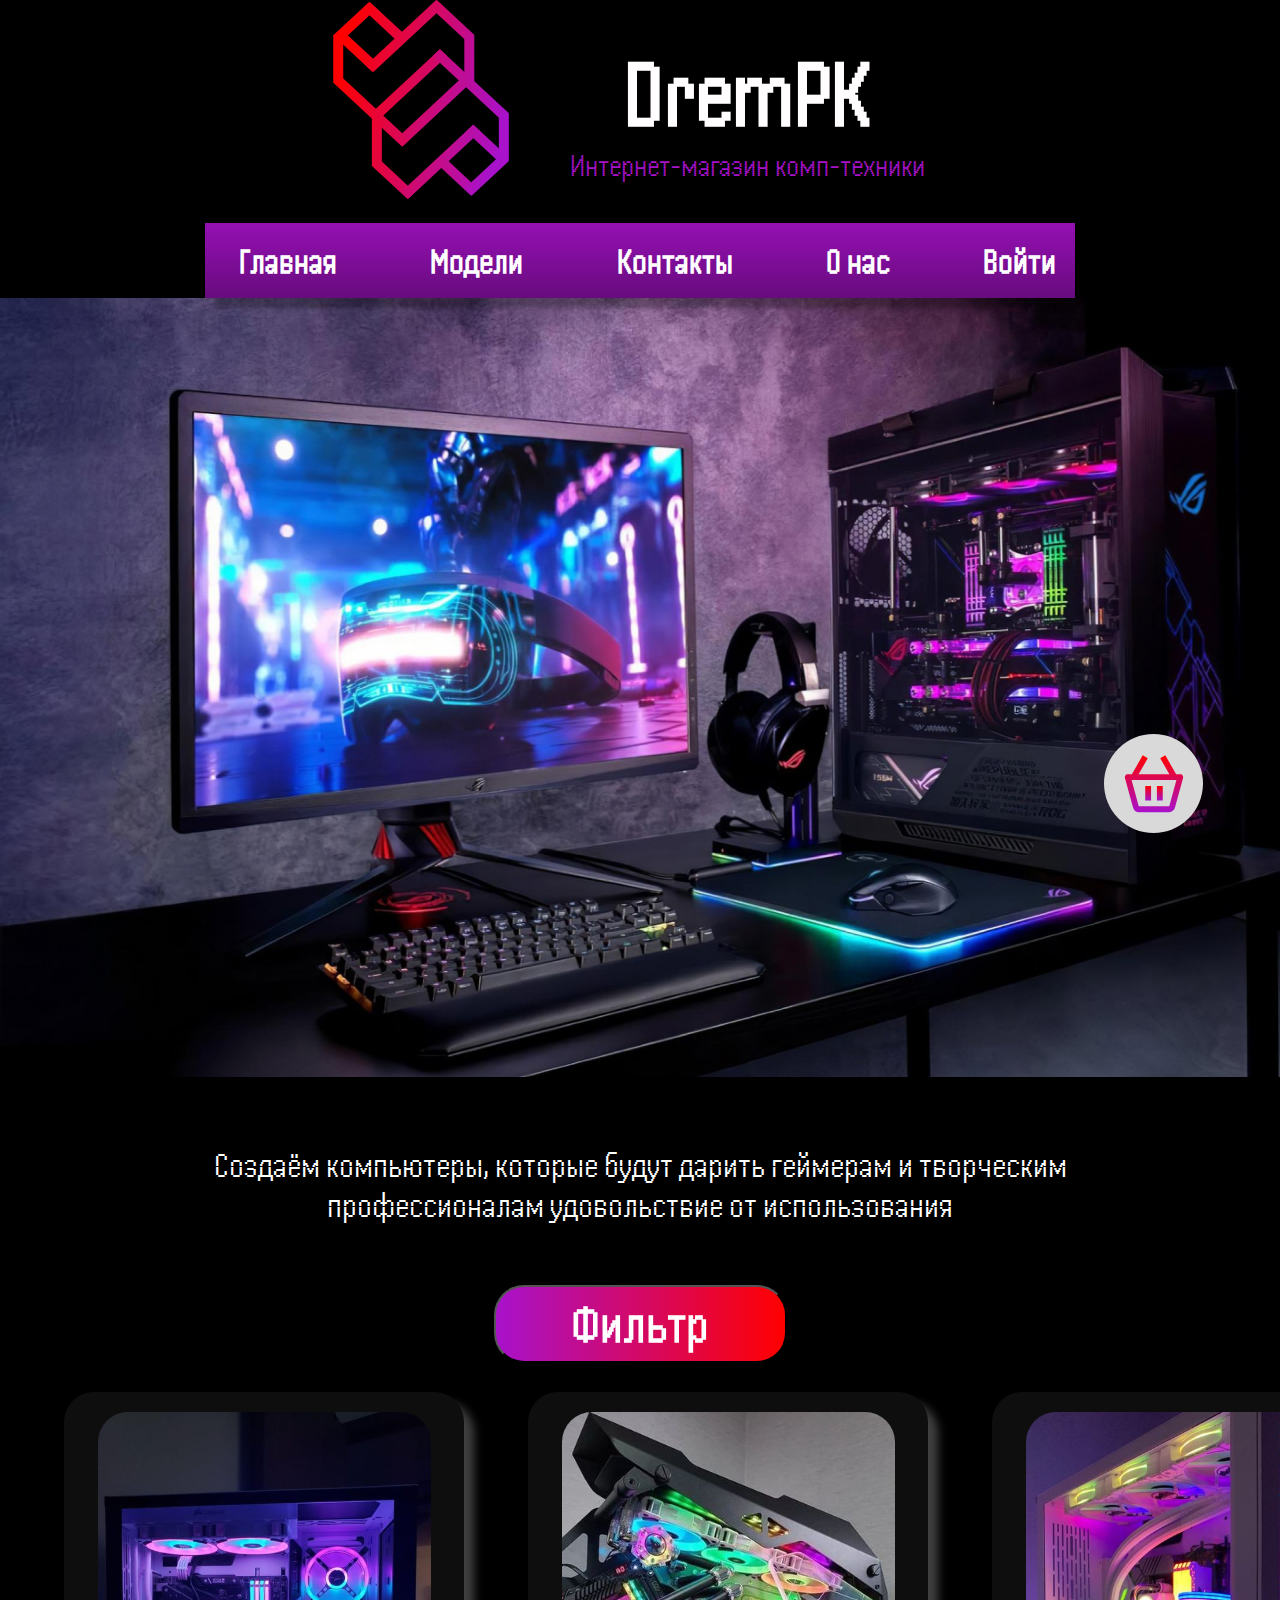
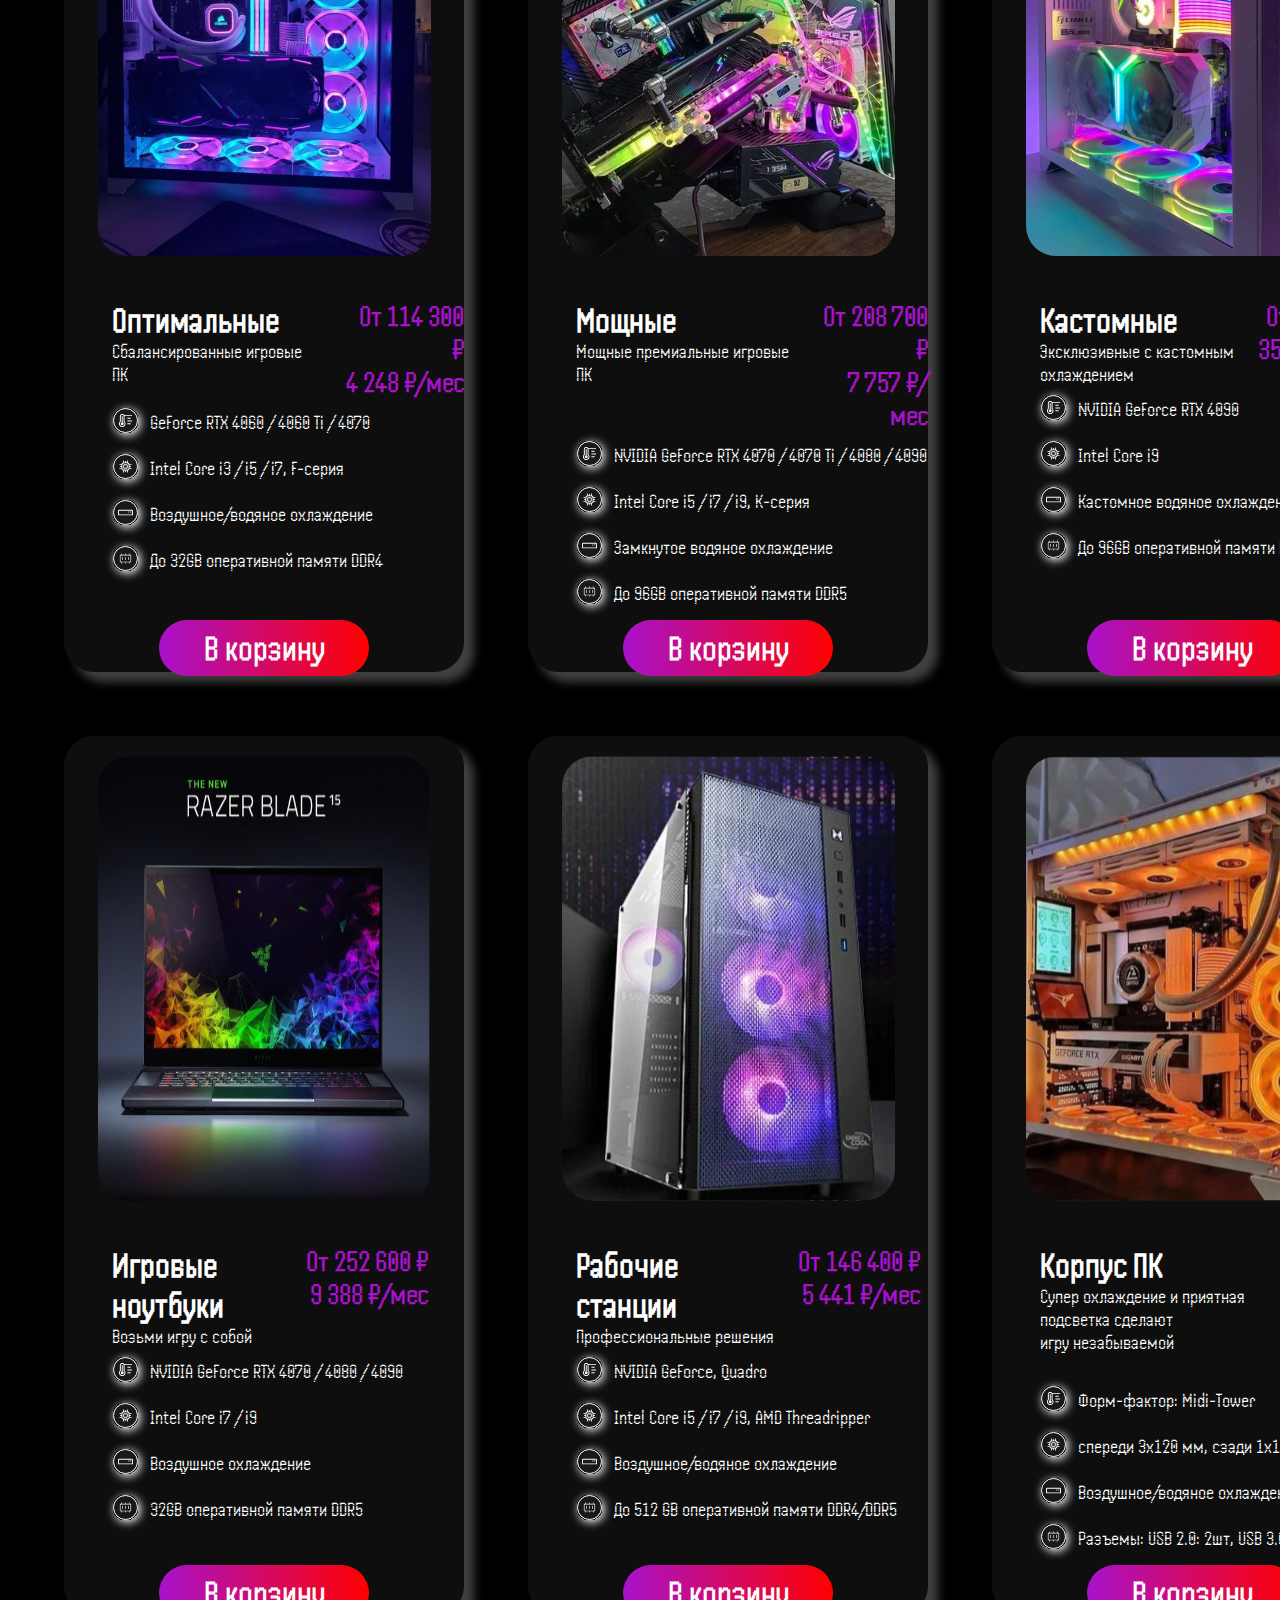
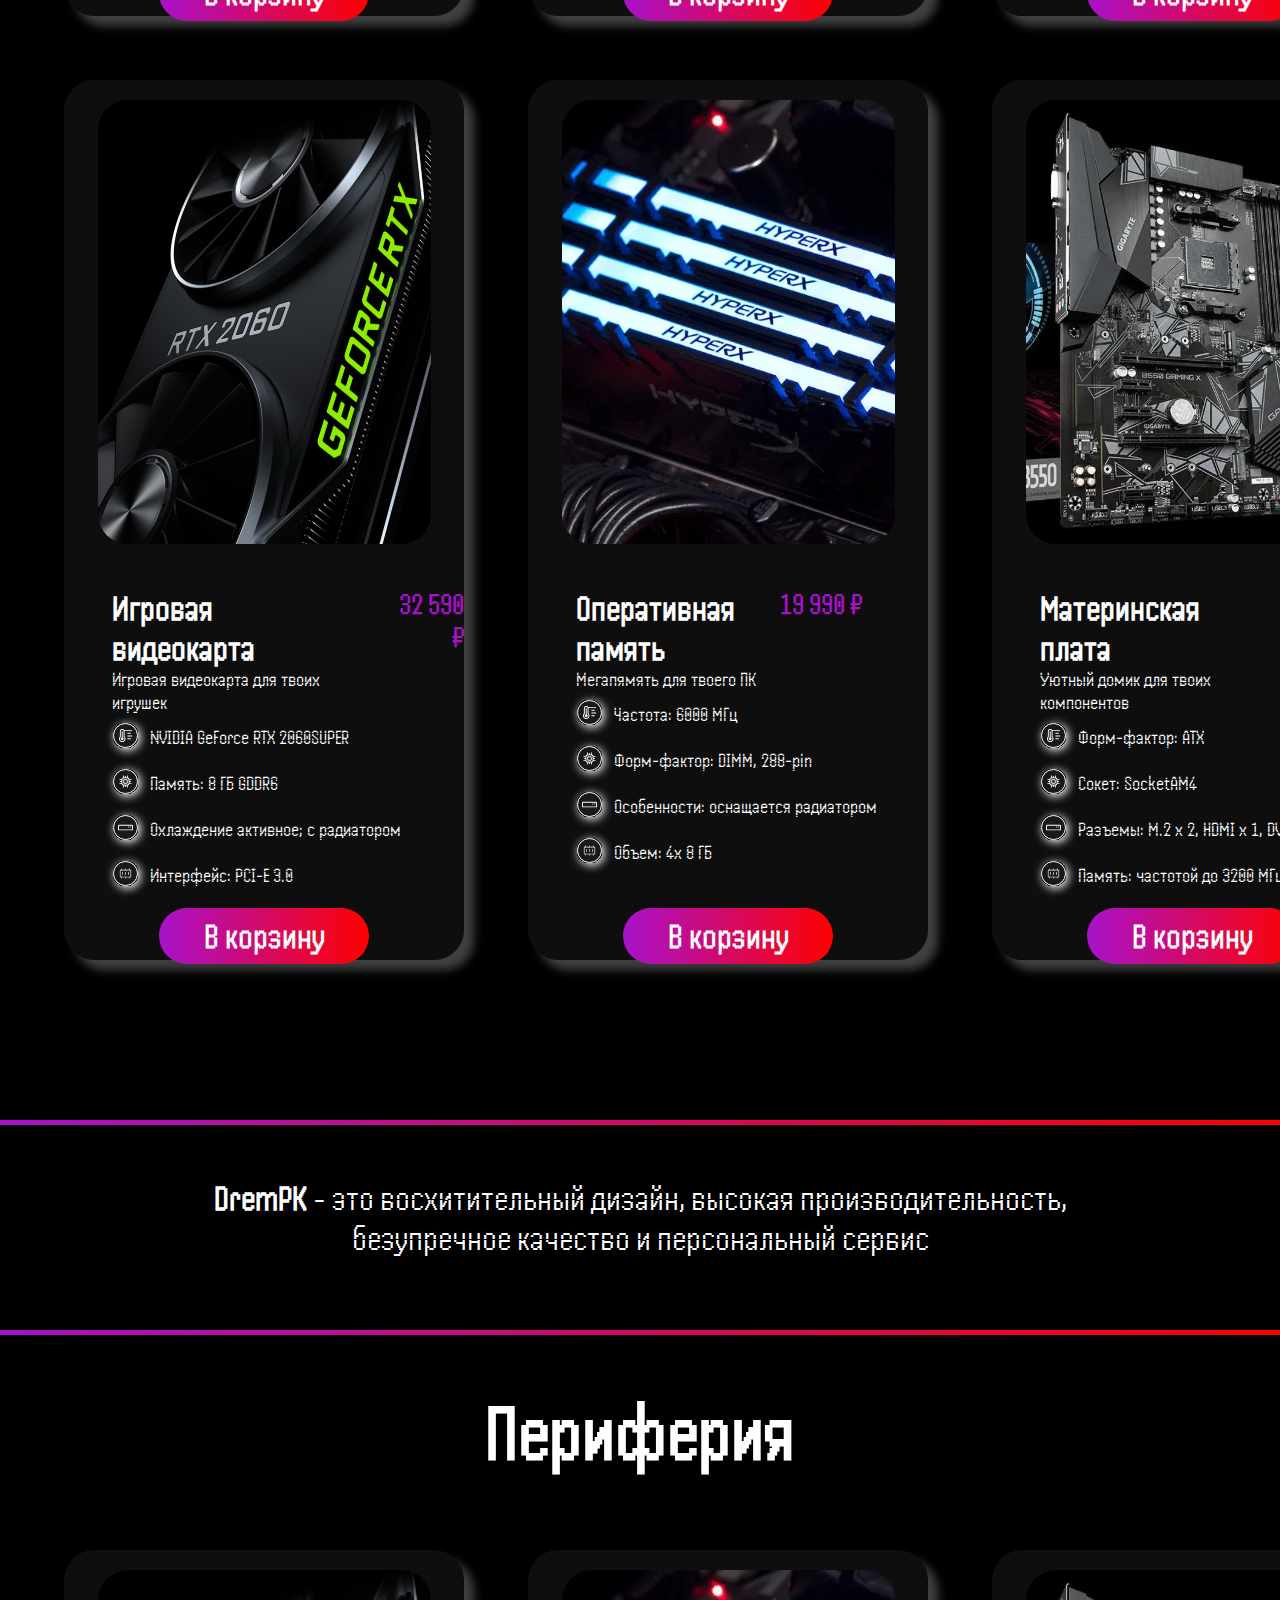
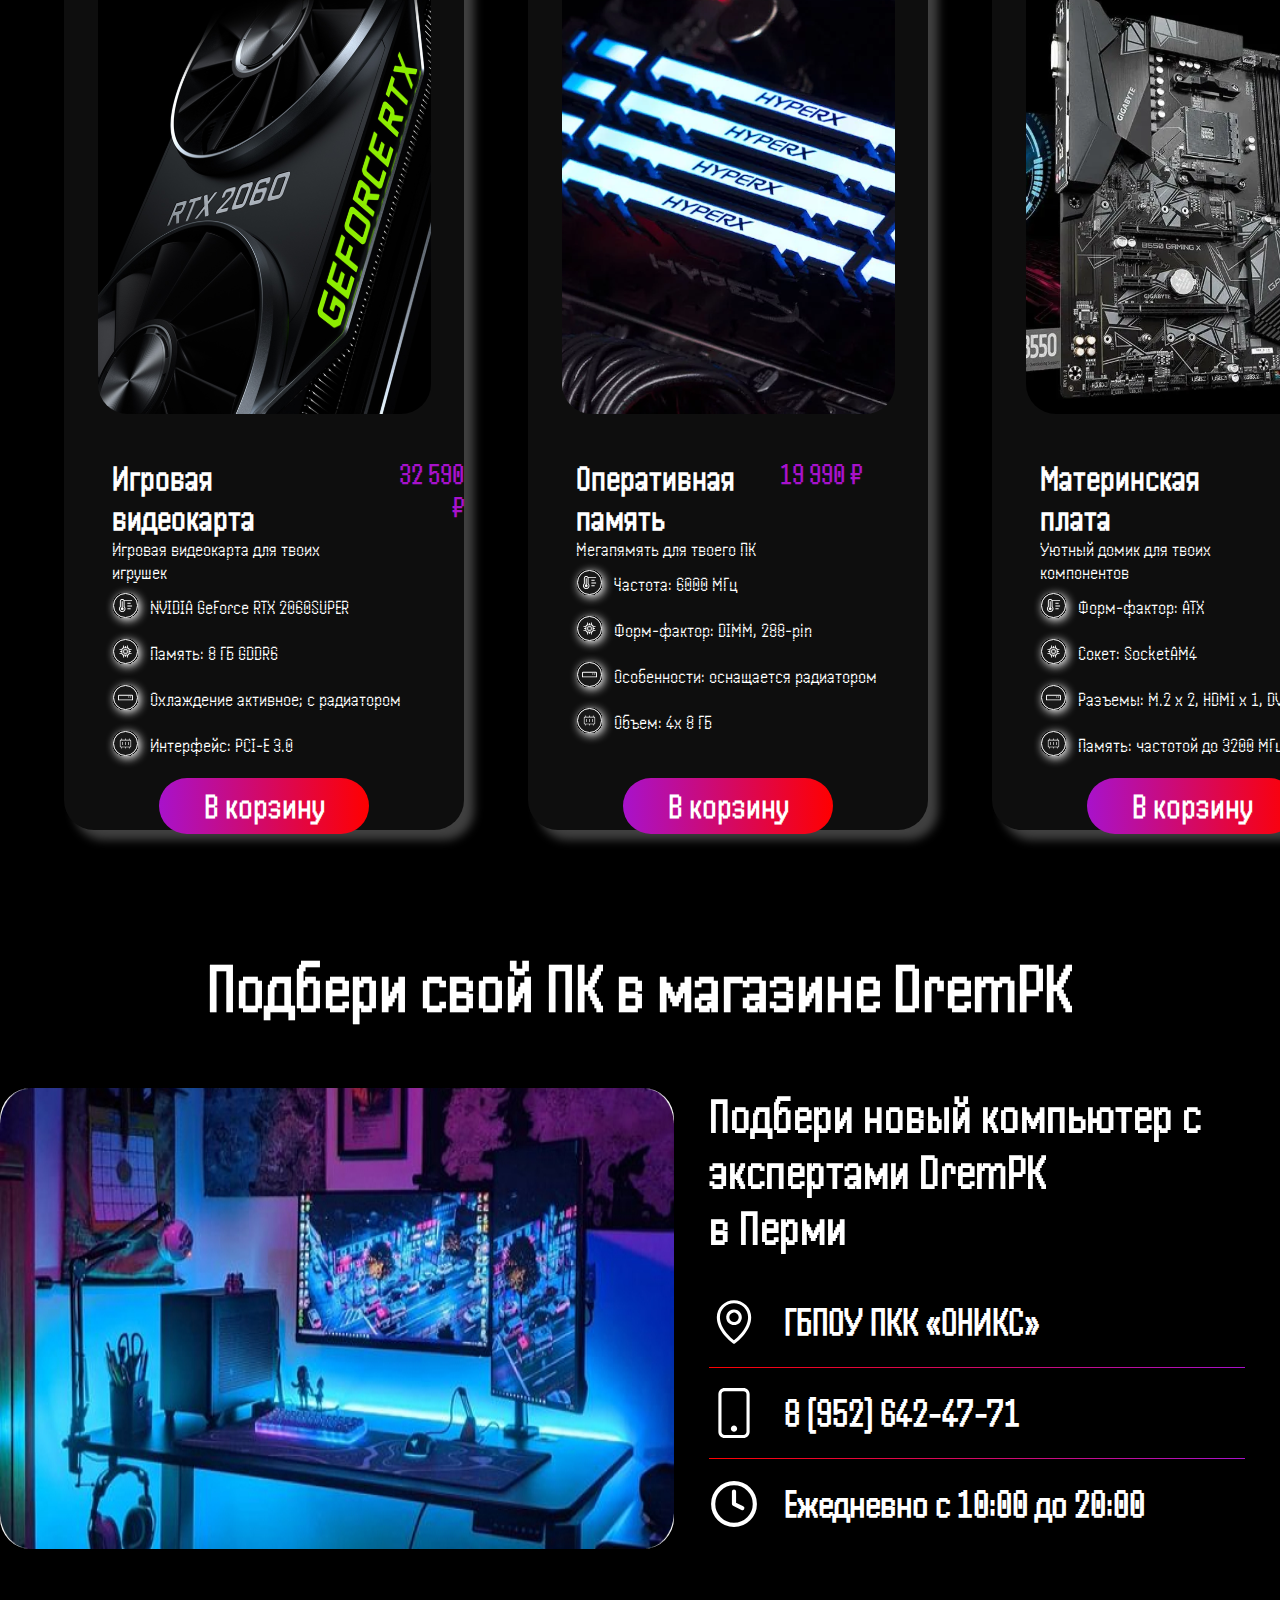
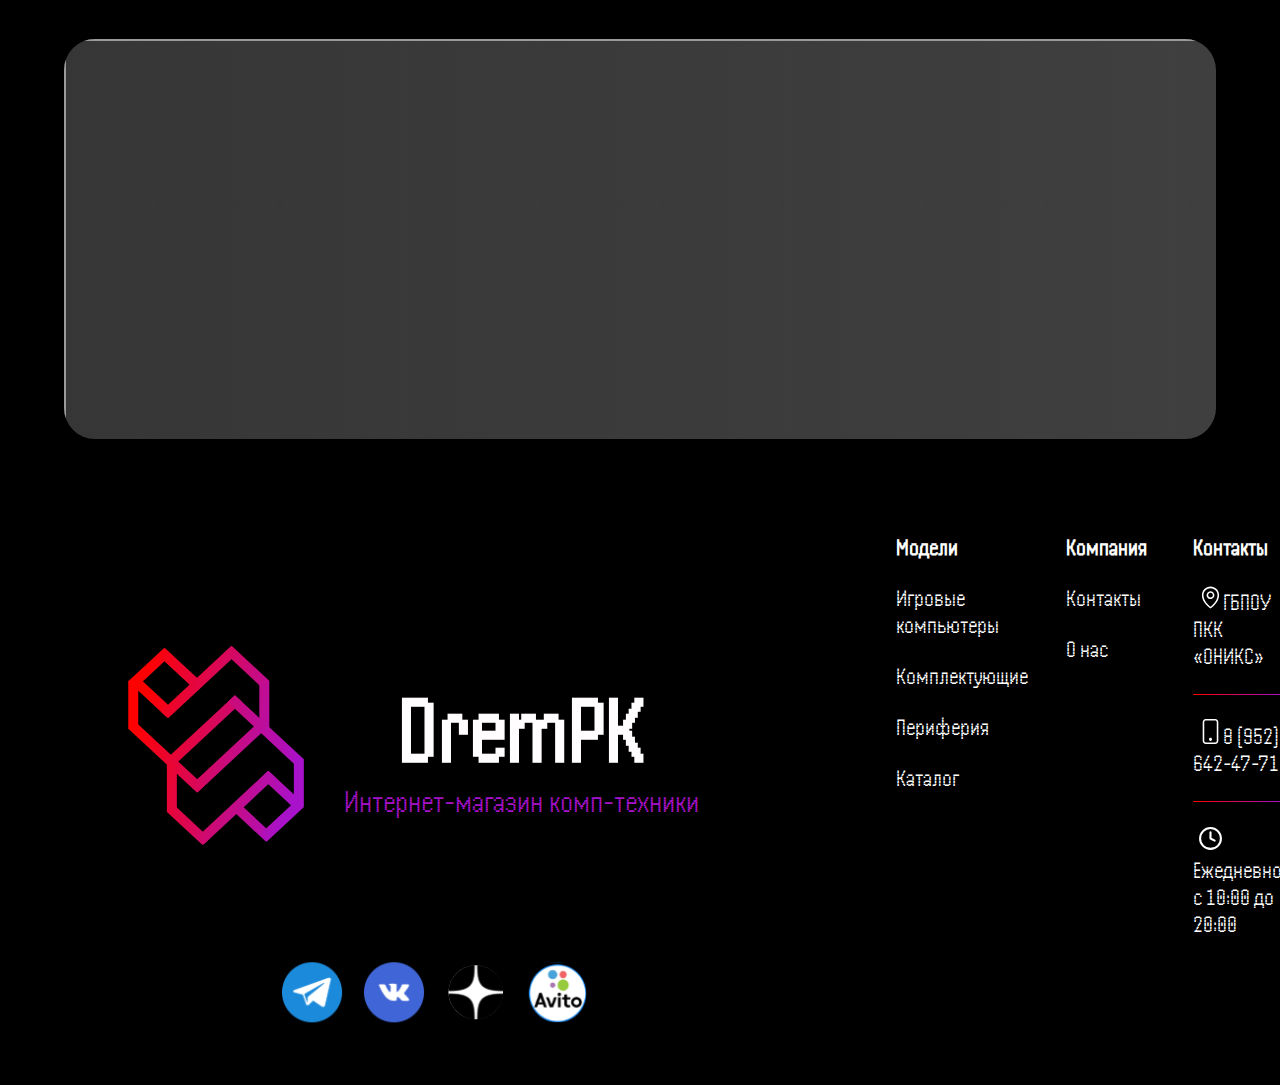
<file: index.html>
<!DOCTYPE html>
<html lang="ru">
  <head>
    <meta charset="UTF-8" />
    <meta http-equiv="X-UA-Compatible" content="IE=edge" />
    <meta name="viewport" content="width=device-width, initial-scale=1.0" />
    <link rel="stylesheet" href="Style.css" />
    <title>DremPK</title>
    <link rel="preconnect" href="https://fonts.googleapis.com" />
    <link rel="preconnect" href="https://fonts.gstatic.com" crossorigin />
    <link
      href="https://fonts.googleapis.com/css2?family=Handjet:wght@400&display=swap"
      rel="stylesheet"
    />
  </head>
  <body style="background-color: #000">
    <header>
        <a href="/">
          <img src="Logo.svg" />
        </a>
      <div class="title">
        <div class="drem">DremPK</div>
        <div class="pink">Интернет-магазин комп-техники</div>
      </div>
    </header>
    <div class="Basket">
      <a href="Basket.html"><img src="basket.svg"></a>
    </div>
    <menu>
      <ul>
        <li><a href="index.html">Главная</a></li>
        <li><a href="index.html#model">Модели</a></li>
        <li><a href="index.html#contacts">Контакты</a></li>
        <li><a href="О нас.html">О нас</a></li>
        <li><a id='demoModalStart' class='demoModalStart'>Войти</a></li>
      </ul>
    </menu>

    <div class="slider">
      <img src="Меню1.jpg" alt="Изображение 1" class="slide" />
      <img src="Меню2.jpg" alt="Изображение 2" class="slide" />
      <img src="Меню3.jpg" alt="Изображение 3" class="slide" />
    </div>

    <main>
      <div class="slov">
        <p class="nadpp">
          Создаём компьютеры, которые будут дарить геймерам и творческим <br />
          профессионалам удовольствие от использования
        </p>
      </div>

      <button class="filt" type="button">Фильтр</button>
      <a name="model"></a>
      <section id="product-con">
        <div class="product">
          <div class="product_image">
            <img src="Pk1.svg" />
          </div>

          <div class="menushka">
            <div class="title_menu">
              <div class="op">
                <p class="zag">Оптимальные</p>
                <p class="podpis">Сбалансированные игровые ПК</p>
              </div>
              <p class="pink1">
                От 114 300 ₽<br />
                4 248 ₽/мес
              </p>
            </div>
            <div class="parent">
              <img src="Ptov (1).svg" />
              <p class="kart1">GeForce RTX 4060 / 4060 Ti / 4070</p>
            </div>
            <div class="parent">
              <img src="Ptov (2).svg" />
              <p class="kart_1">Intel Core i3 / i5 / i7, F-серия</p>
            </div>
            <div class="parent">
              <img src="Ptov (3).svg" />
              <p class="kart_1">Воздушное/водяное охлаждение</p>
            </div>
            <div class="parent">
              <img src="Ptov (4).svg" />
              <p class="kart_1">До 32GB оперативной памяти DDR4</p>
            </div>
          </div>

          <div class="knopki">

            <div>
              <button onclick="basketss()" class="korz" type="button">В корзину</button>
            </div>
          </div>
        </div>

        <div class="product">
          <div class="product_image">
            <img src="Pk2.svg" />
          </div>
          <div class="menushka">
            <div class="title_menu">
              <div class="op">
                <p class="zag">Мощные</p>
                <p class="podpis_1">Мощные премиальные игровые ПК</p>
              </div>
              <p class="pink1">От 208 700 ₽<br />7 757 ₽/мес</p>
            </div>
            <div class="parent">
              <img src="Ptov (1).svg" />
              <p class="kart1">
                NVIDIA GeForce RTX 4070 / 4070 Ti / 4080 / 4090
              </p>
            </div>
            <div class="parent">
              <img src="Ptov (2).svg" />
              <p class="kart_1">Intel Core i5 / i7 / i9, K-серия</p>
            </div>
            <div class="parent">
              <img src="Ptov (3).svg" />
              <p class="kart_1">Замкнутое водяное охлаждение</p>
            </div>
            <div class="parent">
              <img src="Ptov (4).svg" />
              <p class="kart_1">До 96GB оперативной памяти DDR5</p>
            </div>
          </div>
          <div class="knopki">

            <div>
              <button onclick="basketss()" class="korz" type="button">В корзину</button>
            </div>
          </div>
        </div>
      
        <div class="product">
          <div class="product_image">
            <img src="Pk3.svg" />
          </div>
          <div class="menushka">
            <div class="title_menu">
              <div class="op">
                <p class="zag">Кастомные</p>
                <p class="podpis">Эксклюзивные с кастомным<br />охлаждением</p>
              </div>
              <p class="pink1">От 953 500 ₽<br />35 436 ₽/мес</p>
            </div>
            <div class="parent">
              <img src="Ptov (1).svg" />
              <p class="kart1">NVIDIA GeForce RTX 4090</p>
            </div>
            <div class="parent">
              <img src="Ptov (2).svg" />
              <p class="kart_1">Intel Core i9</p>
            </div>
            <div class="parent">
              <img src="Ptov (3).svg" />
              <p class="kart_1">Кастомное водяное охлаждение</p>
            </div>
            <div class="parent">
              <img src="Ptov (4).svg" />
              <p class="kart_1">До 96GB оперативной памяти DDR5</p>
            </div>
          </div>
          <div class="knopki">

            <div>
              <button onclick="basketss()" class="korz" type="button">В корзину</button>
            </div>
          </div>
        </div>

        <div class="product">
          <div class="product_image">
            <img src="Ноутбуки.svg" />
          </div>
          <div class="menushka">
            <div class="title_menu">
              <div class="op">
                <p class="zag">Игровые ноутбуки</p>
                <p class="podpis">Возьми игру с собой</p>
              </div>
              <p class="pink1">
                От 252 600 ₽<br />
                9 388 ₽/мес
              </p>
            </div>
            <div class="parent">
              <img src="Ptov (1).svg" />
              <p class="kart1">NVIDIA GeForce RTX 4070 / 4080 / 4090</p>
            </div>
            <div class="parent">
              <img src="Ptov (2).svg" />
              <p class="kart_1">Intel Core i7 / i9</p>
            </div>
            <div class="parent">
              <img src="Ptov (3).svg" />
              <p class="kart_1">Воздушное охлаждение</p>
            </div>
            <div class="parent">
              <img src="Ptov (4).svg" />
              <p class="kart_1">32GB оперативной памяти DDR5</p>
            </div>
          </div>
          <div class="knopki">

            <div>
              <button onclick="basketss()" class="korz" type="button">В корзину</button>
            </div>
          </div>
        </div>

        <div class="product">
          <div class="product_image">
            <img src="Рабочие станции.svg" />
          </div>
          <div class="menushka">
            <div class="title_menu">
              <div class="op">
                <p class="zag">Рабочие станции</p>
                <p class="podpis">Профессиональные решения</p>
              </div>
              <p class="pink1">
                От 146 400 ₽<br />
                5 441 ₽/мес
              </p>
            </div>
            <div class="parent">
              <img src="Ptov (1).svg" />
              <p class="kart1">NVIDIA GeForce, Quadro</p>
            </div>
            <div class="parent">
              <img src="Ptov (2).svg" />
              <p class="kart_1">Intel Core i5 / i7 / i9, AMD Threadripper</p>
            </div>
            <div class="parent">
              <img src="Ptov (3).svg" />
              <p class="kart_1">Воздушное/водяное охлаждение</p>
            </div>
            <div class="parent">
              <img src="Ptov (4).svg" />
              <p class="kart_1">До 512 GB оперативной памяти DDR4/DDR5</p>
            </div>
          </div>
          <div class="knopki">

            <div>
              <button onclick="basketss()" class="korz" type="button">В корзину</button>
            </div>
          </div>
        </div>

        <div class="product">
          <div class="product_image">
            <img src="Конфигуратор ПК.svg" />
          </div>
          <div class="menushka">
            <div class="title_menu">
              <div class="op">
                <p class="zag">Корпус ПК</p>
                <p class="podpis">
                  Супер охлаждение и приятная подсветка сделают<br />игру
                  незабываемой
                </p>
              </div>
              <p class="pink1">
                От 114 300 ₽<br />
                4 248 ₽/мес
              </p>
            </div>
            <div class="parent">
              <img src="Ptov (1).svg" />
              <p class="kart1">Форм-фактор: Midi-Tower</p>
            </div>
            <div class="parent">
              <img src="Ptov (2).svg" />
              <p class="kart_1">спереди 3x120 мм, сзади 1х120 мм</p>
            </div>
            <div class="parent">
              <img src="Ptov (3).svg" />
              <p class="kart_1">Воздушное/водяное охлаждение</p>
            </div>
            <div class="parent">
              <img src="Ptov (4).svg" />
              <p class="kart_1">Разъемы: USB 2.0: 2шт, USB 3.0: 1шт</p>
            </div>
          </div>
          <div class="knopki">

            <div>
              <button onclick="basketss()" class="korz" type="button">В корзину</button>
            </div>
          </div>
        </div>

        <div class="product">
          <a name="komplect"></a>
          <div class="product_image">
            <img src="Видюха.svg" />
          </div>
          <div class="menushka">
            <div class="title_menu">
              <div class="op">
                <p class="zag">Игровая видеокарта</p>
                <p class="podpis">Игровая видеокарта для твоих игрушек</p>
              </div>
              <p class="pink1">32 590 ₽</p>
            </div>
            <div class="parent">
              <img src="Ptov (1).svg" />
              <p class="kart1">NVIDIA GeForce RTX 2060SUPER</p>
            </div>
            <div class="parent">
              <img src="Ptov (2).svg" />
              <p class="kart_1">Память: 8 ГБ GDDR6</p>
            </div>
            <div class="parent">
              <img src="Ptov (3).svg" />
              <p class="kart_1">Охлаждение активное; с радиатором</p>
            </div>
            <div class="parent">
              <img src="Ptov (4).svg" />
              <p class="kart_1">Интерфейс: PCI-E 3.0</p>
            </div>
          </div>
          <div class="knopki">

            <div>
              <button onclick="basketss()" class="korz" type="button">В корзину</button>
            </div>
          </div>
        </div>

        <div class="product">
          <div class="product_image">
            <img src="Оперативка.svg" />
          </div>
          <div class="menushka">
            <div class="title_menu">
              <div class="op">
                <p class="zag">Оперативная память</p>
                <p class="podpis">Мегапямять для твоего ПК</p>
              </div>
              <p class="pink1">19 990 ₽</p>
            </div>
            <div class="parent">
              <img src="Ptov (1).svg" />
              <p class="kart1">Частота: 6000 МГц</p>
            </div>
            <div class="parent">
              <img src="Ptov (2).svg" />
              <p class="kart_1">Форм-фактор: DIMM, 288-pin</p>
            </div>
            <div class="parent">
              <img src="Ptov (3).svg" />
              <p class="kart_1">Особенности: оснащается радиатором</p>
            </div>
            <div class="parent">
              <img src="Ptov (4).svg" />
              <p class="kart_1">Объем: 4х 8 ГБ</p>
            </div>
          </div>
          <div class="knopki">
            <button onclick="basketss()" class="korz" type="button">В корзину</button>
          </div>
        </div>

        <div class="product">
          <div class="product_image">
            <img src="Материнка.svg" />
          </div>
          <div class="menushka">
            <div class="title_menu">
              <div class="op">
                <p class="zag">Материнская плата</p>
                <p class="podpis">Уютный домик для твоих компонентов</p>
              </div>
              <p class="pink1">12 430 ₽</p>
            </div>
            <div class="parent">
              <img src="Ptov (1).svg" />
              <p class="kart1">Форм-фактор: ATX</p>
            </div>
            <div class="parent">
              <img src="Ptov (2).svg" />
              <p class="kart_1">Сокет: SocketAM4</p>
            </div>
            <div class="parent">
              <img src="Ptov (3).svg" />
              <p class="kart_1">Разъемы: M.2 х 2, HDMI х 1, DVI х 1</p>
            </div>
            <div class="parent">
              <img src="Ptov (4).svg" />
              <p class="kart_1">Память: частотой до 3200 МГц</p>
            </div>
          </div>
          <div class="knopki">

            <div>
              <button onclick="basketss()" class="korz" type="button">В корзину</button>
            </div>
          </div>
        </div>
      </section>

      <div class="line_1"></div>
      <p class="nadpis">
        <b class="osnadpis">DremPK</b> - это восхитительный дизайн, высокая
        производительность,<br />
        безупречное качество и персональный сервис
      </p>
      <div class="line"></div>
      <a name="perif"></a>
      <p class="perf">Периферия</p>

      <section id="product-con">
      <div class="product">
        <div class="product_image">
          <img src="Видюха.svg" />
        </div>
        <div class="menushka">
          <div class="title_menu">
            <div class="op">
              <p class="zag">Игровая видеокарта</p>
              <p class="podpis">Игровая видеокарта для твоих игрушек</p>
            </div>
            <p class="pink1">32 590 ₽</p>
          </div>
          <div class="parent">
            <img src="Ptov (1).svg" />
            <p class="kart1">NVIDIA GeForce RTX 2060SUPER</p>
          </div>
          <div class="parent">
            <img src="Ptov (2).svg" />
            <p class="kart_1">Память: 8 ГБ GDDR6</p>
          </div>
          <div class="parent">
            <img src="Ptov (3).svg" />
            <p class="kart_1">Охлаждение активное; с радиатором</p>
          </div>
          <div class="parent">
            <img src="Ptov (4).svg" />
            <p class="kart_1">Интерфейс: PCI-E 3.0</p>
          </div>
        </div>
        <div class="knopki">
          <div>
            <button onclick="basketss()" class="korz" type="button">В корзину</button>
          </div>
        </div>
      </div>

      <div class="product">
        <div class="product_image">
          <img src="Оперативка.svg" />
        </div>
        <div class="menushka">
          <div class="title_menu">
            <div class="op">
              <p class="zag">Оперативная память</p>
              <p class="podpis">Мегапямять для твоего ПК</p>
            </div>
            <p class="pink1">19 990 ₽</p>
          </div>
          <div class="parent">
            <img src="Ptov (1).svg" />
            <p class="kart1">Частота: 6000 МГц</p>
          </div>
          <div class="parent">
            <img src="Ptov (2).svg" />
            <p class="kart_1">Форм-фактор: DIMM, 288-pin</p>
          </div>
          <div class="parent">
            <img src="Ptov (3).svg" />
            <p class="kart_1">Особенности: оснащается радиатором</p>
          </div>
          <div class="parent">
            <img src="Ptov (4).svg" />
            <p class="kart_1">Объем: 4х 8 ГБ</p>
          </div>
        </div>
        <div class="knopki">
          <button onclick="basketss()" class="korz" type="button">В корзину</button>
        </div>
      </div>

      <div class="product">
        <div class="product_image">
          <img src="Материнка.svg" />
        </div>
        <div class="menushka">
          <div class="title_menu">
            <div class="op">
              <p class="zag">Материнская плата</p>
              <p class="podpis">Уютный домик для твоих компонентов</p>
            </div>
            <p class="pink1">12 430 ₽</p>
          </div>
          <div class="parent">
            <img src="Ptov (1).svg" />
            <p class="kart1">Форм-фактор: ATX</p>
          </div>
          <div class="parent">
            <img src="Ptov (2).svg" />
            <p class="kart_1">Сокет: SocketAM4</p>
          </div>
          <div class="parent">
            <img src="Ptov (3).svg" />
            <p class="kart_1">Разъемы: M.2 х 2, HDMI х 1, DVI х 1</p>
          </div>
          <div class="parent">
            <img src="Ptov (4).svg" />
            <p class="kart_1">Память: частотой до 3200 МГц</p>
          </div>
        </div>
        <div class="knopki">
          <div>
            <button onclick="basketss()" class="korz" type="button">В корзину</button>
          </div>
        </div>
      </div>
</section>
<a name="contacts"></a>
      <p class="perf_1">Подбери свой ПК в магазине DremPK</p>
    <div class="contact" >
        <img class="mini_pic" src="Мини картинка.jpg">
        <div class="podps_sprava">
            <p class="osn_text">Подбери новый компьютер с экспертами DremPK<br>в Перми<p>     
        <div class="cont">
            <img class="cartink" src="1.svg" />
            <p>ГБПОУ ПКК «ОНИКС»<p>     
        </div>
        <div class="line_sprv"></div>
        <div class="cont">
            <img class="cartink" src="2.svg" />
            <p>8 (952) 642-47-71<p>     
        </div>
        <div class="line_sprv"></div>
        <div class="cont">
            <img class="cartink" src="3.svg" />
            <p>Ежедневно с 10:00 до 20:00<p>     
        </div>
    </div>
    </div>
      <div class="karta"><iframe src="https://yandex.ru/map-widget/v1/?ll=56.221157%2C58.002925&mode=search&oid=1064300558&ol=biz&source=serp_navig&z=17.68" width="100%" height="100%" frameborder="1" allowfullscreen="true" style="position:relative;"></iframe></div>
    </main>
  <footer>
    <div class="logo_foot">
      <a href="/">
        <img src="Logo.svg" />
      </a>
      <div>
        <div class="drem">DremPK</div>
        <div class="pink">Интернет-магазин комп-техники</div>
      </div></div>

    <div class="opis_foot">
      <ul class="left_opis">
        <li class="zagl"><a class="zagl" href="index.html#model">Модели</a></li>
        <li><a href="index.html#model">Игровые компьютеры</a></li>
        <li><a href="index.html#komplect">Комплектующие</a></li>
        <li><a href="index.html#perif">Периферия</a></li>
        <li><a href="index.html#model">Каталог</a></li>
      </ul>
      <ul class="centre_opis">
        <li class="zagl"><a href="О нас.html">Компания</a></li>
        <li><a href="index.html#contacts">Контакты</a></li>
        <li><a href="О нас.html">О нас</a></li>
      </ul>
      <ul class="cont_foot">
        <li class="zagl">Контакты</li>
        <li><img class="cart_foot" src="1.svg" />ГБПОУ ПКК «ОНИКС»</li>
        <li><div class="line_sprv"></div></li>
        <li><img class="cart_foot" src="2.svg" />8 (952) 642-47-71</li>
        <li><div class="line_sprv"></div></li>
        <li><img class="cart_foot" src="3.svg" />Ежедневно с 10:00 до 20:00</li>
      </ul>
    </div>
  </footer>
        <div class="socseti">
          <a href="https://web.telegram.org/"><img src="tg.svg" /></a>
          <a href="https://vk.com/"><img src="vk.svg" /></a> 
          <a href="https://dzen.ru/?experiment=931375"><img src="dzen.svg" /></a>
          <a href="https://www.avito.ru/"><img src="avito.svg" /></a>
      </div>
  </body>

<!--Окно Регистрации -->
<div id="demoModalShadow" class="demoModalShadow">
  <form id="demoModal" class="demoModal">
    <div class="up_form">
      <h2 class="regstr">Регистрация</h2>
        <svg id="demoModalClose" class="demoModal__button close" xmlns="http://www.w3.org/2000/svg" width="50" height="50" viewBox="0 0 50 50" fill="none">
            <path d="M7.45506 1.22718L25 18.7714L42.454 1.31809C42.8396 0.907741 43.304 0.579479 43.8195 0.352985C44.335 0.12649 44.8909 0.00642838 45.4539 0C46.6594 0 47.8156 0.47886 48.668 1.33124C49.5204 2.18361 49.9993 3.33968 49.9993 4.54513C50.0099 5.10237 49.9065 5.6559 49.6954 6.17175C49.4844 6.68759 49.1702 7.15487 48.772 7.54491L31.0907 24.9982L48.772 42.6788C49.5212 43.4116 49.9604 44.404 49.9993 45.4513C49.9993 46.6567 49.5204 47.8128 48.668 48.6652C47.8156 49.5175 46.6594 49.9964 45.4539 49.9964C44.8747 50.0204 44.2967 49.9238 43.7568 49.7125C43.2169 49.5012 42.7268 49.18 42.3177 48.7692L25 31.225L7.50052 48.7238C7.11646 49.1204 6.65765 49.4371 6.15057 49.6555C5.64348 49.874 5.09815 49.9898 4.54606 49.9964C3.34057 49.9964 2.18445 49.5175 1.33203 48.6652C0.47962 47.8128 0.000739554 46.6567 0.000739554 45.4513C-0.00985784 44.894 0.0935342 44.3405 0.304571 43.8247C0.515608 43.3088 0.829838 42.8415 1.22798 42.4515L18.9093 24.9982L1.22798 7.31766C0.478839 6.58479 0.0395548 5.59238 0.000739554 4.54513C0.000739554 3.33968 0.47962 2.18361 1.33203 1.33124C2.18445 0.47886 3.34057 0 4.54606 0C5.63694 0.0136354 6.68236 0.454513 7.45506 1.22718Z" fill="black"/>
        </svg></div>
      <div id="demoModalInfo" class="demoModal__info">
          <input type ="text" id="login" placeholder="Логин" required>
          <input type ="text" id="email" placeholder="Эл. почта" required>
          <input type ="text" id="password" placeholder="Пароль" required>
      </div>
      <div class="uslovie">
          <input type="checkbox" checked="checked">
          <p>Я принимаю условия <u>обработки</u> моих данны<a href="admin.html">х</a></p>
      </div>
      <div class="demoModal__actions">
          <button type="submit" id="demoModalStart_2" class="demoModal__button_active">Зарегистрироваться</button>
      </div>
  </form>
  </div>
  
  <!--Окно Входа -->
<div id="demoModalShadow_2" class="demoModalShadow_2">
  <form id="demoModal_2" class="demoModal">
    <div class="up_form">
      <h2 class="regstr">Авторизация</h2>
        <svg id="demoModalClose_2" class="demoModal__button close" xmlns="http://www.w3.org/2000/svg" width="50" height="50" viewBox="0 0 50 50" fill="none">
            <path d="M7.45506 1.22718L25 18.7714L42.454 1.31809C42.8396 0.907741 43.304 0.579479 43.8195 0.352985C44.335 0.12649 44.8909 0.00642838 45.4539 0C46.6594 0 47.8156 0.47886 48.668 1.33124C49.5204 2.18361 49.9993 3.33968 49.9993 4.54513C50.0099 5.10237 49.9065 5.6559 49.6954 6.17175C49.4844 6.68759 49.1702 7.15487 48.772 7.54491L31.0907 24.9982L48.772 42.6788C49.5212 43.4116 49.9604 44.404 49.9993 45.4513C49.9993 46.6567 49.5204 47.8128 48.668 48.6652C47.8156 49.5175 46.6594 49.9964 45.4539 49.9964C44.8747 50.0204 44.2967 49.9238 43.7568 49.7125C43.2169 49.5012 42.7268 49.18 42.3177 48.7692L25 31.225L7.50052 48.7238C7.11646 49.1204 6.65765 49.4371 6.15057 49.6555C5.64348 49.874 5.09815 49.9898 4.54606 49.9964C3.34057 49.9964 2.18445 49.5175 1.33203 48.6652C0.47962 47.8128 0.000739554 46.6567 0.000739554 45.4513C-0.00985784 44.894 0.0935342 44.3405 0.304571 43.8247C0.515608 43.3088 0.829838 42.8415 1.22798 42.4515L18.9093 24.9982L1.22798 7.31766C0.478839 6.58479 0.0395548 5.59238 0.000739554 4.54513C0.000739554 3.33968 0.47962 2.18361 1.33203 1.33124C2.18445 0.47886 3.34057 0 4.54606 0C5.63694 0.0136354 6.68236 0.454513 7.45506 1.22718Z" fill="black"/>
        </svg></div>
      <div id="demoModalInfo" class="demoModal__info">
          <input type ="text" id="login" placeholder="Логин" required>
          <input type ="text" id="password" placeholder="Пароль" required>
      </div>
      <div class="demoModal__actions">
          <button id="demoModalVhod" class="demoModal__button_active" onclick="window.location.href='Личный кабинет.html';" >Войти</button>
      </div>
  </form>
  </div>

  <script>
      // Открытие Регистрационного окна
  document.querySelector('#demoModalStart').addEventListener('click', function () {
      document.querySelector('#demoModalShadow').style.display = 'flex';
  });
  // Закрытие модального окна
  document.querySelector('#demoModalClose').addEventListener('click', function () {
      document.querySelector('#demoModalShadow').style.display = 'none';
  });
        // Открытие окна входа
        document.querySelector('#demoModalStart_2').addEventListener('click', function () {
          document.querySelector('#demoModalShadow').style.display = 'none';
      document.querySelector('#demoModalShadow_2').style.display = 'flex';
  });
    // Закрытие окна входа
    document.querySelector('#demoModalClose_2').addEventListener('click', function () {
      document.querySelector('#demoModalShadow_2').style.display = 'none';
  });
  function basketss(){
    alert("Товар добавлен в корзину (ну или почти ;)")
}
  </script>

<script>
  let currentIndex = 0;
  const slides = document.querySelectorAll(".slide");
  const slideInterval = 4000;

  function changeSlide() {
    slides[currentIndex].style.opacity = 0;
    currentIndex = (currentIndex + 1) % slides.length;
    slides[currentIndex].style.opacity = 1;
  }
  setInterval(changeSlide, slideInterval);
</script>
  


</html>
</file>
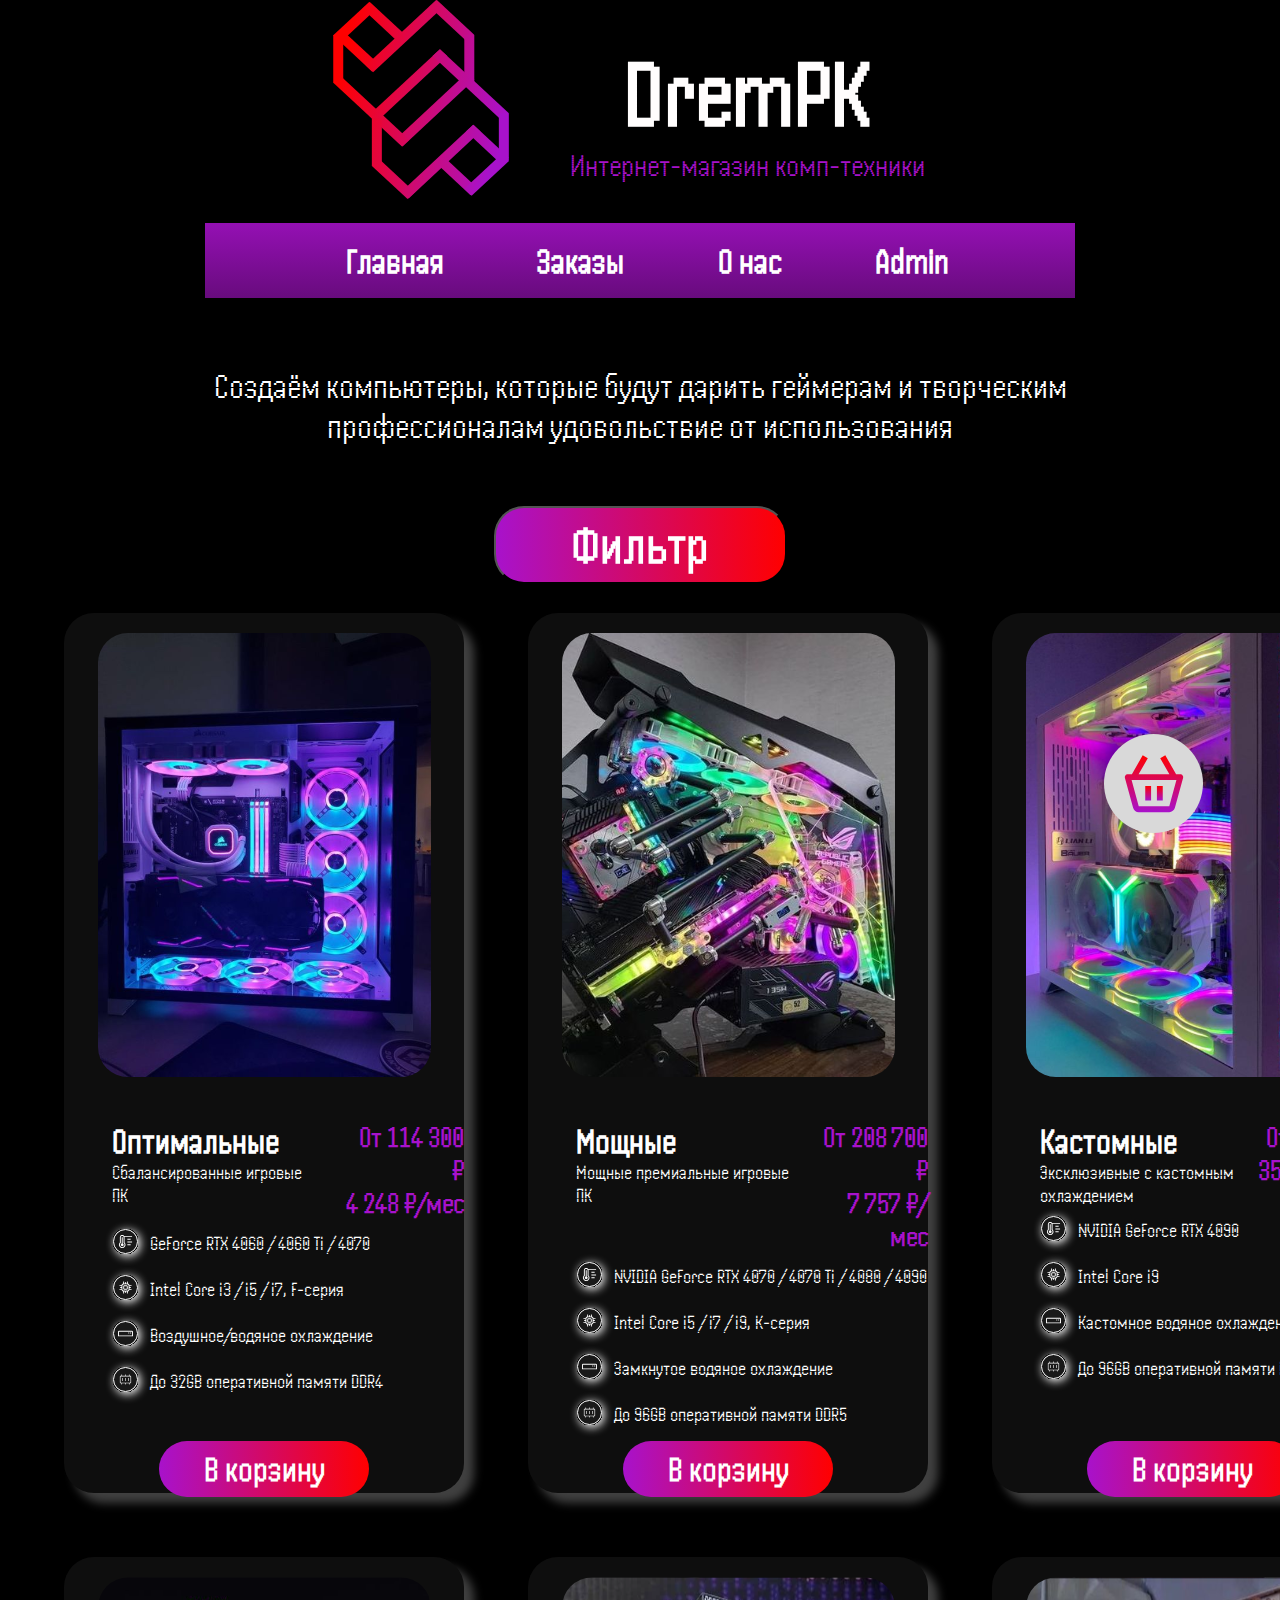
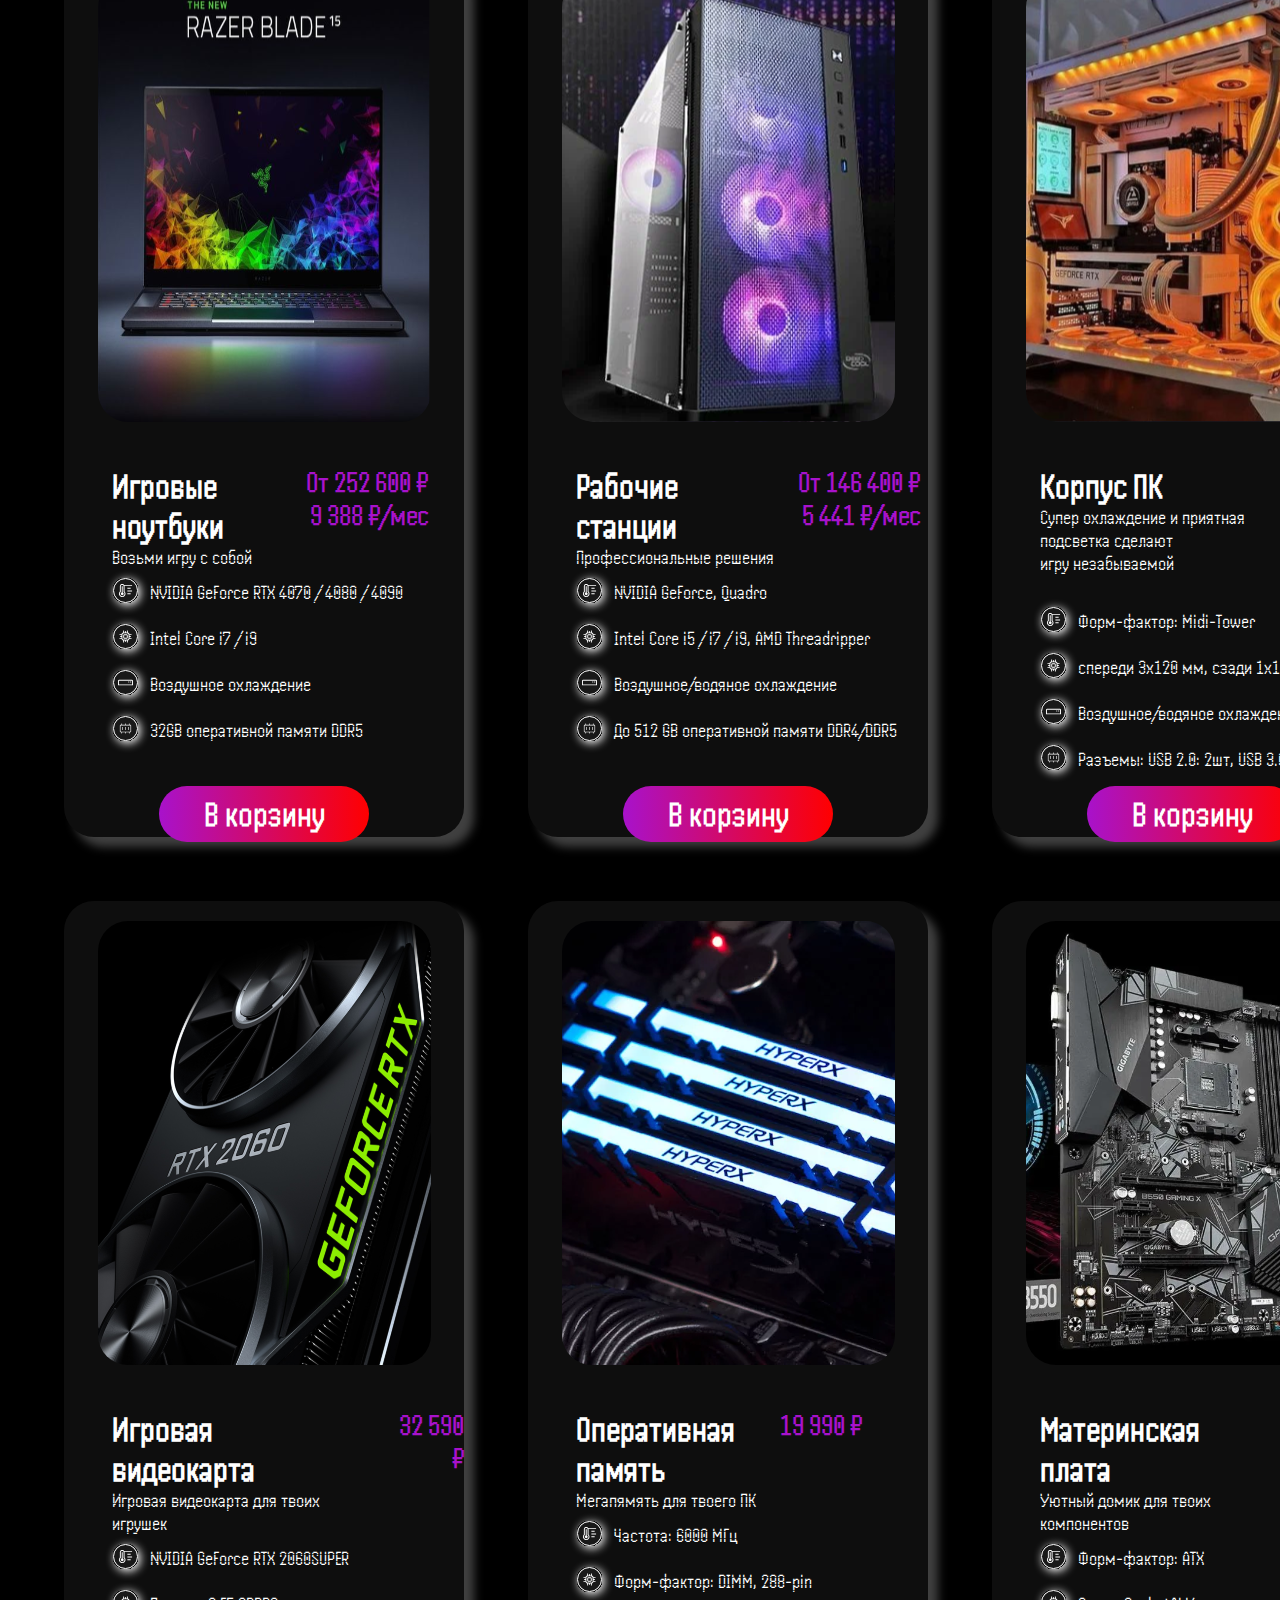
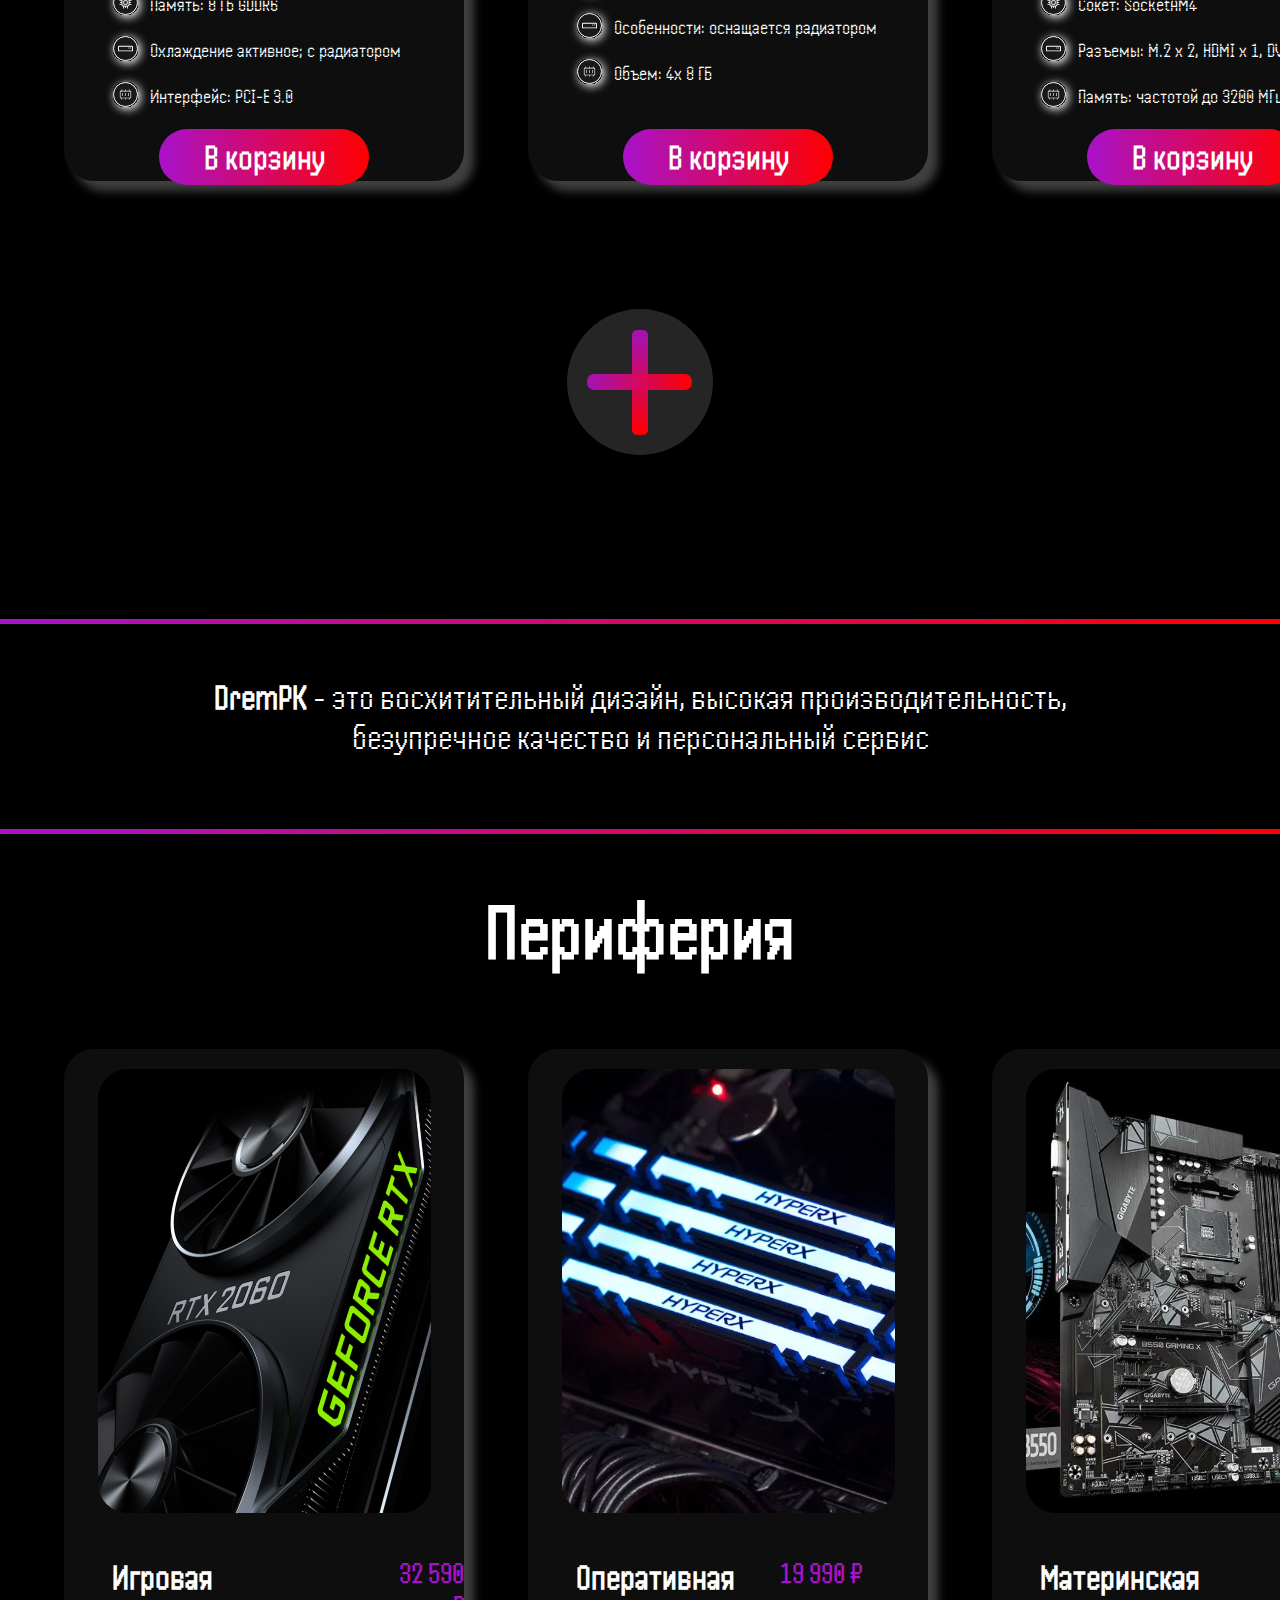
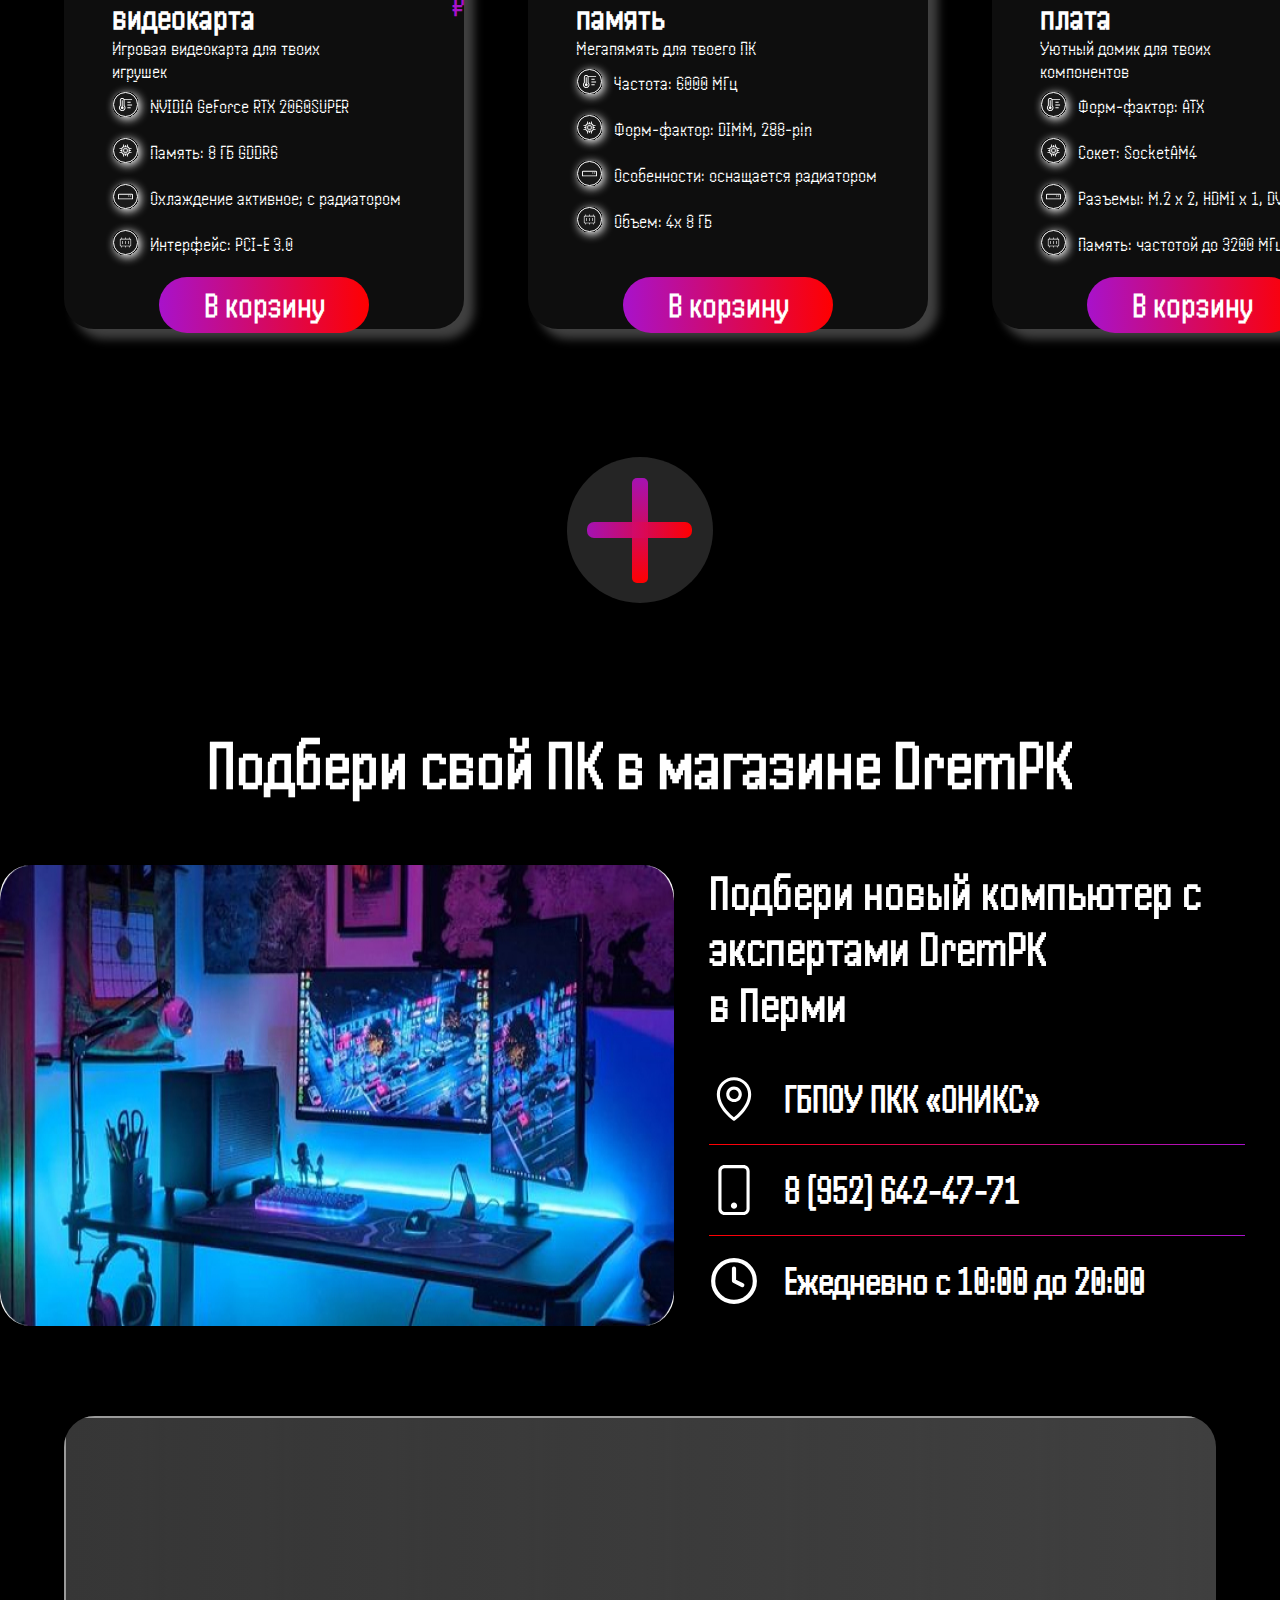
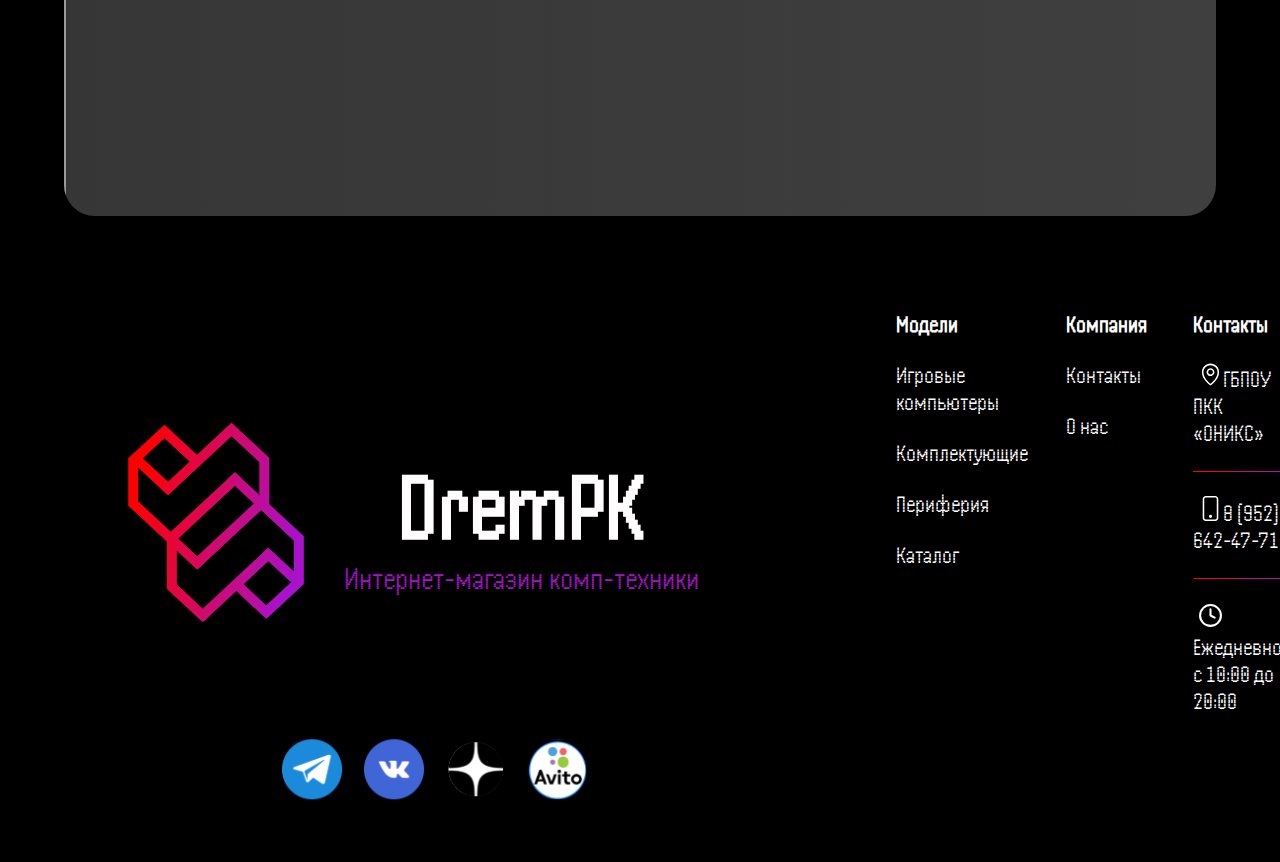
<file: admin.html>
<!DOCTYPE html>
<html lang="ru">
  <head>
    <meta charset="UTF-8" />
    <meta http-equiv="X-UA-Compatible" content="IE=edge" />
    <meta name="viewport" content="width=device-width, initial-scale=1.0" />
    <link rel="stylesheet" href="Style.css" />
    <title>DremPK</title>
    <link rel="preconnect" href="https://fonts.googleapis.com" />
    <link rel="preconnect" href="https://fonts.gstatic.com" crossorigin />
    <link
      href="https://fonts.googleapis.com/css2?family=Handjet:wght@400&display=swap"
      rel="stylesheet"
    />
  </head>
  <body style="background-color: #000">
    <header>
        <a href="/">
          <img src="Logo.svg" />
        </a>
      <div class="title">
        <div class="drem">DremPK</div>
        <div class="pink">Интернет-магазин комп-техники</div>
      </div>
    </header>
    <div class="Basket">
      <a href="Basket.html"><img src="basket.svg"></a>
    </div>
    <menu>
      <ul>
        <li><a href="index.html">Главная</a></li>
        <li><a href="zakazi.html">Заказы</a></li>
        <li><a href="О нас.html">О нас</a></li>
        <li><a href="admin.html">Admin</a></li>
      </ul>
    </menu>
    <main>
      <div class="slov">
        <p class="nadpp">
          Создаём компьютеры, которые будут дарить геймерам и творческим <br />
          профессионалам удовольствие от использования
        </p>
      </div>

      <button class="filt" type="button">Фильтр</button>
      <a name="model"></a>
      <section id="product-con">
        <div class="product">
          <div class="product_image">
            <img src="Pk1.svg" />
          </div>

          <div class="menushka">
            <div class="title_menu">
              <div class="op">
                <p class="zag">Оптимальные</p>
                <p class="podpis">Сбалансированные игровые ПК</p>
              </div>
              <p class="pink1">
                От 114 300 ₽<br />
                4 248 ₽/мес
              </p>
            </div>
            <div class="parent">
              <img src="Ptov (1).svg" />
              <p class="kart1">GeForce RTX 4060 / 4060 Ti / 4070</p>
            </div>
            <div class="parent">
              <img src="Ptov (2).svg" />
              <p class="kart_1">Intel Core i3 / i5 / i7, F-серия</p>
            </div>
            <div class="parent">
              <img src="Ptov (3).svg" />
              <p class="kart_1">Воздушное/водяное охлаждение</p>
            </div>
            <div class="parent">
              <img src="Ptov (4).svg" />
              <p class="kart_1">До 32GB оперативной памяти DDR4</p>
            </div>
          </div>

          <div class="knopki">

            <div>
              <button onclick="basketss()" class="korz" type="button">В корзину</button>
            </div>
          </div>
        </div>

        <div class="product">
          <div class="product_image">
            <img src="Pk2.svg" />
          </div>
          <div class="menushka">
            <div class="title_menu">
              <div class="op">
                <p class="zag">Мощные</p>
                <p class="podpis_1">Мощные премиальные игровые ПК</p>
              </div>
              <p class="pink1">От 208 700 ₽<br />7 757 ₽/мес</p>
            </div>
            <div class="parent">
              <img src="Ptov (1).svg" />
              <p class="kart1">
                NVIDIA GeForce RTX 4070 / 4070 Ti / 4080 / 4090
              </p>
            </div>
            <div class="parent">
              <img src="Ptov (2).svg" />
              <p class="kart_1">Intel Core i5 / i7 / i9, K-серия</p>
            </div>
            <div class="parent">
              <img src="Ptov (3).svg" />
              <p class="kart_1">Замкнутое водяное охлаждение</p>
            </div>
            <div class="parent">
              <img src="Ptov (4).svg" />
              <p class="kart_1">До 96GB оперативной памяти DDR5</p>
            </div>
          </div>
          <div class="knopki">

            <div>
              <button onclick="basketss()" class="korz" type="button">В корзину</button>
            </div>
          </div>
        </div>
      
        <div class="product">
          <div class="product_image">
            <img src="Pk3.svg" />
          </div>
          <div class="menushka">
            <div class="title_menu">
              <div class="op">
                <p class="zag">Кастомные</p>
                <p class="podpis">Эксклюзивные с кастомным<br />охлаждением</p>
              </div>
              <p class="pink1">От 953 500 ₽<br />35 436 ₽/мес</p>
            </div>
            <div class="parent">
              <img src="Ptov (1).svg" />
              <p class="kart1">NVIDIA GeForce RTX 4090</p>
            </div>
            <div class="parent">
              <img src="Ptov (2).svg" />
              <p class="kart_1">Intel Core i9</p>
            </div>
            <div class="parent">
              <img src="Ptov (3).svg" />
              <p class="kart_1">Кастомное водяное охлаждение</p>
            </div>
            <div class="parent">
              <img src="Ptov (4).svg" />
              <p class="kart_1">До 96GB оперативной памяти DDR5</p>
            </div>
          </div>
          <div class="knopki">

            <div>
              <button onclick="basketss()" class="korz" type="button">В корзину</button>
            </div>
          </div>
        </div>

        <div class="product">
          <div class="product_image">
            <img src="Ноутбуки.svg" />
          </div>
          <div class="menushka">
            <div class="title_menu">
              <div class="op">
                <p class="zag">Игровые ноутбуки</p>
                <p class="podpis">Возьми игру с собой</p>
              </div>
              <p class="pink1">
                От 252 600 ₽<br />
                9 388 ₽/мес
              </p>
            </div>
            <div class="parent">
              <img src="Ptov (1).svg" />
              <p class="kart1">NVIDIA GeForce RTX 4070 / 4080 / 4090</p>
            </div>
            <div class="parent">
              <img src="Ptov (2).svg" />
              <p class="kart_1">Intel Core i7 / i9</p>
            </div>
            <div class="parent">
              <img src="Ptov (3).svg" />
              <p class="kart_1">Воздушное охлаждение</p>
            </div>
            <div class="parent">
              <img src="Ptov (4).svg" />
              <p class="kart_1">32GB оперативной памяти DDR5</p>
            </div>
          </div>
          <div class="knopki">

            <div>
              <button onclick="basketss()" class="korz" type="button">В корзину</button>
            </div>
          </div>
        </div>

        <div class="product">
          <div class="product_image">
            <img src="Рабочие станции.svg" />
          </div>
          <div class="menushka">
            <div class="title_menu">
              <div class="op">
                <p class="zag">Рабочие станции</p>
                <p class="podpis">Профессиональные решения</p>
              </div>
              <p class="pink1">
                От 146 400 ₽<br />
                5 441 ₽/мес
              </p>
            </div>
            <div class="parent">
              <img src="Ptov (1).svg" />
              <p class="kart1">NVIDIA GeForce, Quadro</p>
            </div>
            <div class="parent">
              <img src="Ptov (2).svg" />
              <p class="kart_1">Intel Core i5 / i7 / i9, AMD Threadripper</p>
            </div>
            <div class="parent">
              <img src="Ptov (3).svg" />
              <p class="kart_1">Воздушное/водяное охлаждение</p>
            </div>
            <div class="parent">
              <img src="Ptov (4).svg" />
              <p class="kart_1">До 512 GB оперативной памяти DDR4/DDR5</p>
            </div>
          </div>
          <div class="knopki">

            <div>
              <button onclick="basketss()" class="korz" type="button">В корзину</button>
            </div>
          </div>
        </div>

        <div class="product">
          <div class="product_image">
            <img src="Конфигуратор ПК.svg" />
          </div>
          <div class="menushka">
            <div class="title_menu">
              <div class="op">
                <p class="zag">Корпус ПК</p>
                <p class="podpis">
                  Супер охлаждение и приятная подсветка сделают<br />игру
                  незабываемой
                </p>
              </div>
              <p class="pink1">
                От 114 300 ₽<br />
                4 248 ₽/мес
              </p>
            </div>
            <div class="parent">
              <img src="Ptov (1).svg" />
              <p class="kart1">Форм-фактор: Midi-Tower</p>
            </div>
            <div class="parent">
              <img src="Ptov (2).svg" />
              <p class="kart_1">спереди 3x120 мм, сзади 1х120 мм</p>
            </div>
            <div class="parent">
              <img src="Ptov (3).svg" />
              <p class="kart_1">Воздушное/водяное охлаждение</p>
            </div>
            <div class="parent">
              <img src="Ptov (4).svg" />
              <p class="kart_1">Разъемы: USB 2.0: 2шт, USB 3.0: 1шт</p>
            </div>
          </div>
          <div class="knopki">

            <div>
              <button onclick="basketss()" class="korz" type="button">В корзину</button>
            </div>
          </div>
        </div>

        <div class="product">
          <a name="komplect"></a>
          <div class="product_image">
            <img src="Видюха.svg" />
          </div>
          <div class="menushka">
            <div class="title_menu">
              <div class="op">
                <p class="zag">Игровая видеокарта</p>
                <p class="podpis">Игровая видеокарта для твоих игрушек</p>
              </div>
              <p class="pink1">32 590 ₽</p>
            </div>
            <div class="parent">
              <img src="Ptov (1).svg" />
              <p class="kart1">NVIDIA GeForce RTX 2060SUPER</p>
            </div>
            <div class="parent">
              <img src="Ptov (2).svg" />
              <p class="kart_1">Память: 8 ГБ GDDR6</p>
            </div>
            <div class="parent">
              <img src="Ptov (3).svg" />
              <p class="kart_1">Охлаждение активное; с радиатором</p>
            </div>
            <div class="parent">
              <img src="Ptov (4).svg" />
              <p class="kart_1">Интерфейс: PCI-E 3.0</p>
            </div>
          </div>
          <div class="knopki">

            <div>
              <button onclick="basketss()" class="korz" type="button">В корзину</button>
            </div>
          </div>
        </div>

        <div class="product">
          <div class="product_image">
            <img src="Оперативка.svg" />
          </div>
          <div class="menushka">
            <div class="title_menu">
              <div class="op">
                <p class="zag">Оперативная память</p>
                <p class="podpis">Мегапямять для твоего ПК</p>
              </div>
              <p class="pink1">19 990 ₽</p>
            </div>
            <div class="parent">
              <img src="Ptov (1).svg" />
              <p class="kart1">Частота: 6000 МГц</p>
            </div>
            <div class="parent">
              <img src="Ptov (2).svg" />
              <p class="kart_1">Форм-фактор: DIMM, 288-pin</p>
            </div>
            <div class="parent">
              <img src="Ptov (3).svg" />
              <p class="kart_1">Особенности: оснащается радиатором</p>
            </div>
            <div class="parent">
              <img src="Ptov (4).svg" />
              <p class="kart_1">Объем: 4х 8 ГБ</p>
            </div>
          </div>
          <div class="knopki">
            <button onclick="basketss()" class="korz" type="button">В корзину</button>
          </div>
        </div>

        <div class="product">
          <div class="product_image">
            <img src="Материнка.svg" />
          </div>
          <div class="menushka">
            <div class="title_menu">
              <div class="op">
                <p class="zag">Материнская плата</p>
                <p class="podpis">Уютный домик для твоих компонентов</p>
              </div>
              <p class="pink1">12 430 ₽</p>
            </div>
            <div class="parent">
              <img src="Ptov (1).svg" />
              <p class="kart1">Форм-фактор: ATX</p>
            </div>
            <div class="parent">
              <img src="Ptov (2).svg" />
              <p class="kart_1">Сокет: SocketAM4</p>
            </div>
            <div class="parent">
              <img src="Ptov (3).svg" />
              <p class="kart_1">Разъемы: M.2 х 2, HDMI х 1, DVI х 1</p>
            </div>
            <div class="parent">
              <img src="Ptov (4).svg" />
              <p class="kart_1">Память: частотой до 3200 МГц</p>
            </div>
          </div>
          <div class="knopki">

            <div>
              <button onclick="basketss()" class="korz" type="button">В корзину</button>
            </div>
          </div>
        </div>
      </section>

      <div class="plusik">
      <img class="plusik" src="plus.svg"></div>

      <div class="line_1"></div>
      <p class="nadpis">
        <b class="osnadpis">DremPK</b> - это восхитительный дизайн, высокая
        производительность,<br />
        безупречное качество и персональный сервис
      </p>
      <div class="line"></div>
      <a name="perif"></a>
      <p class="perf">Периферия</p>

      <section id="product-con">
      <div class="product">
        <div class="product_image">
          <img src="Видюха.svg" />
        </div>
        <div class="menushka">
          <div class="title_menu">
            <div class="op">
              <p class="zag">Игровая видеокарта</p>
              <p class="podpis">Игровая видеокарта для твоих игрушек</p>
            </div>
            <p class="pink1">32 590 ₽</p>
          </div>
          <div class="parent">
            <img src="Ptov (1).svg" />
            <p class="kart1">NVIDIA GeForce RTX 2060SUPER</p>
          </div>
          <div class="parent">
            <img src="Ptov (2).svg" />
            <p class="kart_1">Память: 8 ГБ GDDR6</p>
          </div>
          <div class="parent">
            <img src="Ptov (3).svg" />
            <p class="kart_1">Охлаждение активное; с радиатором</p>
          </div>
          <div class="parent">
            <img src="Ptov (4).svg" />
            <p class="kart_1">Интерфейс: PCI-E 3.0</p>
          </div>
        </div>
        <div class="knopki">
          <div>
            <button onclick="basketss()" class="korz" type="button">В корзину</button>
          </div>
        </div>
      </div>

      <div class="product">
        <div class="product_image">
          <img src="Оперативка.svg" />
        </div>
        <div class="menushka">
          <div class="title_menu">
            <div class="op">
              <p class="zag">Оперативная память</p>
              <p class="podpis">Мегапямять для твоего ПК</p>
            </div>
            <p class="pink1">19 990 ₽</p>
          </div>
          <div class="parent">
            <img src="Ptov (1).svg" />
            <p class="kart1">Частота: 6000 МГц</p>
          </div>
          <div class="parent">
            <img src="Ptov (2).svg" />
            <p class="kart_1">Форм-фактор: DIMM, 288-pin</p>
          </div>
          <div class="parent">
            <img src="Ptov (3).svg" />
            <p class="kart_1">Особенности: оснащается радиатором</p>
          </div>
          <div class="parent">
            <img src="Ptov (4).svg" />
            <p class="kart_1">Объем: 4х 8 ГБ</p>
          </div>
        </div>
        <div class="knopki">
          <button onclick="basketss()" class="korz" type="button">В корзину</button>
        </div>
      </div>

      <div class="product">
        <div class="product_image">
          <img src="Материнка.svg" />
        </div>
        <div class="menushka">
          <div class="title_menu">
            <div class="op">
              <p class="zag">Материнская плата</p>
              <p class="podpis">Уютный домик для твоих компонентов</p>
            </div>
            <p class="pink1">12 430 ₽</p>
          </div>
          <div class="parent">
            <img src="Ptov (1).svg" />
            <p class="kart1">Форм-фактор: ATX</p>
          </div>
          <div class="parent">
            <img src="Ptov (2).svg" />
            <p class="kart_1">Сокет: SocketAM4</p>
          </div>
          <div class="parent">
            <img src="Ptov (3).svg" />
            <p class="kart_1">Разъемы: M.2 х 2, HDMI х 1, DVI х 1</p>
          </div>
          <div class="parent">
            <img src="Ptov (4).svg" />
            <p class="kart_1">Память: частотой до 3200 МГц</p>
          </div>
        </div>
        <div class="knopki">
          <div>
            <button onclick="basketss()" class="korz" type="button">В корзину</button>
          </div>
        </div>
      </div>
      
      
</section>
<div class="plusik">
        <img class="plusik" src="plus.svg"></div>
<a name="contacts"></a>
      <p class="perf_1">Подбери свой ПК в магазине DremPK</p>
    <div class="contact" >
        <img class="mini_pic" src="Мини картинка.jpg">
        <div class="podps_sprava">
            <p class="osn_text">Подбери новый компьютер с экспертами DremPK<br>в Перми<p>     
        <div class="cont">
            <img class="cartink" src="1.svg" />
            <p>ГБПОУ ПКК «ОНИКС»<p>     
        </div>
        <div class="line_sprv"></div>
        <div class="cont">
            <img class="cartink" src="2.svg" />
            <p>8 (952) 642-47-71<p>     
        </div>
        <div class="line_sprv"></div>
        <div class="cont">
            <img class="cartink" src="3.svg" />
            <p>Ежедневно с 10:00 до 20:00<p>     
        </div>
    </div>
    </div>
      <div class="karta"><iframe src="https://yandex.ru/map-widget/v1/?ll=56.221157%2C58.002925&mode=search&oid=1064300558&ol=biz&source=serp_navig&z=17.68" width="100%" height="100%" frameborder="1" allowfullscreen="true" style="position:relative;"></iframe></div>
    </main>
  <footer>
    <div class="logo_foot">
      <a href="/">
        <img src="Logo.svg" />
      </a>
      <div>
        <div class="drem">DremPK</div>
        <div class="pink">Интернет-магазин комп-техники</div>
      </div></div>

    <div class="opis_foot">
      <ul class="left_opis">
        <li class="zagl"><a class="zagl" href="index.html#model">Модели</a></li>
        <li><a href="index.html#model">Игровые компьютеры</a></li>
        <li><a href="index.html#komplect">Комплектующие</a></li>
        <li><a href="index.html#perif">Периферия</a></li>
        <li><a href="index.html#model">Каталог</a></li>
      </ul>
      <ul class="centre_opis">
        <li class="zagl"><a href="О нас.html">Компания</a></li>
        <li><a href="index.html#contacts">Контакты</a></li>
        <li><a href="О нас.html">О нас</a></li>
      </ul>
      <ul class="cont_foot">
        <li class="zagl">Контакты</li>
        <li><img class="cart_foot" src="1.svg" />ГБПОУ ПКК «ОНИКС»</li>
        <li><div class="line_sprv"></div></li>
        <li><img class="cart_foot" src="2.svg" />8 (952) 642-47-71</li>
        <li><div class="line_sprv"></div></li>
        <li><img class="cart_foot" src="3.svg" />Ежедневно с 10:00 до 20:00</li>
      </ul>
    </div>
  </footer>
        <div class="socseti">
          <a href="https://web.telegram.org/"><img src="tg.svg" /></a>
          <a href="https://vk.com/"><img src="vk.svg" /></a> 
          <a href="https://dzen.ru/?experiment=931375"><img src="dzen.svg" /></a>
          <a href="https://www.avito.ru/"><img src="avito.svg" /></a>
      </div>
  </body>
</html>
</file>
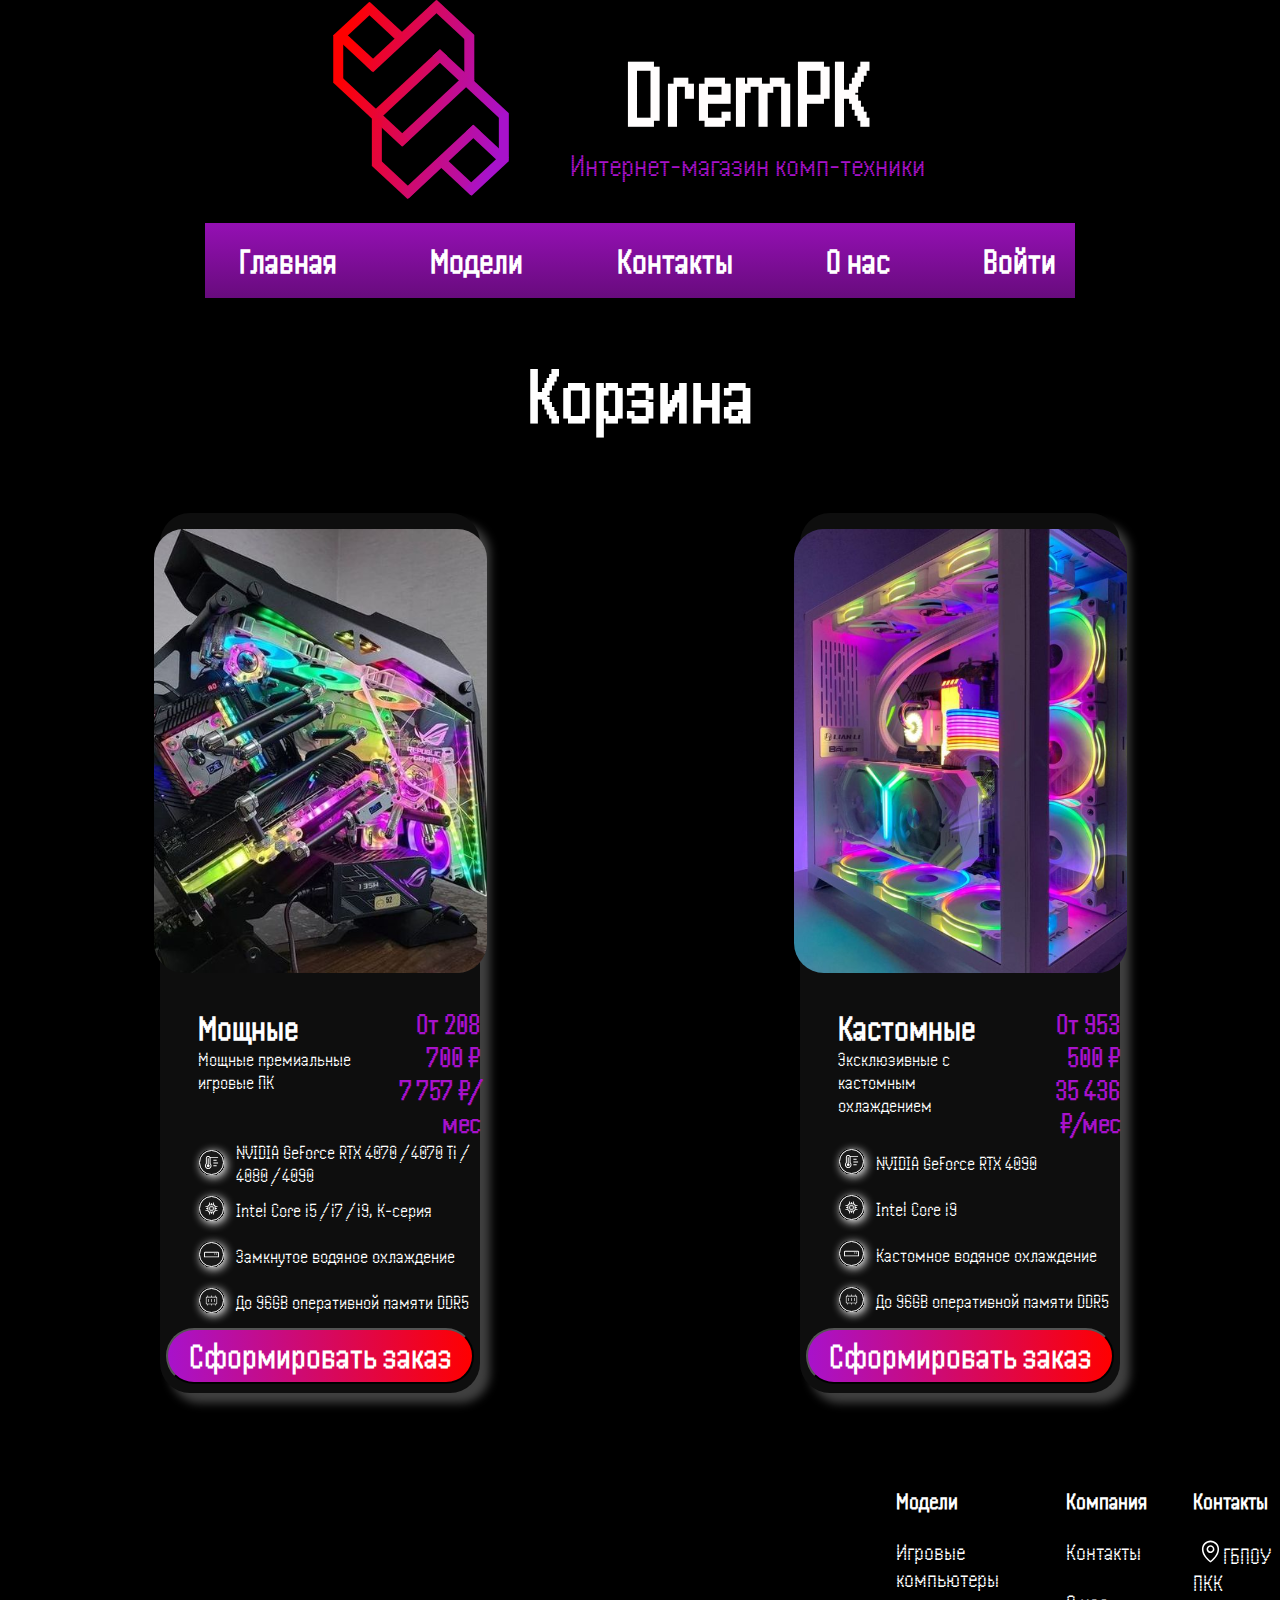
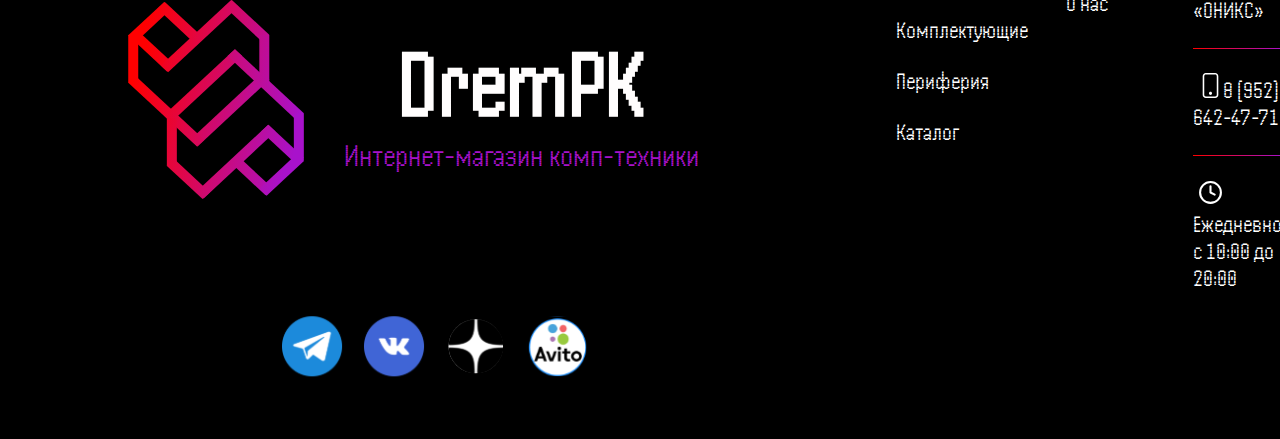
<file: Basket.html>
<!DOCTYPE html>
<html lang="en">
<head>
    <meta charset="UTF-8">
    <meta http-equiv="X-UA-Compatible" content="IE=edge">
    <meta name="viewport" content="width=device-width, initial-scale=1.0">
    <link rel="stylesheet" href="Style.css" />
    <title>DremPK</title>
    <link rel="preconnect" href="https://fonts.googleapis.com" />
    <link rel="preconnect" href="https://fonts.gstatic.com" crossorigin />
    <link
      href="https://fonts.googleapis.com/css2?family=Handjet:wght@400&display=swap"
      rel="stylesheet"
    />
</head>
<body>
</head>
<body style="background-color: #000">
  <header>
      <a href="/">
        <img src="Logo.svg" />
      </a>
    <div class="title">
      <div class="drem">DremPK</div>
      <div class="pink">Интернет-магазин комп-техники</div>
    </div>
  </header>
  <menu>
    <ul>
      <li><a href="index.html">Главная</a></li>
      <li><a href="index.html#model">Модели</a></li>
      <li><a href="index.html#contacts">Контакты</a></li>
      <li><a href="О нас.html">О нас</a></li>
      <li><a id='demoModalStart' class='demoModalStart'>Войти</a></li>
    </ul>
  </menu>
  <p class="perf">Корзина</p>

<div class="korzin">
  <div class="product_1">
    <div class="product_image">
      <img src="Pk2.svg" />
    </div>
    <div class="menushka">
      <div class="title_menu">
        <div class="op">
          <p class="zag">Мощные</p>
          <p class="podpis_1">Мощные премиальные игровые ПК</p>
        </div>
        <p class="pink1">От 208 700 ₽<br />7 757 ₽/мес</p>
      </div>
      <div class="parent">
        <img src="Ptov (1).svg" />
        <p class="kart1">
          NVIDIA GeForce RTX 4070 / 4070 Ti / 4080 / 4090
        </p>
      </div>
      <div class="parent">
        <img src="Ptov (2).svg" />
        <p class="kart_1">Intel Core i5 / i7 / i9, K-серия</p>
      </div>
      <div class="parent">
        <img src="Ptov (3).svg" />
        <p class="kart_1">Замкнутое водяное охлаждение</p>
      </div>
      <div class="parent">
        <img src="Ptov (4).svg" />
        <p class="kart_1">До 96GB оперативной памяти DDR5</p>
      </div>
    </div>
    <div class="knopki_1">
        <button id="Zakazi" class="korz_1">Сформировать заказ</button>
    </div>
  </div>

  <div class="product_1">
    <div class="product_image">
      <img src="Pk3.svg" />
    </div>
    <div class="menushka">
      <div class="title_menu">
        <div class="op">
          <p class="zag">Кастомные</p>
          <p class="podpis">Эксклюзивные с кастомным<br />охлаждением</p>
        </div>
        <p class="pink1">От 953 500 ₽<br />35 436 ₽/мес</p>
      </div>
      <div class="parent">
        <img src="Ptov (1).svg" />
        <p class="kart1">NVIDIA GeForce RTX 4090</p>
      </div>
      <div class="parent">
        <img src="Ptov (2).svg" />
        <p class="kart_1">Intel Core i9</p>
      </div>
      <div class="parent">
        <img src="Ptov (3).svg" />
        <p class="kart_1">Кастомное водяное охлаждение</p>
      </div>
      <div class="parent">
        <img src="Ptov (4).svg" />
        <p class="kart_1">До 96GB оперативной памяти DDR5</p>
      </div>
    </div>
    <div class="knopki_1">
        <button id="Zakazi" class="korz_1" >Сформировать заказ</button>
    </div>
  </div>
</div>

<!-- Окно формирование заказа -->
<div id="zakaznik" class="zakazn">
<form id="Oforml_zkz" class="oformlen_okno">
<div class="oformlen">
    <p class="of_nadp">Оформление заказа</p>
    <p>Введите данные карты:</p>
    <div class="cart">
        <div class="cartt">
        <p>Номер карты<input id="vid" class="vvod_k" type="text"></p>
        <p>Срок действия<input id="vid" class="vvod_kk" type="text"></p></div>
        <p>Код/CVC<input id="vid" class="vvod_kku" type="text"></p>
    </div>
    <p>Адрес доставки: <input id="vid" class="vvod" type="text"> </p>
    <p>Ваш Телефон: <input id="vid" class="vvod_2" type="text"> </p>
    <p>Ваше Имя: <input id="vid" class="vvod_3" type="text"> </p>
    <div class="delivery">
        <p>Способ доставки</p>
        <div class="delivery_but">
            <p><input name="dost" checked="checked" type="radio" >Курьер</p>
            <p><input name="dost" type="radio" >Почта</p>
        </div>
    </div>
    <div class="tututu">
    <p>Комментарий:<input class="vvod_big" type="text"></p>
    <!-- <div class="Zakz">
    <button id="Zakzzzz" onclick="openForm()" >Заказать</button></div> -->
    </div>
</div> 
</form>
<div class="Zakz">
  <button id="Zakzzzz" onclick="openForm()" >Заказать</button></div>
</div>

<div id="fanks_zkz" class="fanks">
  <form id="spska" class="sps_okno">
      <div class="rasp">
        <p class="sps_nadps">Спасибо за заказ!</p>
        <p class="rad_nadps">Будем рады видеть вас снова :)</p>
        <button class="okey" id="oki" >OK</button>
      </div>
  </form>
</div>


<footer>
    <div class="logo_foot">
      <a href="/">
        <img src="Logo.svg" />
      </a>
      <div>
        <div class="drem">DremPK</div>
        <div class="pink">Интернет-магазин комп-техники</div>
      </div></div>

    <div class="opis_foot">
      <ul class="left_opis">
        <li class="zagl"><a class="zagl" href="index.html#model">Модели</a></li>
        <li><a href="index.html#model">Игровые компьютеры</a></li>
        <li><a href="index.html#komplect">Комплектующие</a></li>
        <li><a href="index.html#perif">Периферия</a></li>
        <li><a href="index.html#model">Каталог</a></li>
      </ul>
      <ul class="centre_opis">
        <li class="zagl"><a href="О нас.html">Компания</a></li>
        <li><a href="index.html#contacts">Контакты</a></li>
        <li><a href="О нас.html">О нас</a></li>
      </ul>
      <ul class="cont_foot">
        <li class="zagl">Контакты</li>
        <li><img class="cart_foot" src="1.svg" />ГБПОУ ПКК «ОНИКС»</li>
        <li><div class="line_sprv"></div></li>
        <li><img class="cart_foot" src="2.svg" />8 (952) 642-47-71</li>
        <li><div class="line_sprv"></div></li>
        <li><img class="cart_foot" src="3.svg" />Ежедневно с 10:00 до 20:00</li>
      </ul>
    </div>
  </footer>
        <div class="socseti">
          <a href="https://web.telegram.org/"><img src="tg.svg" /></a>
          <a href="https://vk.com/"><img src="vk.svg" /></a> 
          <a href="https://dzen.ru/?experiment=931375"><img src="dzen.svg" /></a>
          <a href="https://www.avito.ru/"><img src="avito.svg" /></a>
      </div>
</body>

<script>
    // Открытие Оформления заказа
document.querySelector("#Zakazi").addEventListener('click', function () {
    document.querySelector("#zakaznik").style.display = 'flex';
});

//       // Открытие окна благодарности
//        document.querySelector('#Zakzzzz').addEventListener('click', function () {
//          document.querySelector('#zakazn').style.display = 'none';  
//      document.querySelector('#fanks_zkz').style.display = 'flex';

//  });

  function openForm() {
      var form = document.getElementById("fanks_zkz");
      var kurichi = document.getElementById("zakaznik");
      kurichi.style.display="none";
      form.style.display = "flex";
      
    }
</script>


</html>
</file>
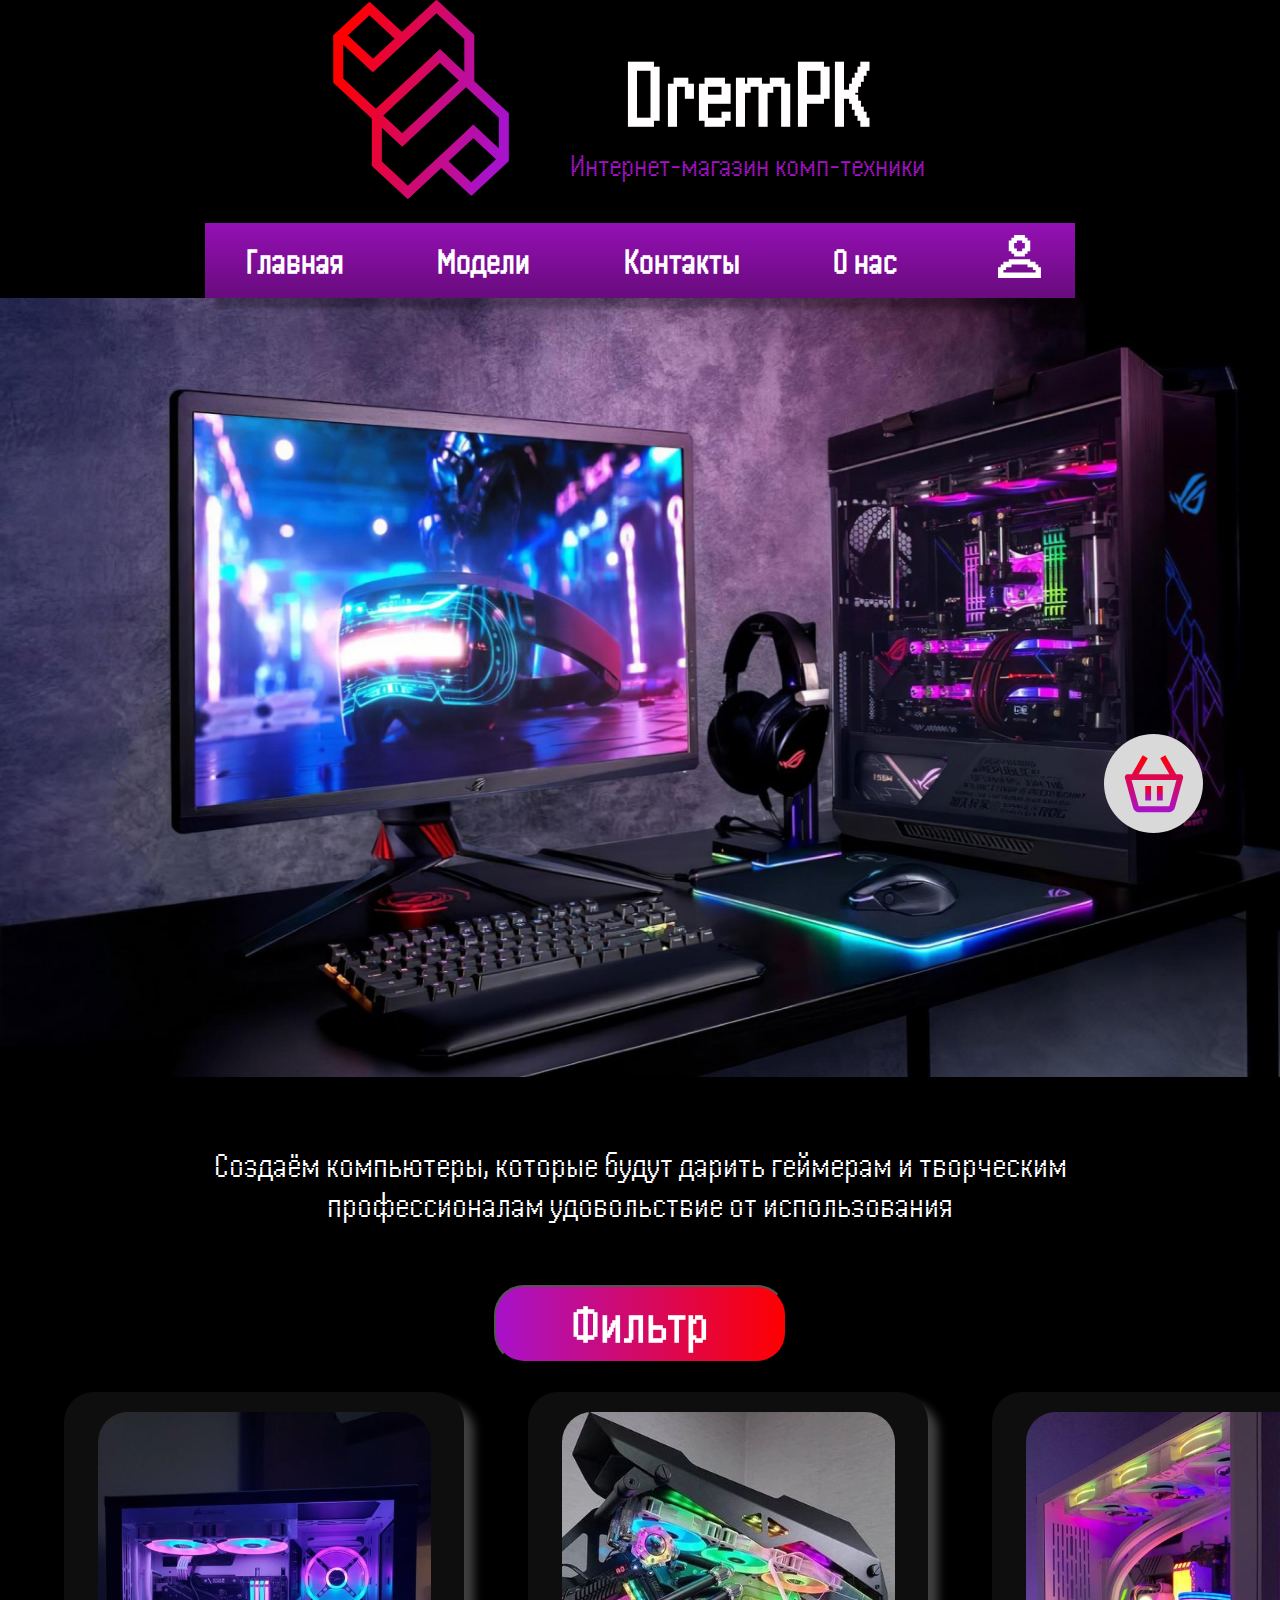
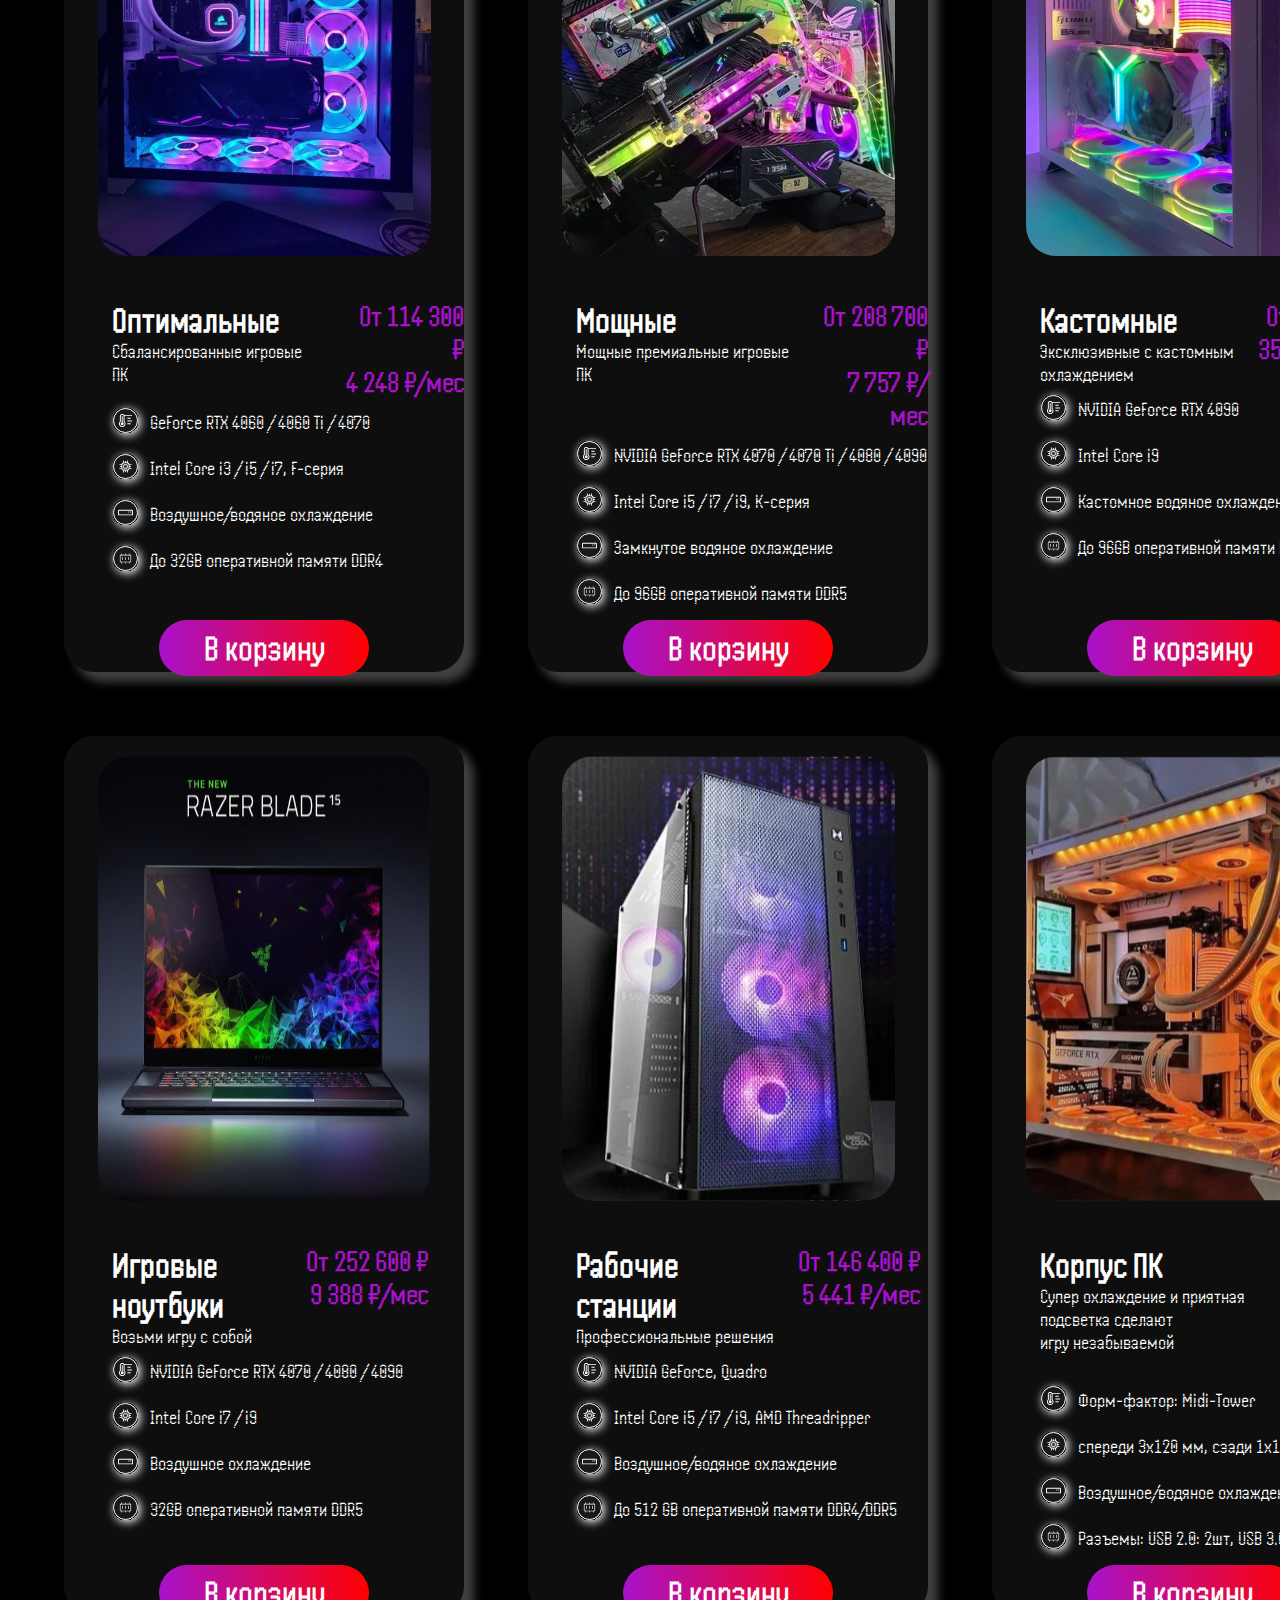
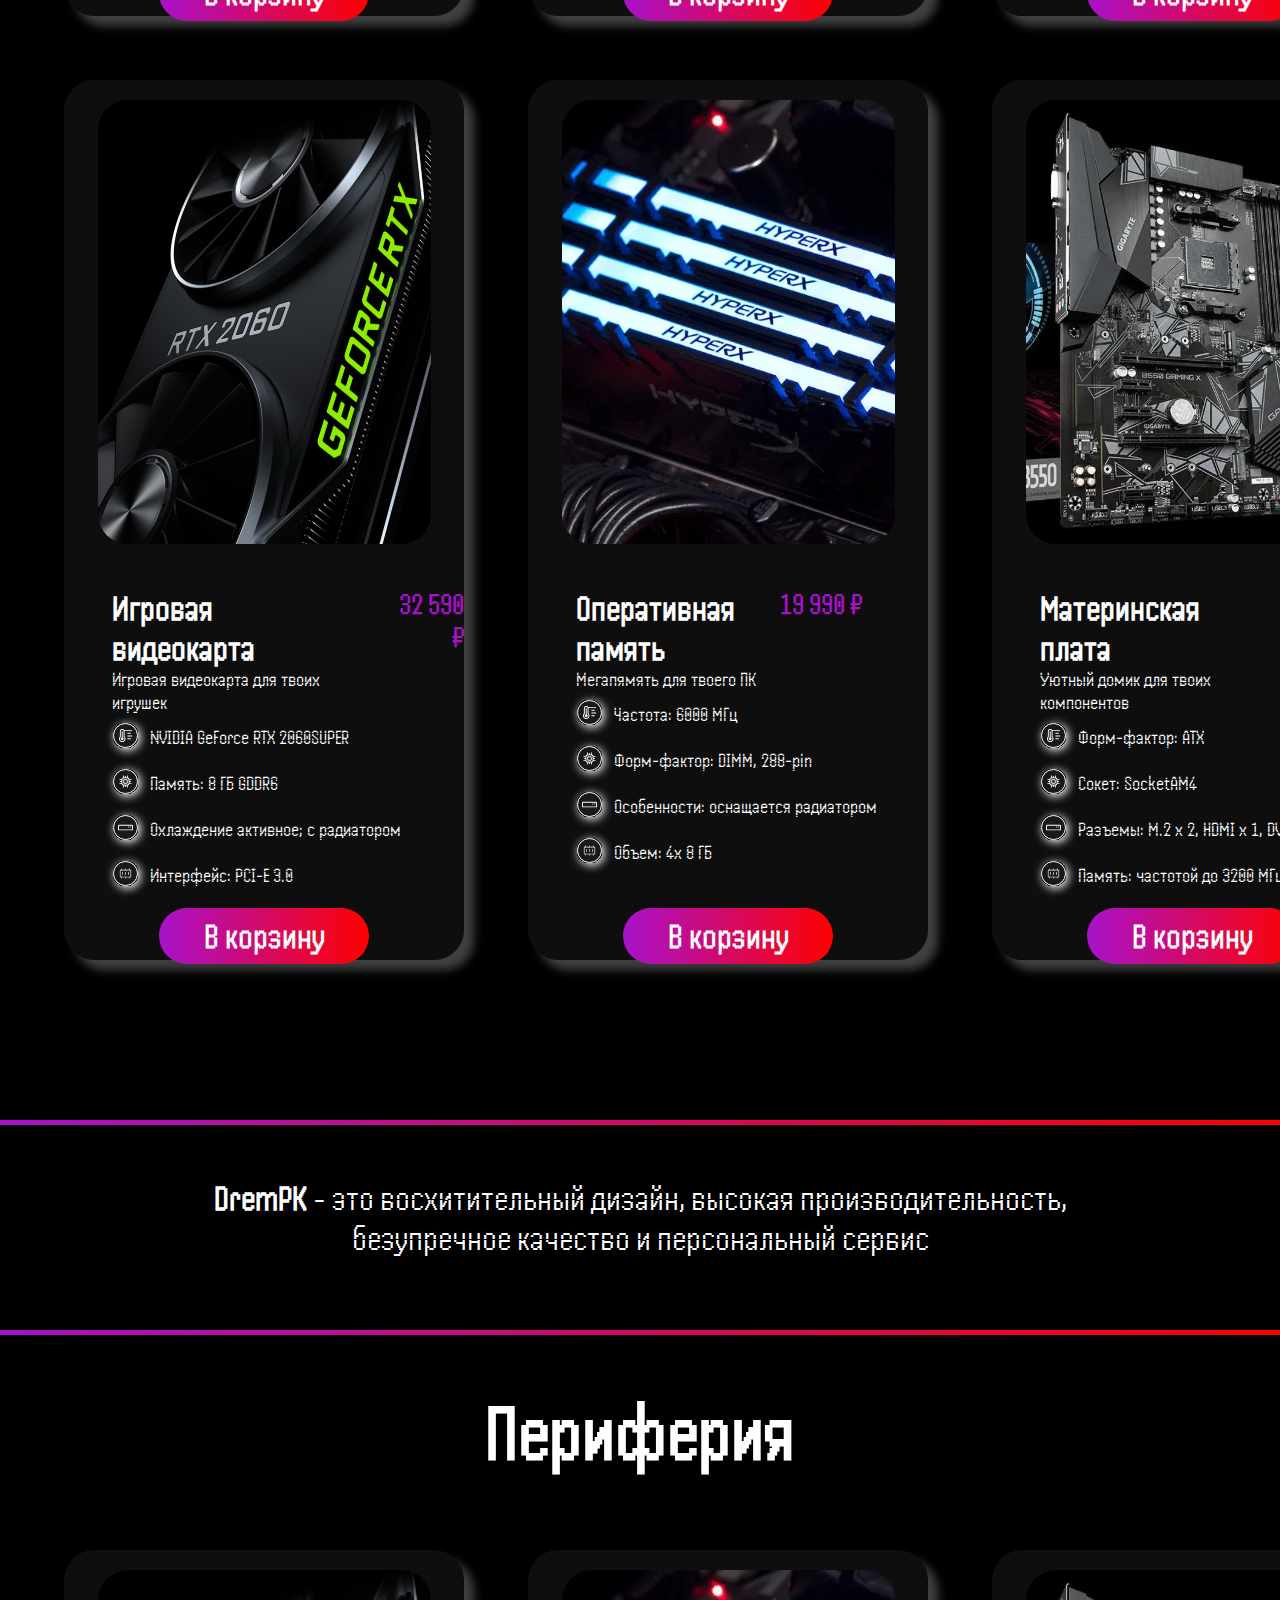
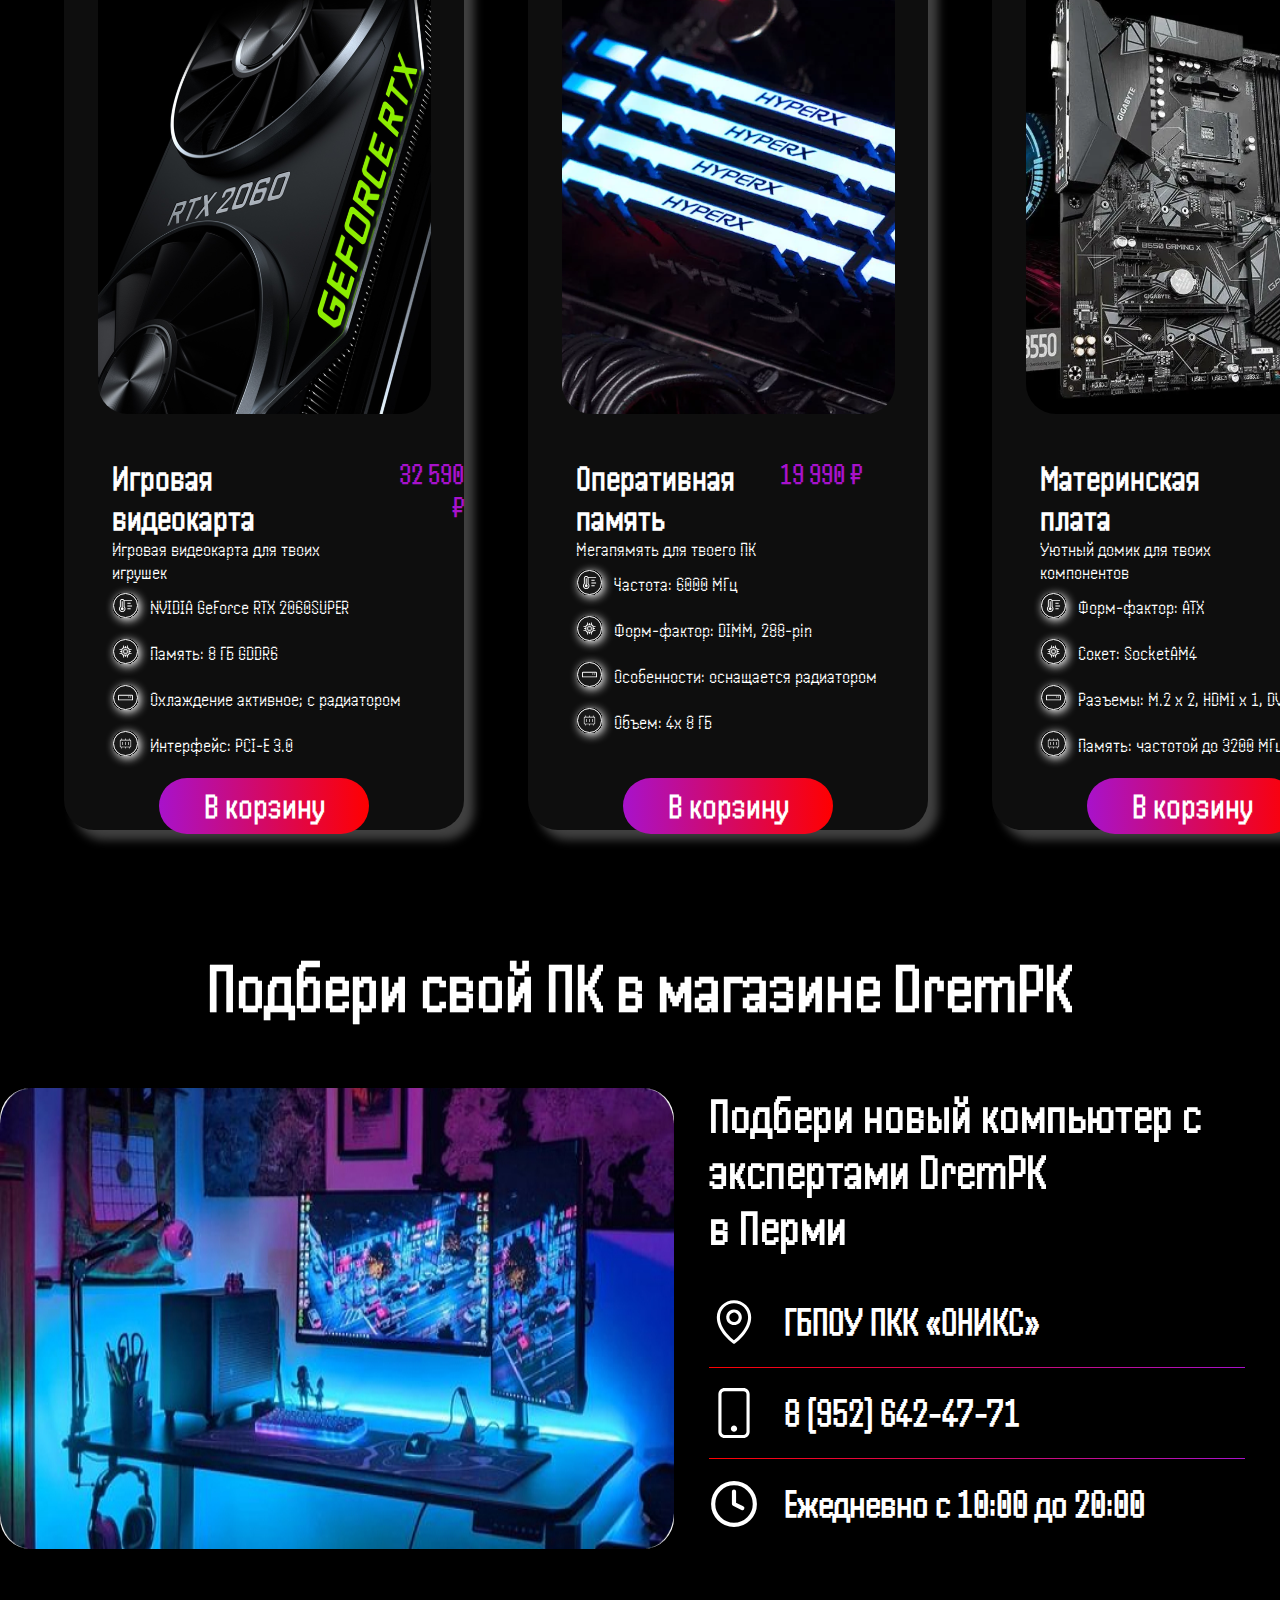
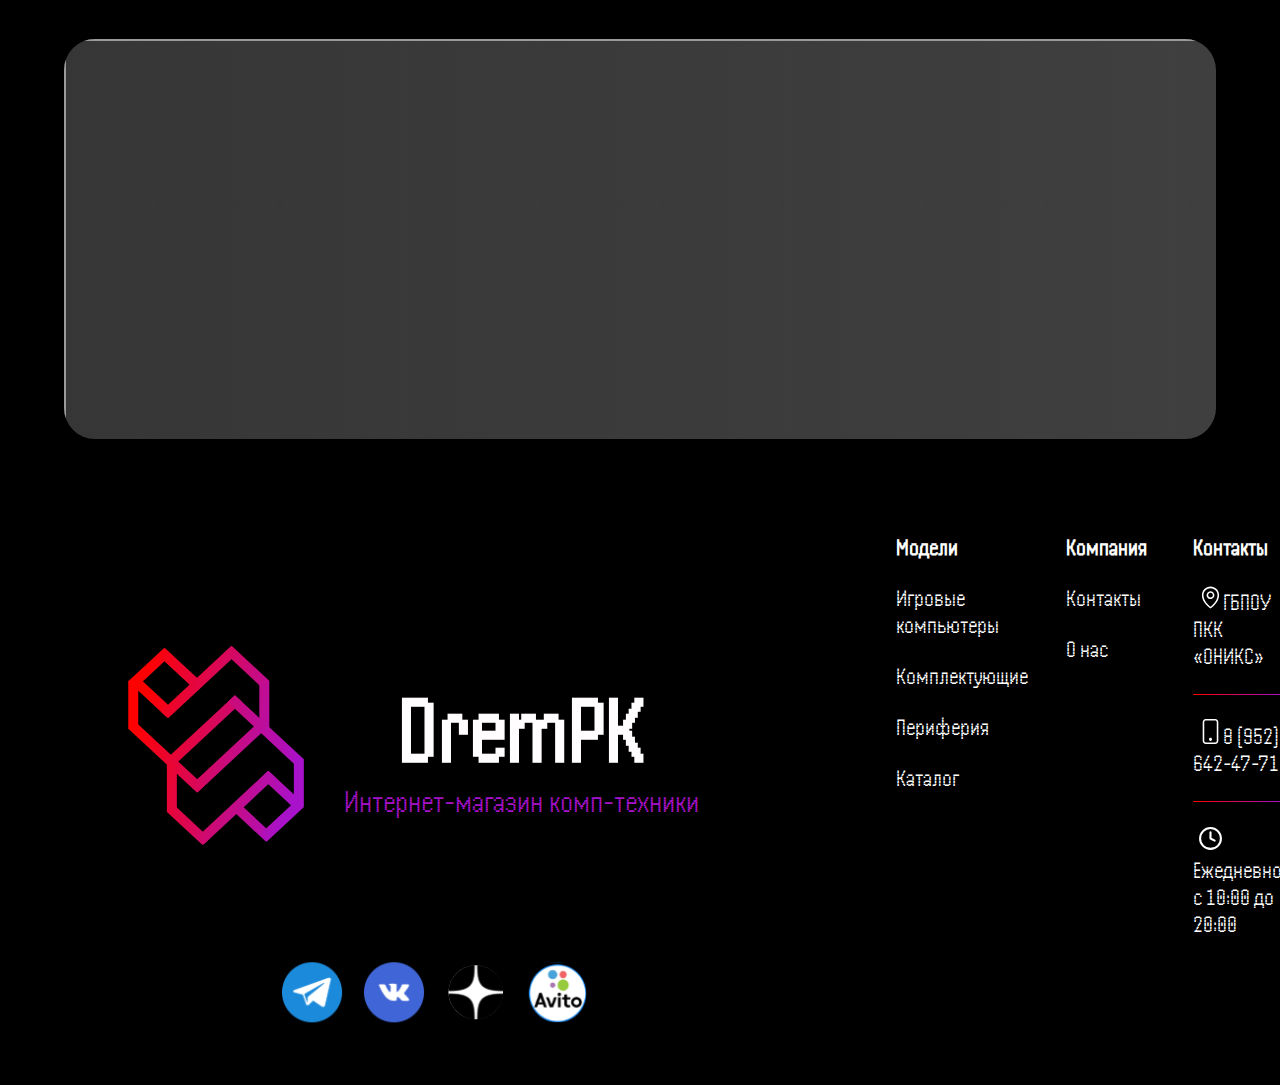
<file: indexik.html>
<!DOCTYPE html>
<html lang="ru">
  <head>
    <meta charset="UTF-8" />
    <meta http-equiv="X-UA-Compatible" content="IE=edge" />
    <meta name="viewport" content="width=device-width, initial-scale=1.0" />
    <link rel="stylesheet" href="Style.css" />
    <title>DremPK</title>
    <link rel="preconnect" href="https://fonts.googleapis.com" />
    <link rel="preconnect" href="https://fonts.gstatic.com" crossorigin />
    <link
      href="https://fonts.googleapis.com/css2?family=Handjet:wght@400&display=swap"
      rel="stylesheet"
    />
  </head>
  <body style="background-color: #000">
    <header>
        <a href="/">
          <img src="Logo.svg" />
        </a>
      <div class="title">
        <div class="drem">DremPK</div>
        <div class="pink">Интернет-магазин комп-техники</div>
      </div>
    </header>
    <div class="Basket">
      <a href="Basket.html"><img src="basket.svg"></a>
    </div>
    <menu>
      <ul>
        <li><a href="index.html">Главная</a></li>
        <li><a href="index.html#model">Модели</a></li>
        <li><a href="index.html#contacts">Контакты</a></li>
        <li><a href="О нас.html">О нас</a></li>
        <li><a href="Личный кабинет.html"><img src="account.svg"></a></li>
      </ul>
    </menu>

    <div class="slider">
      <img src="Меню1.jpg" alt="Изображение 1" class="slide" />
      <img src="Меню2.jpg" alt="Изображение 2" class="slide" />
      <img src="Меню3.jpg" alt="Изображение 3" class="slide" />
    </div>

    <main>
      <div class="slov">
        <p class="nadpp">
          Создаём компьютеры, которые будут дарить геймерам и творческим <br />
          профессионалам удовольствие от использования
        </p>
      </div>

      <button class="filt" type="button">Фильтр</button>
      <a name="model"></a>
      <section id="product-con">
        <div class="product">
          <div class="product_image">
            <img src="Pk1.svg" />
          </div>

          <div class="menushka">
            <div class="title_menu">
              <div class="op">
                <p class="zag">Оптимальные</p>
                <p class="podpis">Сбалансированные игровые ПК</p>
              </div>
              <p class="pink1">
                От 114 300 ₽<br />
                4 248 ₽/мес
              </p>
            </div>
            <div class="parent">
              <img src="Ptov (1).svg" />
              <p class="kart1">GeForce RTX 4060 / 4060 Ti / 4070</p>
            </div>
            <div class="parent">
              <img src="Ptov (2).svg" />
              <p class="kart_1">Intel Core i3 / i5 / i7, F-серия</p>
            </div>
            <div class="parent">
              <img src="Ptov (3).svg" />
              <p class="kart_1">Воздушное/водяное охлаждение</p>
            </div>
            <div class="parent">
              <img src="Ptov (4).svg" />
              <p class="kart_1">До 32GB оперативной памяти DDR4</p>
            </div>
          </div>

          <div class="knopki">

            <div>
              <button onclick="basketss()" class="korz" type="button">В корзину</button>
            </div>
          </div>
        </div>

        <div class="product">
          <div class="product_image">
            <img src="Pk2.svg" />
          </div>
          <div class="menushka">
            <div class="title_menu">
              <div class="op">
                <p class="zag">Мощные</p>
                <p class="podpis_1">Мощные премиальные игровые ПК</p>
              </div>
              <p class="pink1">От 208 700 ₽<br />7 757 ₽/мес</p>
            </div>
            <div class="parent">
              <img src="Ptov (1).svg" />
              <p class="kart1">
                NVIDIA GeForce RTX 4070 / 4070 Ti / 4080 / 4090
              </p>
            </div>
            <div class="parent">
              <img src="Ptov (2).svg" />
              <p class="kart_1">Intel Core i5 / i7 / i9, K-серия</p>
            </div>
            <div class="parent">
              <img src="Ptov (3).svg" />
              <p class="kart_1">Замкнутое водяное охлаждение</p>
            </div>
            <div class="parent">
              <img src="Ptov (4).svg" />
              <p class="kart_1">До 96GB оперативной памяти DDR5</p>
            </div>
          </div>
          <div class="knopki">

            <div>
              <button onclick="basketss()" class="korz" type="button">В корзину</button>
            </div>
          </div>
        </div>
      
        <div class="product">
          <div class="product_image">
            <img src="Pk3.svg" />
          </div>
          <div class="menushka">
            <div class="title_menu">
              <div class="op">
                <p class="zag">Кастомные</p>
                <p class="podpis">Эксклюзивные с кастомным<br />охлаждением</p>
              </div>
              <p class="pink1">От 953 500 ₽<br />35 436 ₽/мес</p>
            </div>
            <div class="parent">
              <img src="Ptov (1).svg" />
              <p class="kart1">NVIDIA GeForce RTX 4090</p>
            </div>
            <div class="parent">
              <img src="Ptov (2).svg" />
              <p class="kart_1">Intel Core i9</p>
            </div>
            <div class="parent">
              <img src="Ptov (3).svg" />
              <p class="kart_1">Кастомное водяное охлаждение</p>
            </div>
            <div class="parent">
              <img src="Ptov (4).svg" />
              <p class="kart_1">До 96GB оперативной памяти DDR5</p>
            </div>
          </div>
          <div class="knopki">

            <div>
              <button onclick="basketss()" class="korz" type="button">В корзину</button>
            </div>
          </div>
        </div>

        <div class="product">
          <div class="product_image">
            <img src="Ноутбуки.svg" />
          </div>
          <div class="menushka">
            <div class="title_menu">
              <div class="op">
                <p class="zag">Игровые ноутбуки</p>
                <p class="podpis">Возьми игру с собой</p>
              </div>
              <p class="pink1">
                От 252 600 ₽<br />
                9 388 ₽/мес
              </p>
            </div>
            <div class="parent">
              <img src="Ptov (1).svg" />
              <p class="kart1">NVIDIA GeForce RTX 4070 / 4080 / 4090</p>
            </div>
            <div class="parent">
              <img src="Ptov (2).svg" />
              <p class="kart_1">Intel Core i7 / i9</p>
            </div>
            <div class="parent">
              <img src="Ptov (3).svg" />
              <p class="kart_1">Воздушное охлаждение</p>
            </div>
            <div class="parent">
              <img src="Ptov (4).svg" />
              <p class="kart_1">32GB оперативной памяти DDR5</p>
            </div>
          </div>
          <div class="knopki">

            <div>
              <button onclick="basketss()" class="korz" type="button">В корзину</button>
            </div>
          </div>
        </div>

        <div class="product">
          <div class="product_image">
            <img src="Рабочие станции.svg" />
          </div>
          <div class="menushka">
            <div class="title_menu">
              <div class="op">
                <p class="zag">Рабочие станции</p>
                <p class="podpis">Профессиональные решения</p>
              </div>
              <p class="pink1">
                От 146 400 ₽<br />
                5 441 ₽/мес
              </p>
            </div>
            <div class="parent">
              <img src="Ptov (1).svg" />
              <p class="kart1">NVIDIA GeForce, Quadro</p>
            </div>
            <div class="parent">
              <img src="Ptov (2).svg" />
              <p class="kart_1">Intel Core i5 / i7 / i9, AMD Threadripper</p>
            </div>
            <div class="parent">
              <img src="Ptov (3).svg" />
              <p class="kart_1">Воздушное/водяное охлаждение</p>
            </div>
            <div class="parent">
              <img src="Ptov (4).svg" />
              <p class="kart_1">До 512 GB оперативной памяти DDR4/DDR5</p>
            </div>
          </div>
          <div class="knopki">

            <div>
              <button onclick="basketss()" class="korz" type="button">В корзину</button>
            </div>
          </div>
        </div>

        <div class="product">
          <div class="product_image">
            <img src="Конфигуратор ПК.svg" />
          </div>
          <div class="menushka">
            <div class="title_menu">
              <div class="op">
                <p class="zag">Корпус ПК</p>
                <p class="podpis">
                  Супер охлаждение и приятная подсветка сделают<br />игру
                  незабываемой
                </p>
              </div>
              <p class="pink1">
                От 114 300 ₽<br />
                4 248 ₽/мес
              </p>
            </div>
            <div class="parent">
              <img src="Ptov (1).svg" />
              <p class="kart1">Форм-фактор: Midi-Tower</p>
            </div>
            <div class="parent">
              <img src="Ptov (2).svg" />
              <p class="kart_1">спереди 3x120 мм, сзади 1х120 мм</p>
            </div>
            <div class="parent">
              <img src="Ptov (3).svg" />
              <p class="kart_1">Воздушное/водяное охлаждение</p>
            </div>
            <div class="parent">
              <img src="Ptov (4).svg" />
              <p class="kart_1">Разъемы: USB 2.0: 2шт, USB 3.0: 1шт</p>
            </div>
          </div>
          <div class="knopki">

            <div>
              <button onclick="basketss()" class="korz" type="button">В корзину</button>
            </div>
          </div>
        </div>

        <div class="product">
          <a name="komplect"></a>
          <div class="product_image">
            <img src="Видюха.svg" />
          </div>
          <div class="menushka">
            <div class="title_menu">
              <div class="op">
                <p class="zag">Игровая видеокарта</p>
                <p class="podpis">Игровая видеокарта для твоих игрушек</p>
              </div>
              <p class="pink1">32 590 ₽</p>
            </div>
            <div class="parent">
              <img src="Ptov (1).svg" />
              <p class="kart1">NVIDIA GeForce RTX 2060SUPER</p>
            </div>
            <div class="parent">
              <img src="Ptov (2).svg" />
              <p class="kart_1">Память: 8 ГБ GDDR6</p>
            </div>
            <div class="parent">
              <img src="Ptov (3).svg" />
              <p class="kart_1">Охлаждение активное; с радиатором</p>
            </div>
            <div class="parent">
              <img src="Ptov (4).svg" />
              <p class="kart_1">Интерфейс: PCI-E 3.0</p>
            </div>
          </div>
          <div class="knopki">

            <div>
              <button onclick="basketss()" class="korz" type="button">В корзину</button>
            </div>
          </div>
        </div>

        <div class="product">
          <div class="product_image">
            <img src="Оперативка.svg" />
          </div>
          <div class="menushka">
            <div class="title_menu">
              <div class="op">
                <p class="zag">Оперативная память</p>
                <p class="podpis">Мегапямять для твоего ПК</p>
              </div>
              <p class="pink1">19 990 ₽</p>
            </div>
            <div class="parent">
              <img src="Ptov (1).svg" />
              <p class="kart1">Частота: 6000 МГц</p>
            </div>
            <div class="parent">
              <img src="Ptov (2).svg" />
              <p class="kart_1">Форм-фактор: DIMM, 288-pin</p>
            </div>
            <div class="parent">
              <img src="Ptov (3).svg" />
              <p class="kart_1">Особенности: оснащается радиатором</p>
            </div>
            <div class="parent">
              <img src="Ptov (4).svg" />
              <p class="kart_1">Объем: 4х 8 ГБ</p>
            </div>
          </div>
          <div class="knopki">
            <button onclick="basketss()" class="korz" type="button">В корзину</button>
          </div>
        </div>

        <div class="product">
          <div class="product_image">
            <img src="Материнка.svg" />
          </div>
          <div class="menushka">
            <div class="title_menu">
              <div class="op">
                <p class="zag">Материнская плата</p>
                <p class="podpis">Уютный домик для твоих компонентов</p>
              </div>
              <p class="pink1">12 430 ₽</p>
            </div>
            <div class="parent">
              <img src="Ptov (1).svg" />
              <p class="kart1">Форм-фактор: ATX</p>
            </div>
            <div class="parent">
              <img src="Ptov (2).svg" />
              <p class="kart_1">Сокет: SocketAM4</p>
            </div>
            <div class="parent">
              <img src="Ptov (3).svg" />
              <p class="kart_1">Разъемы: M.2 х 2, HDMI х 1, DVI х 1</p>
            </div>
            <div class="parent">
              <img src="Ptov (4).svg" />
              <p class="kart_1">Память: частотой до 3200 МГц</p>
            </div>
          </div>
          <div class="knopki">

            <div>
              <button onclick="basketss()" class="korz" type="button">В корзину</button>
            </div>
          </div>
        </div>
      </section>

      <div class="line_1"></div>
      <p class="nadpis">
        <b class="osnadpis">DremPK</b> - это восхитительный дизайн, высокая
        производительность,<br />
        безупречное качество и персональный сервис
      </p>
      <div class="line"></div>
      <a name="perif"></a>
      <p class="perf">Периферия</p>

      <section id="product-con">
      <div class="product">
        <div class="product_image">
          <img src="Видюха.svg" />
        </div>
        <div class="menushka">
          <div class="title_menu">
            <div class="op">
              <p class="zag">Игровая видеокарта</p>
              <p class="podpis">Игровая видеокарта для твоих игрушек</p>
            </div>
            <p class="pink1">32 590 ₽</p>
          </div>
          <div class="parent">
            <img src="Ptov (1).svg" />
            <p class="kart1">NVIDIA GeForce RTX 2060SUPER</p>
          </div>
          <div class="parent">
            <img src="Ptov (2).svg" />
            <p class="kart_1">Память: 8 ГБ GDDR6</p>
          </div>
          <div class="parent">
            <img src="Ptov (3).svg" />
            <p class="kart_1">Охлаждение активное; с радиатором</p>
          </div>
          <div class="parent">
            <img src="Ptov (4).svg" />
            <p class="kart_1">Интерфейс: PCI-E 3.0</p>
          </div>
        </div>
        <div class="knopki">
          <div>
            <button onclick="basketss()" class="korz" type="button">В корзину</button>
          </div>
        </div>
      </div>

      <div class="product">
        <div class="product_image">
          <img src="Оперативка.svg" />
        </div>
        <div class="menushka">
          <div class="title_menu">
            <div class="op">
              <p class="zag">Оперативная память</p>
              <p class="podpis">Мегапямять для твоего ПК</p>
            </div>
            <p class="pink1">19 990 ₽</p>
          </div>
          <div class="parent">
            <img src="Ptov (1).svg" />
            <p class="kart1">Частота: 6000 МГц</p>
          </div>
          <div class="parent">
            <img src="Ptov (2).svg" />
            <p class="kart_1">Форм-фактор: DIMM, 288-pin</p>
          </div>
          <div class="parent">
            <img src="Ptov (3).svg" />
            <p class="kart_1">Особенности: оснащается радиатором</p>
          </div>
          <div class="parent">
            <img src="Ptov (4).svg" />
            <p class="kart_1">Объем: 4х 8 ГБ</p>
          </div>
        </div>
        <div class="knopki">
          <button onclick="basketss()" class="korz" type="button">В корзину</button>
        </div>
      </div>

      <div class="product">
        <div class="product_image">
          <img src="Материнка.svg" />
        </div>
        <div class="menushka">
          <div class="title_menu">
            <div class="op">
              <p class="zag">Материнская плата</p>
              <p class="podpis">Уютный домик для твоих компонентов</p>
            </div>
            <p class="pink1">12 430 ₽</p>
          </div>
          <div class="parent">
            <img src="Ptov (1).svg" />
            <p class="kart1">Форм-фактор: ATX</p>
          </div>
          <div class="parent">
            <img src="Ptov (2).svg" />
            <p class="kart_1">Сокет: SocketAM4</p>
          </div>
          <div class="parent">
            <img src="Ptov (3).svg" />
            <p class="kart_1">Разъемы: M.2 х 2, HDMI х 1, DVI х 1</p>
          </div>
          <div class="parent">
            <img src="Ptov (4).svg" />
            <p class="kart_1">Память: частотой до 3200 МГц</p>
          </div>
        </div>
        <div class="knopki">
          <div>
            <button onclick="basketss()" class="korz" type="button">В корзину</button>
          </div>
        </div>
      </div>
</section>
<a name="contacts"></a>
      <p class="perf_1">Подбери свой ПК в магазине DremPK</p>
    <div class="contact" >
        <img class="mini_pic" src="Мини картинка.jpg">
        <div class="podps_sprava">
            <p class="osn_text">Подбери новый компьютер с экспертами DremPK<br>в Перми<p>     
        <div class="cont">
            <img class="cartink" src="1.svg" />
            <p>ГБПОУ ПКК «ОНИКС»<p>     
        </div>
        <div class="line_sprv"></div>
        <div class="cont">
            <img class="cartink" src="2.svg" />
            <p>8 (952) 642-47-71<p>     
        </div>
        <div class="line_sprv"></div>
        <div class="cont">
            <img class="cartink" src="3.svg" />
            <p>Ежедневно с 10:00 до 20:00<p>     
        </div>
    </div>
    </div>
      <div class="karta"><iframe src="https://yandex.ru/map-widget/v1/?ll=56.221157%2C58.002925&mode=search&oid=1064300558&ol=biz&source=serp_navig&z=17.68" width="100%" height="100%" frameborder="1" allowfullscreen="true" style="position:relative;"></iframe></div>
    </main>
  <footer>
    <div class="logo_foot">
      <a href="/">
        <img src="Logo.svg" />
      </a>
      <div>
        <div class="drem">DremPK</div>
        <div class="pink">Интернет-магазин комп-техники</div>
      </div></div>

    <div class="opis_foot">
      <ul class="left_opis">
        <li class="zagl"><a class="zagl" href="index.html#model">Модели</a></li>
        <li><a href="index.html#model">Игровые компьютеры</a></li>
        <li><a href="index.html#komplect">Комплектующие</a></li>
        <li><a href="index.html#perif">Периферия</a></li>
        <li><a href="index.html#model">Каталог</a></li>
      </ul>
      <ul class="centre_opis">
        <li class="zagl"><a href="О нас.html">Компания</a></li>
        <li><a href="index.html#contacts">Контакты</a></li>
        <li><a href="О нас.html">О нас</a></li>
      </ul>
      <ul class="cont_foot">
        <li class="zagl">Контакты</li>
        <li><img class="cart_foot" src="1.svg" />ГБПОУ ПКК «ОНИКС»</li>
        <li><div class="line_sprv"></div></li>
        <li><img class="cart_foot" src="2.svg" />8 (952) 642-47-71</li>
        <li><div class="line_sprv"></div></li>
        <li><img class="cart_foot" src="3.svg" />Ежедневно с 10:00 до 20:00</li>
      </ul>
    </div>
  </footer>
        <div class="socseti">
          <a href="https://web.telegram.org/"><img src="tg.svg" /></a>
          <a href="https://vk.com/"><img src="vk.svg" /></a> 
          <a href="https://dzen.ru/?experiment=931375"><img src="dzen.svg" /></a>
          <a href="https://www.avito.ru/"><img src="avito.svg" /></a>
      </div>
  </body>

  <script>
      // Открытие Регистрационного окна
  document.querySelector('#demoModalStart').addEventListener('click', function () {
      document.querySelector('#demoModalShadow').style.display = 'flex';
  });
  // Закрытие модального окна
  document.querySelector('#demoModalClose').addEventListener('click', function () {
      document.querySelector('#demoModalShadow').style.display = 'none';
  });
        // Открытие окна входа
        document.querySelector('#demoModalStart_2').addEventListener('click', function () {
          document.querySelector('#demoModalShadow').style.display = 'none';
      document.querySelector('#demoModalShadow_2').style.display = 'flex';
  });
    // Закрытие окна входа
    document.querySelector('#demoModalClose_2').addEventListener('click', function () {
      document.querySelector('#demoModalShadow_2').style.display = 'none';
  });
  function basketss(){
    alert("Товар добавлен в корзину (ну или почти ;)")
}
  </script>

<script>
  let currentIndex = 0;
  const slides = document.querySelectorAll(".slide");
  const slideInterval = 4000;

  function changeSlide() {
    slides[currentIndex].style.opacity = 0;
    currentIndex = (currentIndex + 1) % slides.length;
    slides[currentIndex].style.opacity = 1;
  }
  setInterval(changeSlide, slideInterval);
</script>
  


</html>
</file>
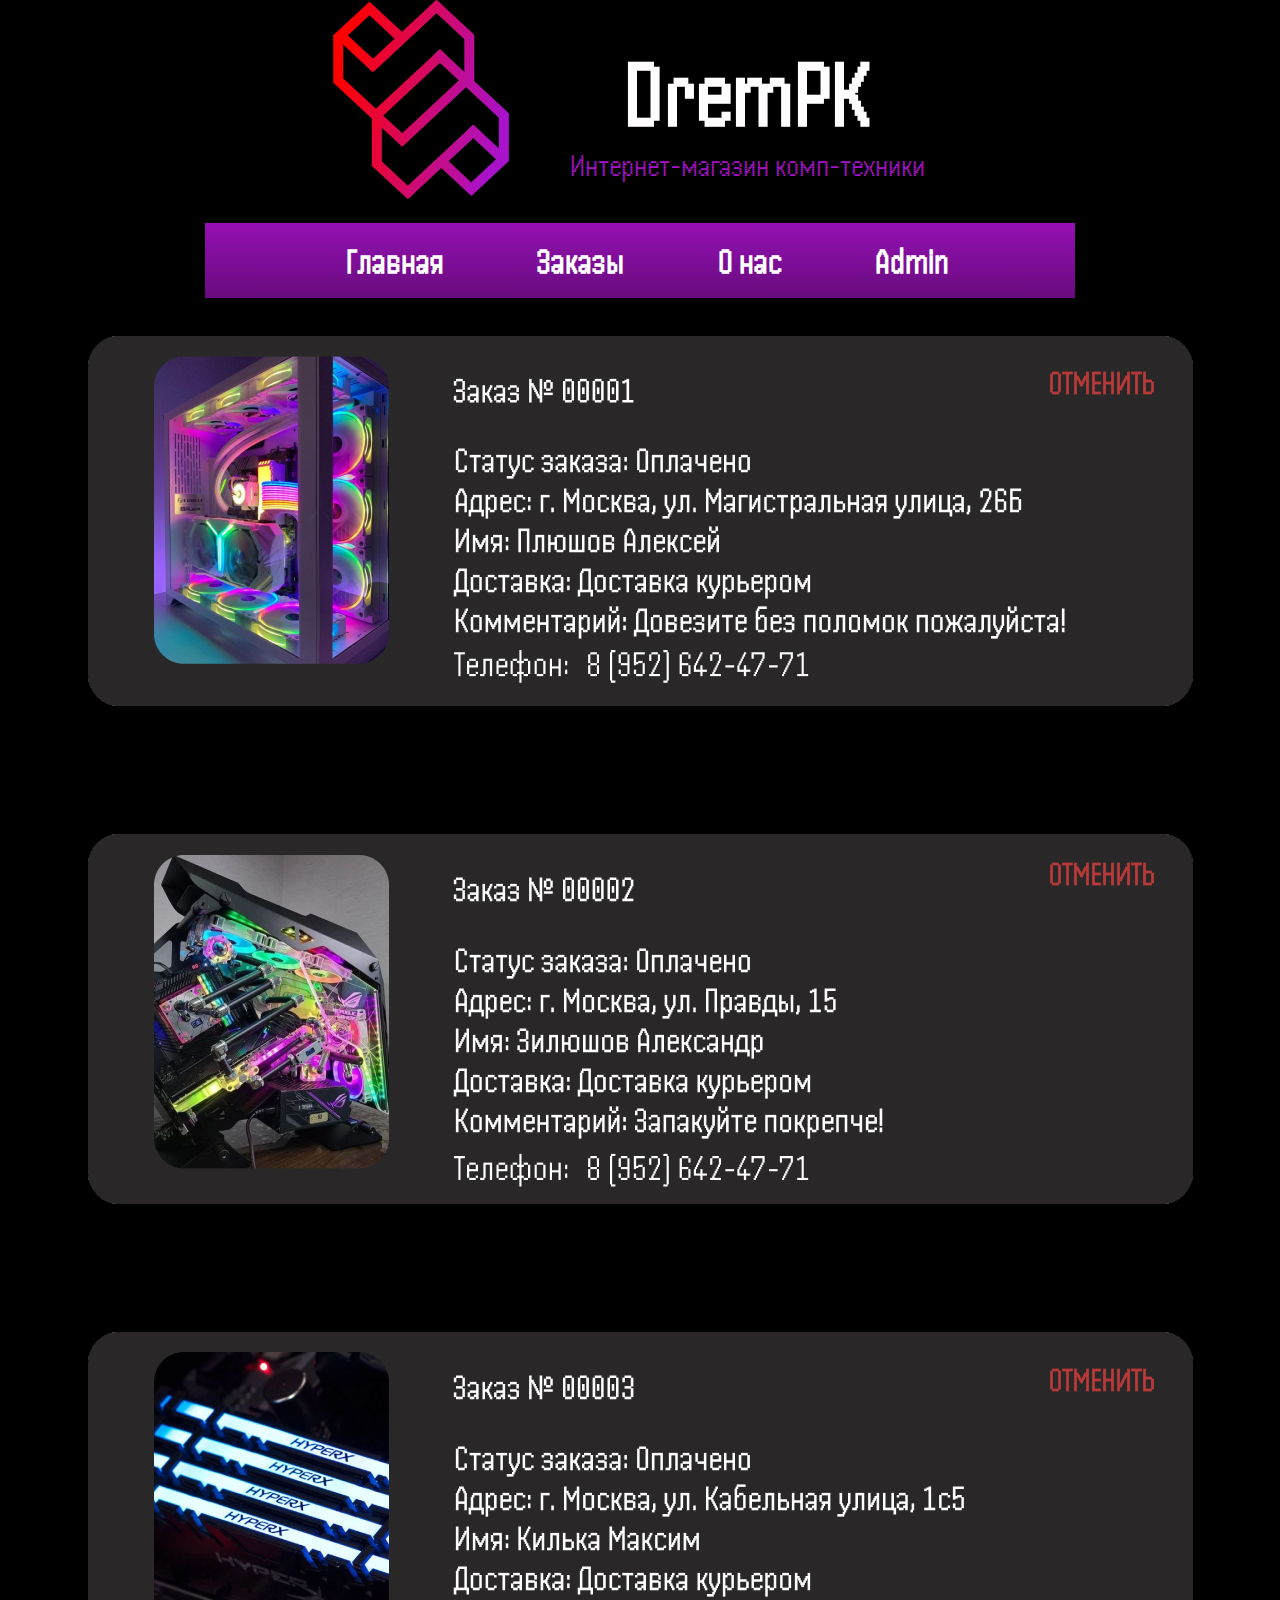
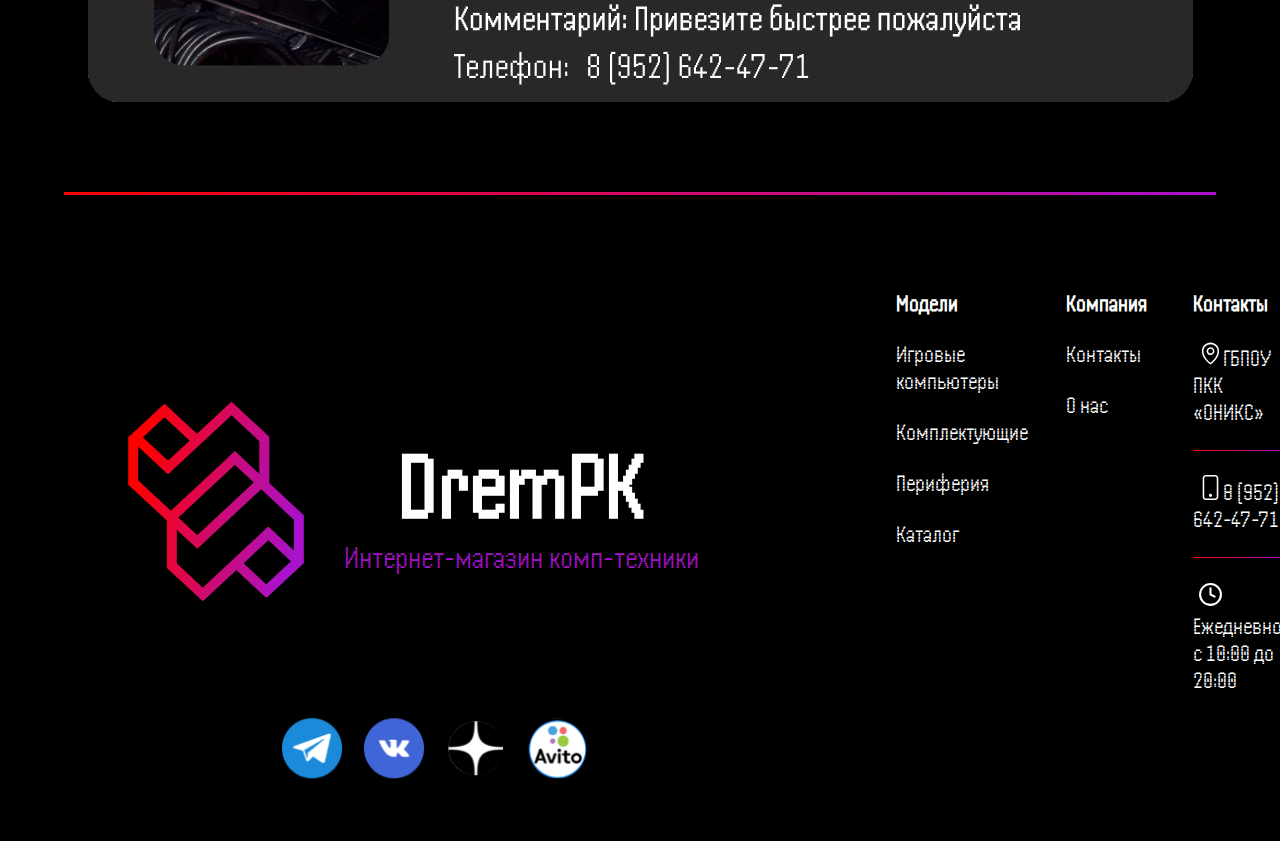
<file: zakazi.html>
<!DOCTYPE html>
<html lang="ru">
  <head>
    <meta charset="UTF-8" />
    <meta http-equiv="X-UA-Compatible" content="IE=edge" />
    <meta name="viewport" content="width=device-width, initial-scale=1.0" />
    <link rel="stylesheet" href="Style.css" />
    <title>DremPK</title>
    <link rel="preconnect" href="https://fonts.googleapis.com" />
    <link rel="preconnect" href="https://fonts.gstatic.com" crossorigin />
    <link
      href="https://fonts.googleapis.com/css2?family=Handjet:wght@400&display=swap"
      rel="stylesheet"
    />
  </head>
  <body style="background-color: #000">
    <header>
        <a href="/">
          <img src="Logo.svg" />
        </a>
      <div class="title">
        <div class="drem">DremPK</div>
        <div class="pink">Интернет-магазин комп-техники</div>
      </div>
    </header>
    <menu>
      <ul>
        <li><a href="index.html">Главная</a></li>
        <li><a href="#">Заказы</a></li>
        <li><a href="О нас.html">О нас</a></li>
        <li><a href="admin.html">Admin</a></li>
      </ul>
    </menu>
    <main>
        <div class="gp_2" ><img class="gp_1" src="1zkz.jpg"></div>
        <div class="gp_2" ><img class="gp_1" src="2zkz.jpg"></div>
        <div class="gp_2" ><img class="gp_1" src="3zkz.jpg"></div>
    </main>
    <div class="line_sprv1"></div>
  <footer>
    <div class="logo_foot">
      <a href="/">
        <img src="Logo.svg" />
      </a>
      <div>
        <div class="drem">DremPK</div>
        <div class="pink">Интернет-магазин комп-техники</div>
      </div></div>

    <div class="opis_foot">
      <ul class="left_opis">
        <li class="zagl"><a class="zagl" href="index.html #model">Модели</a></li>
        <li><a href="index.html #model">Игровые компьютеры</a></li>
        <li><a href="index.html #komplect">Комплектующие</a></li>
        <li><a href="index.html #perif">Периферия</a></li>
        <li><a href="index.html #model">Каталог</a></li>
      </ul>
      <ul class="centre_opis">
        <li class="zagl"><a href="О нас.html">Компания</a></li>
        <li><a href="index.html #contacts">Контакты</a></li>
        <li><a href="О нас.html">О нас</a></li>
      </ul>
      <ul class="cont_foot">
        <li class="zagl">Контакты</li>
        <li><img class="cart_foot" src="1.svg" />ГБПОУ ПКК «ОНИКС»</li>
        <li><div class="line_sprv"></div></li>
        <li><img class="cart_foot" src="2.svg" />8 (952) 642-47-71</li>
        <li><div class="line_sprv"></div></li>
        <li><img class="cart_foot" src="3.svg" />Ежедневно с 10:00 до 20:00</li>
      </ul>
    </div>
  </footer>
        <div class="socseti">
          <a href="https://web.telegram.org/"><img src="tg.svg" /></a>
          <a href="https://vk.com/"><img src="vk.svg" /></a> 
          <a href="https://dzen.ru/?experiment=931375"><img src="dzen.svg" /></a>
          <a href="https://www.avito.ru/"><img src="avito.svg" /></a>
      </div>
  </body>
</html>
</file>
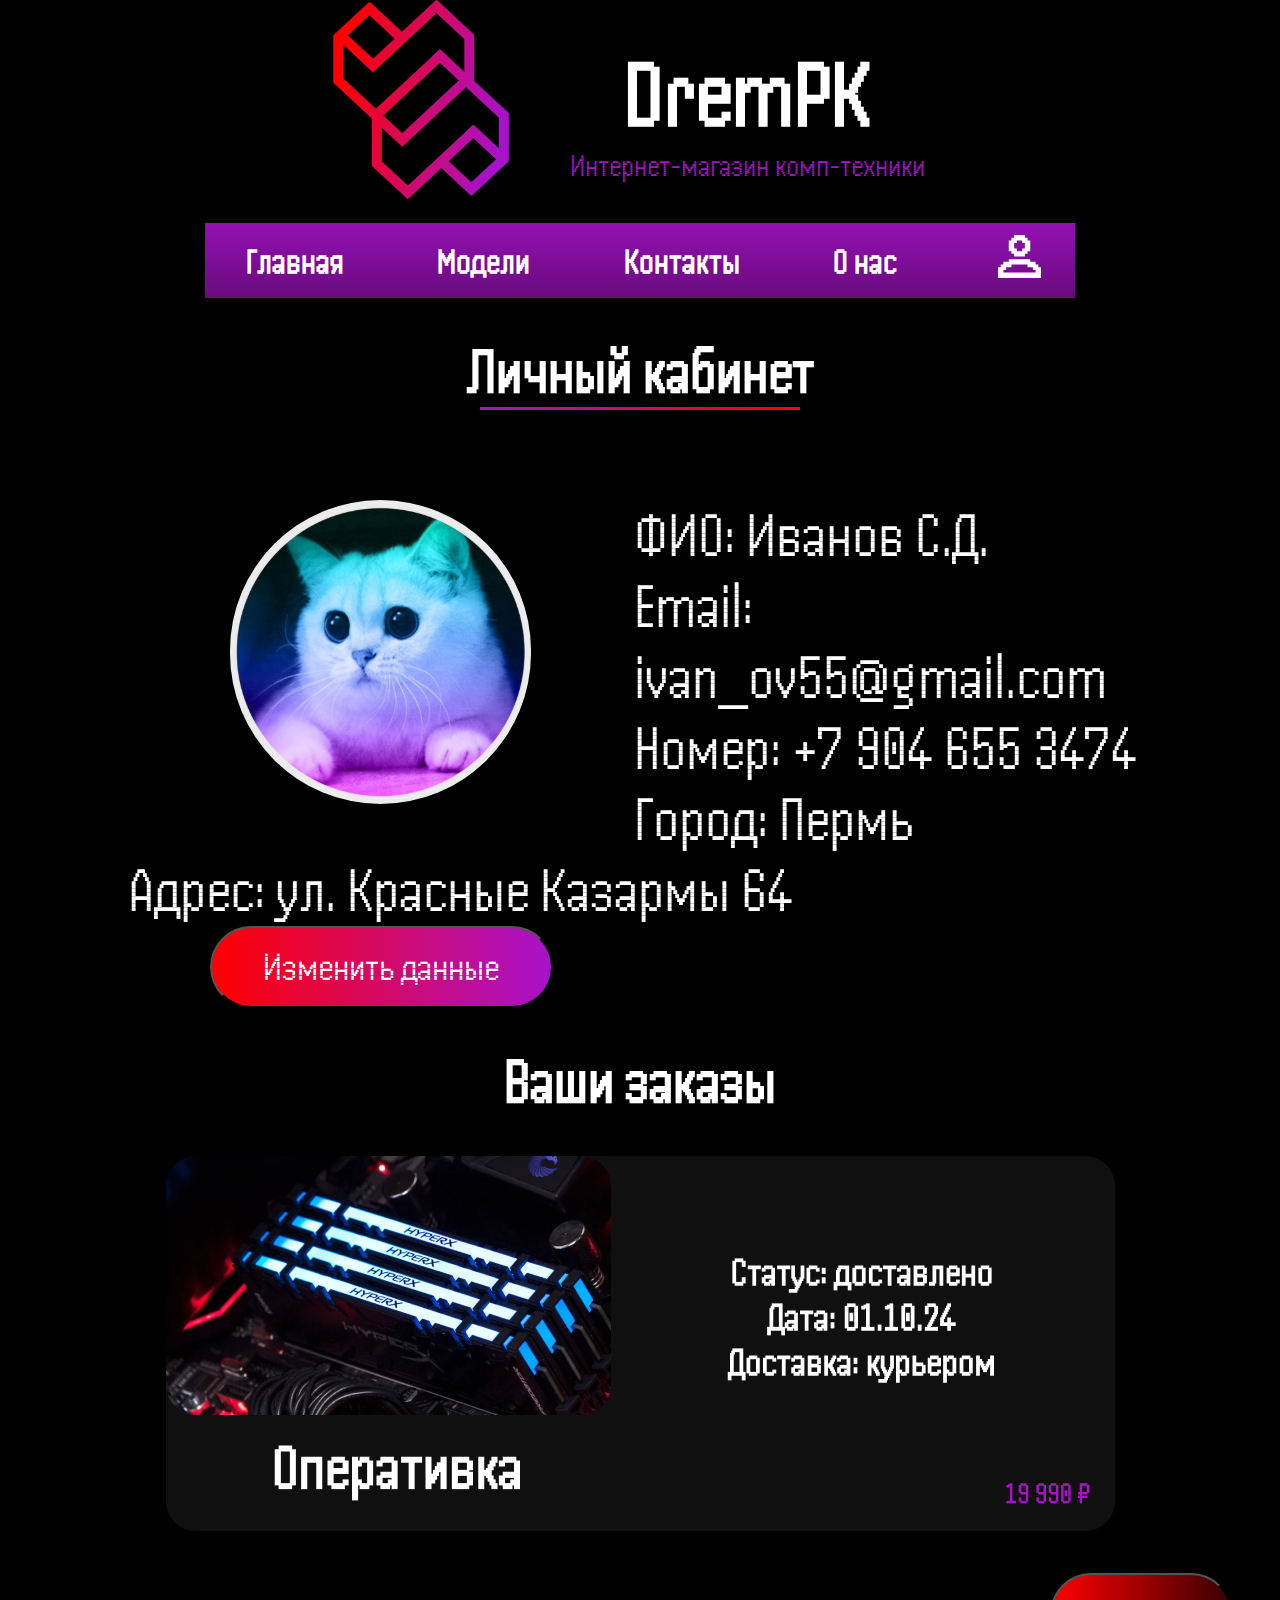
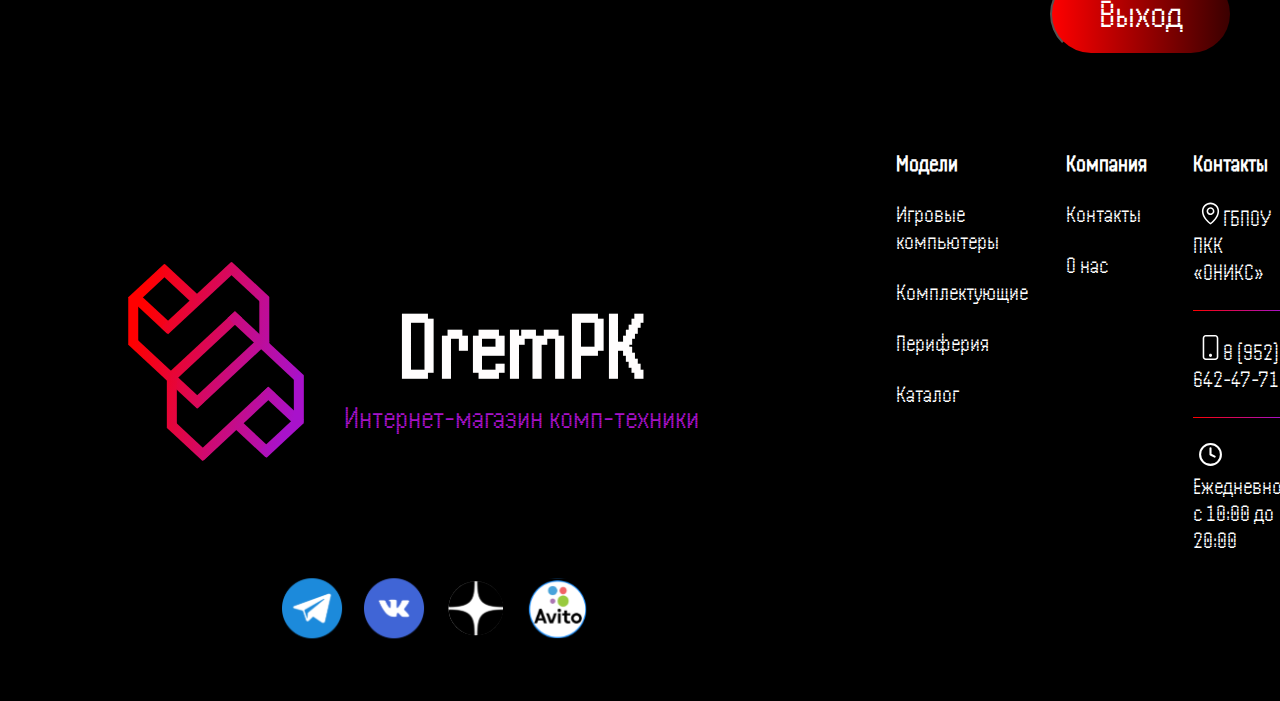
<file: Личный кабинет.html>
<!DOCTYPE html>
<html lang="en">
  <head>
    <meta charset="UTF-8" />
    <meta http-equiv="X-UA-Compatible" content="IE=edge" />
    <meta name="viewport" content="width=device-width, initial-scale=1.0" />
    <link rel="stylesheet" href="Style.css" />
    <title>DremPK</title>
    <link rel="preconnect" href="https://fonts.googleapis.com" />
    <link rel="preconnect" href="https://fonts.gstatic.com" crossorigin />
    <link
      href="https://fonts.googleapis.com/css2?family=Handjet:wght@400&display=swap"
      rel="stylesheet"
    />
  </head>
  <body style="background-color: #000">
    <header>
        <a href="/">
          <img src="Logo.svg" />
        </a>
      <div class="title">
        <div class="drem">DremPK</div>
        <div class="pink">Интернет-магазин комп-техники</div>
      </div>
    </header>
    <menu>
      <ul>
        <li><a href="index.html">Главная</a></li>
        <li><a href="index.html#model">Модели</a></li>
        <li><a href="index.html#contacts">Контакты</a></li>
        <li><a href="О нас.html">О нас</a></li>
        <li><a href="Личный кабинет.html"><img src="account.svg"></a></li>
      </ul>
    </menu>
    
    <p class="perfik">Личный кабинет</p>
    <div class="lineki"></div>
    <div class="Lk">
        <img class="kot" src="Kotik.svg">
        <p>ФИО:  Иванов С.Д.<br>
            Email: ivan_ov55@gmail.com<br>
            Номер: +7 904 655 3474<br>
            Город: Пермь<br>
            Адрес: ул. Красные Казармы 64</p>
        <button>Изменить данные</button>
    </div>
    <p class="perfik">Ваши заказы</p>
    <div class="Lk_zkz">
    <img  src="Личный заказ.png"></div>
    <button class="exit">Выход</button>

</body>


<footer>
    <div class="logo_foot">
      <a href="/">
        <img src="Logo.svg" />
      </a>
      <div>
        <div class="drem">DremPK</div>
        <div class="pink">Интернет-магазин комп-техники</div>
      </div></div>

    <div class="opis_foot">
      <ul class="left_opis">
        <li class="zagl"><a class="zagl" href="index.html#model">Модели</a></li>
        <li><a href="index.html#model">Игровые компьютеры</a></li>
        <li><a href="index.html#komplect">Комплектующие</a></li>
        <li><a href="index.html#perif">Периферия</a></li>
        <li><a href="index.html#model">Каталог</a></li>
      </ul>
      <ul class="centre_opis">
        <li class="zagl"><a href="О нас.html">Компания</a></li>
        <li><a href="index.html#contacts">Контакты</a></li>
        <li><a href="О нас.html">О нас</a></li>
      </ul>
      <ul class="cont_foot">
        <li class="zagl">Контакты</li>
        <li><img class="cart_foot" src="1.svg" />ГБПОУ ПКК «ОНИКС»</li>
        <li><div class="line_sprv"></div></li>
        <li><img class="cart_foot" src="2.svg" />8 (952) 642-47-71</li>
        <li><div class="line_sprv"></div></li>
        <li><img class="cart_foot" src="3.svg" />Ежедневно с 10:00 до 20:00</li>
      </ul>
    </div>
  </footer>
        <div class="socseti">
          <a href="https://web.telegram.org/"><img src="tg.svg" /></a>
          <a href="https://vk.com/"><img src="vk.svg" /></a> 
          <a href="https://dzen.ru/?experiment=931375"><img src="dzen.svg" /></a>
          <a href="https://www.avito.ru/"><img src="avito.svg" /></a>
      </div>
  </body>

<!--Окно Регистрации -->
<div id="demoModalShadow" class="demoModalShadow">
  <form id="demoModal" class="demoModal">
    <div class="up_form">
      <h2 class="regstr">Регистрация</h2>
        <svg id="demoModalClose" class="demoModal__button close" xmlns="http://www.w3.org/2000/svg" width="50" height="50" viewBox="0 0 50 50" fill="none">
            <path d="M7.45506 1.22718L25 18.7714L42.454 1.31809C42.8396 0.907741 43.304 0.579479 43.8195 0.352985C44.335 0.12649 44.8909 0.00642838 45.4539 0C46.6594 0 47.8156 0.47886 48.668 1.33124C49.5204 2.18361 49.9993 3.33968 49.9993 4.54513C50.0099 5.10237 49.9065 5.6559 49.6954 6.17175C49.4844 6.68759 49.1702 7.15487 48.772 7.54491L31.0907 24.9982L48.772 42.6788C49.5212 43.4116 49.9604 44.404 49.9993 45.4513C49.9993 46.6567 49.5204 47.8128 48.668 48.6652C47.8156 49.5175 46.6594 49.9964 45.4539 49.9964C44.8747 50.0204 44.2967 49.9238 43.7568 49.7125C43.2169 49.5012 42.7268 49.18 42.3177 48.7692L25 31.225L7.50052 48.7238C7.11646 49.1204 6.65765 49.4371 6.15057 49.6555C5.64348 49.874 5.09815 49.9898 4.54606 49.9964C3.34057 49.9964 2.18445 49.5175 1.33203 48.6652C0.47962 47.8128 0.000739554 46.6567 0.000739554 45.4513C-0.00985784 44.894 0.0935342 44.3405 0.304571 43.8247C0.515608 43.3088 0.829838 42.8415 1.22798 42.4515L18.9093 24.9982L1.22798 7.31766C0.478839 6.58479 0.0395548 5.59238 0.000739554 4.54513C0.000739554 3.33968 0.47962 2.18361 1.33203 1.33124C2.18445 0.47886 3.34057 0 4.54606 0C5.63694 0.0136354 6.68236 0.454513 7.45506 1.22718Z" fill="black"/>
        </svg></div>
      <div id="demoModalInfo" class="demoModal__info">
          <input type ="text" id="login" placeholder="Логин" required>
          <input type ="text" id="email" placeholder="Эл. почта" required>
          <input type ="text" id="password" placeholder="Пароль" required>
      </div>
      <div class="uslovie">
          <input type="checkbox" checked="checked">
          <p>Я принимаю условия <u>обработки</u> моих данны<a href="admin.html">х</a></p>
      </div>
      <div class="demoModal__actions">
          <button type="submit" id="demoModalStart_2" class="demoModal__button_active">Зарегистрироваться</button>
      </div>
  </form>
  </div>
  
  <!--Окно Входа -->
<div id="demoModalShadow_2" class="demoModalShadow_2">
  <form id="demoModal_2" class="demoModal">
    <div class="up_form">
      <h2 class="regstr">Авторизация</h2>
        <svg id="demoModalClose_2" class="demoModal__button close" xmlns="http://www.w3.org/2000/svg" width="50" height="50" viewBox="0 0 50 50" fill="none">
            <path d="M7.45506 1.22718L25 18.7714L42.454 1.31809C42.8396 0.907741 43.304 0.579479 43.8195 0.352985C44.335 0.12649 44.8909 0.00642838 45.4539 0C46.6594 0 47.8156 0.47886 48.668 1.33124C49.5204 2.18361 49.9993 3.33968 49.9993 4.54513C50.0099 5.10237 49.9065 5.6559 49.6954 6.17175C49.4844 6.68759 49.1702 7.15487 48.772 7.54491L31.0907 24.9982L48.772 42.6788C49.5212 43.4116 49.9604 44.404 49.9993 45.4513C49.9993 46.6567 49.5204 47.8128 48.668 48.6652C47.8156 49.5175 46.6594 49.9964 45.4539 49.9964C44.8747 50.0204 44.2967 49.9238 43.7568 49.7125C43.2169 49.5012 42.7268 49.18 42.3177 48.7692L25 31.225L7.50052 48.7238C7.11646 49.1204 6.65765 49.4371 6.15057 49.6555C5.64348 49.874 5.09815 49.9898 4.54606 49.9964C3.34057 49.9964 2.18445 49.5175 1.33203 48.6652C0.47962 47.8128 0.000739554 46.6567 0.000739554 45.4513C-0.00985784 44.894 0.0935342 44.3405 0.304571 43.8247C0.515608 43.3088 0.829838 42.8415 1.22798 42.4515L18.9093 24.9982L1.22798 7.31766C0.478839 6.58479 0.0395548 5.59238 0.000739554 4.54513C0.000739554 3.33968 0.47962 2.18361 1.33203 1.33124C2.18445 0.47886 3.34057 0 4.54606 0C5.63694 0.0136354 6.68236 0.454513 7.45506 1.22718Z" fill="black"/>
        </svg></div>
      <div id="demoModalInfo" class="demoModal__info">
          <input type ="text" id="login" placeholder="Логин" required>
          <input type ="text" id="password" placeholder="Пароль" required>
      </div>
      <div class="demoModal__actions">
          <button type="submit" id="demoModalVhod" class="demoModal__button_active">Войти</button>
      </div>
  </form>
  </div>

  <script>
      // Открытие Регистрационного окна
  document.querySelector('#demoModalStart').addEventListener('click', function () {
      document.querySelector('#demoModalShadow').style.display = 'flex';
  });
  // Закрытие модального окна
  document.querySelector('#demoModalClose').addEventListener('click', function () {
      document.querySelector('#demoModalShadow').style.display = 'none';
  });
        // Открытие окна входа
        document.querySelector('#demoModalStart_2').addEventListener('click', function () {
          document.querySelector('#demoModalShadow').style.display = 'none';
      document.querySelector('#demoModalShadow_2').style.display = 'flex';
  });
    // Закрытие окна входа
    document.querySelector('#demoModalClose_2').addEventListener('click', function () {
      document.querySelector('#demoModalShadow_2').style.display = 'none';
  });
  </script>
</html>
</file>
<file: Style.css>
* {
  margin: 0;
  padding: 0;
  font-family: "Handjet", sans-serif;
}
header {
  color: #fffdfd;
  text-align: center;
  font-size: 96px;
  font-style: normal;
  font-weight: 700;
  line-height: normal;
  gap: 3%;
  display: flex;
  flex-flow: row nowrap;
  align-items: center;
  justify-content: center;
}

.plusik{
  text-align: center;
  margin-top: 5%;
}
.gp_1{
  border-radius: 31px;
  margin-top: 3%;
  margin-bottom: 7%;
}
.gp_2{
  display:flex;
  justify-content: center; /*центрируем элемент по горизонтали */
  align-items: center; /* и вертикали */
}
.title {
  display: flex;
  flex-direction: column;
  align-items: center;
}
.slider {
  background-repeat: no-repeat;
  display: flex;
  justify-content: center;
  background-size: auto;
  width: 100%;
  height: 900px;
  background-size: cover; /* размер одного повторяющегося изображения */
}

.slider {
  position: relative;
  width: 100%;
  height: 779px;
  overflow: hidden;
}

.slide {
  position: absolute;
  width: 100%;
  height: 100%;
  opacity: 0;
  transition: opacity 1s;
}

.slide:first-child {
  opacity: 1;
}

menu {
  width: 100%;
  display: flex;
  justify-content: center;
}

menu ul {
  z-index: 1;
  display: flex;
  align-items: center;
  justify-content: center;
  flex-shrink: 0;
  width: 870px;
  height: 75px;
  color: #fff;
  font-size: 36px;
  font-style: normal;
  font-weight: 400;
  line-height: normal;
  gap: 9%;
  background: linear-gradient(
    180deg,
    #a812cb -43%,
    rgba(255, 0, 0, 0) 330%
  );
  box-shadow: 10px 10px 4px 0px rgba(0, 0, 0, 0.25);
  margin-top: 0;
}

menu li {
  list-style-type: none;
  margin: 0;
  padding: 0;
  margin-left: 15px;
}

menu a {
  color: #fff;
  font-family: "Handjet", sans-serif;
  font-size: 36px;
  font-weight: bold;
  font-style: normal;
  line-height: normal;
  text-decoration: none; /*убираем подчёркивание*/
}

/* при наведении - hover */
menu a:hover {
  text-decoration: underline;
}

.drem {
  color: #fffdfd;
  text-align: center;
  font-size: 96px;
  font-style: normal;
  font-weight: 700;
  line-height: normal;
}

.pink {
  color: #a812cb;
  font-weight: bold;
  font-size: 32px;
  font-style: normal;
  font-weight: 400;
  line-height: normal;
  width: 400px;
  text-align: center;
}

p {
  color: #ffffff;
}

.slov {
  color: #fff;
  text-align: center;
  font-size: 36px;
  font-style: normal;
  font-weight: 400;
  line-height: normal;
}

.filt {
  color: #fff;
  font-size: 55px;
  font-style: normal;
  font-weight: 600;
  line-height: normal;
  text-align: center;
  margin: 0 auto;
  display: block;
  width: 293px;
  margin-bottom: 29px;
  height: 78px;
  flex-shrink: 0;
  border-radius: 30px;
  background: linear-gradient(90deg, #a812cb 0%, #f00 100%);
}

.pink1 {
  color: #a812cb;
  font-size: 30px;
  font-style: normal;
  text-align: right;
  top: -5%;
  font-weight: 600;
  line-height: normal;
  margin-left: -6px;
}

.title_menu {
  display: flex;
}

.zag {
  color: #fff;
  font-size: 36px;
  font-style: normal;
  font-weight: 700;
  line-height: normal;
  width: 200px;
}

#product-con {
  display: grid;
  grid-template-columns: repeat(3, 1fr);
  gap: 4rem;
  padding: 0 4rem;
}

.product {
  position: relative;
  border-radius: 30px;
  background: #0e0e0e;
  box-shadow: 10px 10px 10px 0px rgba(255, 255, 255, 0.25);
  max-width: 30rem;
  min-width: 25rem;
  height: 55rem;
}
.product_1{
  position: relative;
  border-radius: 30px;
  background: #0e0e0e;
  box-shadow: 10px 10px 10px 0px rgba(255, 255, 255, 0.25);
  width:25% ;
  height: 55rem;

}

.korzin{
  display: flex;
  flex-direction: row;
  justify-content: space-around;
}

.knopki {
  display: flex;
  flex-direction: column;
  align-items: center;
}
.knopki_1{
  display: flex;
  flex-direction: column;
  align-items: center;
}

.menushka {
  margin-top: 11%;
  padding-left: 12%;
  text-align: left;
  height: 20rem;
}

.product_image {
  display: flex;
  margin-top: 5%;
  justify-content: center;
}

.kart_pink1 {
  display: flex;
  margin: 0;
}

.podpis {
  color: #fff;
  font-size: 20px;
  margin-right: 30px;
  font-style: normal;
  font-weight: 400;
  line-height: normal;
}

.podpis_1 {
  color: #fff;
  font-size: 20px;
  margin-right: 25px;
  font-style: normal;
  font-weight: 400;
  line-height: normal;
}

.podr {
  border-radius: 30px;
  background: #202020;
  width: 168px;
  height: 56px;
  color: #fff;
  font-size: 36px;
  font-weight: 400;
  line-height: normal;
}

.korz {
  border-radius: 30px;
  background: linear-gradient(90deg, #a812cb 0%, #f00 100%);
  width: 210px;
  height: 56px;
  color: #fff;
  text-align: center;
  font-size: 36px;
  font-weight: 600;
  font-style: normal;
  line-height: normal;
	border:none;
}
.korz_1{
  border-radius: 30px;
  background: linear-gradient(90deg, #a812cb 0%, #f00 100%);
  width: 308px;
  height: 56px;
  color: #fff;
  text-align: center;
  font-size: 36px;
  font-weight: 600;
  font-style: normal;
  line-height: normal;
}


/* Окно оформления заказа */
.oformlen_okno{
  width: 1219px;
  height: 700px;
  border-radius: 30px;
  border: 1px solid #FFF;
  background: rgba(255, 255, 255, 0.40);
  backdrop-filter: blur(12.5px);
}
#vid{
  padding-left: 15px;
}
.oformlen{
  color: #FFF;
text-align: center;
font-size: 25px;
font-style: normal;
font-weight: 400;
line-height: normal;
}
.of_nadp{
  color: #FEA8A8;
text-align: center;
font-size: 64px;
font-style: normal;
font-weight: 600;
line-height: normal;
text-decoration-line: underline;
margin-top: 23px;
margin-bottom: 2%;
}
.cart{
  width: 1009px;
    height: 163px;
    border-radius: 30px;
    background: #744F4F;
    margin-left: auto;
    margin-right: auto;
    margin-top: 13px;
    display: flex;
    flex-direction: column;
    justify-content: center;
}
.vvod{
  width: 334px;
  height: 37px;
  margin-top: 19px;
  border-radius: 50px;
  border: 1px solid #FFF;
  background: rgba(255, 255, 255, 0.60);
  box-shadow: 10px 10px 4px 0px rgba(0, 0, 0, 0.25);
}
.vvod_k{
  width: 334px;
  height: 37px;
  margin-left: 27px;
  margin-right: 37px;
  border-radius: 50px;
  border: 1px solid #FFF;
  background: rgba(255, 255, 255, 0.60);
  box-shadow: 10px 10px 4px 0px rgba(0, 0, 0, 0.25);
}
.vvod_kku{
  width: 113px;
  height: 37px;
  margin-left: 40px;
  margin-top: 4%;
  border-radius: 50px;
  border: 1px solid #FFF;
  background: rgba(255, 255, 255, 0.60);
  box-shadow: 10px 10px 4px 0px rgba(0, 0, 0, 0.25);
}
.vvod_kk{
  width: 113px;
  height: 37px;
  margin-left: 40px;
  border-radius: 50px;
  border: 1px solid #FFF;
  background: rgba(255, 255, 255, 0.60);
  box-shadow: 10px 10px 4px 0px rgba(0, 0, 0, 0.25);
}

.vvod_1{
  width: 113px;
  height: 37px;
  border-radius: 50px;
  border: 1px solid #FFF;
  background: rgba(255, 255, 255, 0.60);
  box-shadow: 10px 10px 4px 0px rgba(0, 0, 0, 0.25);
}
.vvod_2{
  width: 276px;
  height: 37px;
  margin-top: 1%;
  border-radius: 50px;
  border: 1px solid #FFF;
  background: rgba(255, 255, 255, 0.60);
  box-shadow: 10px 10px 4px 0px rgba(0, 0, 0, 0.25);
}
.vvod_3{
  width: 223px;
  height: 37px;
  margin-top: 1%;
  border-radius: 50px;
  border: 1px solid #FFF;
  background: rgba(255, 255, 255, 0.60);
  box-shadow: 10px 10px 4px 0px rgba(0, 0, 0, 0.25);
}
.delivery{
  display: flex;
  align-items: center;
  justify-content: center;
  width: 100%;
}
.delivery input{
  width: 27px;
  height: 27px;
}
.delivery_but{
  margin-left: 76px;
  margin-top: 1%;
}
.cartt{
  display: flex;
  justify-content: center;
  align-items: center;
}
.vvod_big{
  width: 411px;
  height: 113px;
  border-radius: 50px;
  border: 1px solid #FFF;
  background: rgba(255, 255, 255, 0.60);
  box-shadow: 10px 10px 4px 0px rgba(0, 0, 0, 0.25);
}
.Zakz{
   margin-top: 5%;
   margin-left: 5%;
}
.Zakz button{
  width: 203px;
  height: 76px;
  border-radius: 50px;
  background: linear-gradient(90deg, #F00 0%, #A812CB 100%);
  color: #FFF;
  text-align: center;
  font-size: 40px;
  font-style: normal;
  font-weight: 400;
  line-height: normal;
}
.Zakz button:hover{
  background: linear-gradient(270deg, #F00 0%, #A812CB 100%);
  transition: 1s;
}
.Zakz button:active{
  background:#f10101
}
.vvod_big{
  margin-left: 2%;
  justify-content: center;
  margin-bottom: 80%;
}
.tututu{
  display: flex;
  margin-left: 23%;
  
}

/* --- */

/* Окно благодарности */
.sps_okno{
  width: 830px;
  height: 500px;
  border-radius: 30px;
  border: 1px solid #FFF;
  background: rgba(255, 255, 255, 0.40);
  backdrop-filter: blur(12.5px);
  margin: 0 auto;
}
.sps_nadps{
  color: #FFF;
  text-align: center;
  font-size: 64px;
  font-style: normal;
  font-weight: 400;
  line-height: normal;
}
.uslovie a{
  color: #151515;
  text-align: center;
  font-size: 36px;
  font-style: normal;
  font-weight: 600;
  line-height: normal;
}
.rad_nadps{
  color: #FFF;
  text-align: center;
  font-size: 48px;
  font-style: normal;
  font-weight: 400;
  line-height: normal;
  margin-top: 4%;
  margin-bottom: 6%;
}
.okey{
  display: flex;
  width: 203px;
  height: 76px;
  padding: 16px 48px;
  justify-content: center;
  align-items: center;
  gap: 10px;
  flex-shrink: 0;
  border-radius: 50px;
  background: linear-gradient(90deg, #F00 0%, #A812CB 100%);
  color: #FFF;
  text-align: center;
  font-size: 40px;
  font-style: normal;
  font-weight: 700;
  line-height: normal;
  margin: 0 auto;
}
.rasp{
  margin-top: 13%;
}
/* s---s */
.line {
  height: 5px;
  background: linear-gradient(90deg, #a812cb 0%, #f00 100%);
  margin-bottom: 53px;
  margin-top: 72px;
}
.lineki {
    height: 3px;
    width: 25%;
    background: linear-gradient(90deg, #a812cb 0%, #f00 100%);
    margin-bottom: 7%;
    margin-left: auto;
    margin-right: auto;
  }

.line_1 {
  height: 5px;
  background: linear-gradient(90deg, #a812cb 0%, #f00 100%);
  margin-top: 10rem;
  margin-bottom: 53px;
}

.nadpis {
  color: #fff;
  text-align: center;
  font-size: 36px;
  font-style: normal;
  font-weight: 400;
  line-height: normal;
}
.osnadpis {
  font-weight: 700;
}
.perf {
  color: #fff;
  text-align: center;
  font-size: 80px;
  font-style: normal;
  font-weight: 700;
  line-height: normal;
  margin-top: 53px;
  margin-bottom: 72px;
}
.perfik {
    color: #fff;
    text-align: center;
    font-size: 64px;
    font-style: normal;
    font-weight: 700;
    line-height: normal;
    margin-top: 3%;
  }
.Lk{
    width: 80%;
    margin-right: auto;
    margin-left: auto;
}
.kot{
    height: 40%; /* ысота картинки, от неё будет зависеть и размер общего блока */
    object-fit: cover; /* обрезаем края картинки, если они не вместятся в блок */
    object-position: 0 70; /* тоже обрезка краев */
    margin-right: 10%;
    margin-left: 10%;
    float: left; /* важный момент. с помощью этого знаения, мы показывем браузеру, что блок должен соприкасаться со вторым блоком приемущественно с левой стороны */
}
.exit{
    display: flex;
width: 182px;
height: 82px;
padding: 16px 48px;
justify-content: center;
align-items: center;
gap: 10px;
flex-shrink: 0;
border-radius: 50px;
background: linear-gradient(90deg, #F00 0%, #000 129.67%);
color: #FFF;
text-align: center;
font-size: 40px;
font-style: normal;
font-weight: 400;
line-height: normal;
margin-left: 82%;
}
.Lk_zkz{
    text-align: center;
    margin-top: 3%;
    margin-bottom: 3%;
}
.Lk p{
font-size: 64px;
font-style: normal;
font-weight: 400;
line-height: normal; 
overflow-wrap: normal; /* показывает тексту, что он не должен заходить за границы блока */
word-wrap: normal;
word-break: normal; /* не поддерживает Opera12.14, значение keep-all не поддерживается IE, Chrome */
line-break: auto; /* нет поддержки для русского языка */
-webkit-hyphens: none; -ms-hyphens: none; hyphens: none; /* значение auto не поддерживается Chrome */
display: block; /* обознначает, что это не просто бесформенный текст, а блок внутри блока */    
}

.Lk button{
    display: flex;
width: 343px;
height: 82px;
padding: 16px 48px;
justify-content: center;
align-items: center;
gap: 10px;
flex-shrink: 0;
border-radius: 50px;
background: linear-gradient(90deg, #F00 0%, #A812CB 100%);
color: #FFF;
text-align: center;
margin-left: 8%;
font-size: 40px;
font-style: normal;
font-weight: 400;
line-height: normal;
}

.perf_1 {
  color: #fff;
  text-align: center;
  font-size: 70px;
  font-style: normal;
  font-weight: 700;
  line-height: normal;
  margin-top: 119px;
  margin-bottom: 61px;
}

.nadpp {
  margin-top: 68px;
  margin-bottom: 60px;
}

.parent {
  display: flex;
  align-items: center;
  margin: 1px 0;
  margin-left: -7px;
  color: #fff;
  font-size: 20px;
  font-style: normal;
  font-weight: 400;
  line-height: normal;
}

.cont{
  display: flex;
  align-items: center;
color: #FFF;
font-size: 40px;
font-style: normal;
font-weight: 700;
line-height: normal;
}

.osn_text{
color: #FFF;
font-size: 50px;
font-style: normal;
font-weight: 700;
line-height: normal;
margin-bottom: 21px;

}

.line_sprv{
  background: linear-gradient(90deg, #F00 0%, #A812CB 100%);
  width: 100%;
  height: 1px;
}

.mini_pic{
  border-radius: 31px;
}

.contact{
   display: flex;
  justify-content: center;

}

.podps_sprava{
  margin: 0px 35px;
  align-items: center;
}

.cartink{
  margin-right: 25px;
  margin-bottom: 20px;
  margin-top: 20px;
}
.karta{
  width:90%;
  height: 400px;
  background-color: #fff;
  border-radius: 31px;
  background: linear-gradient(90deg, #F00 0%, #A812CB 100%);
  margin-left: auto;
  margin-right: auto;
  margin-top: 90px;
  position:relative;
  overflow:hidden;
  /* Измененный цвет для яндекс карт */
  filter: grayscale(1);
	-ms-filter: grayscale(1);
	-webkit-filter: grayscale(1);
	-moz-filter: grayscale(1);
	-o-filter: grayscale(1);
  /* --- */
}
footer{
  display: flex;
  margin-top: 95px;
}

.logo_foot{
  line-height: normal;
  gap: 3%;
  display: flex;
  margin-left: 10%;
  flex-flow: row nowrap;
  align-items: center;
}
.socseti{
  gap: 2%;
  display: flex;
  margin-left: 22%;
  margin-bottom: 58px;
}

.opis_foot{
  display: flex;
  text-align: left;
  color: #FFF;
  font-size: 24px;
  font-style: normal;
  font-weight: 400;
  line-height: normal;
  gap: 10%;
  margin-left: 15%;
}

a {
  text-decoration: none;
  color: #FFF;
}

a .left_opis li:hover{
  color: #f00;
}

.opis_foot li{
  margin-bottom: 1em;
  list-style-type: none;
  /* Убираем маркеры */
  color: #FFF;
}

.cont_foot{
  margin-left: 2%;
}

.cart_foot{
  width: 25px;
  margin-left: 5px;
}

.line_sprv1{
  background: linear-gradient(90deg, #F00 0%, #A812CB 100%);
  width: 90%;
  height: 3px;
  margin-left: auto;
  margin-right: auto;
}

.zagl{
font-weight: 700;
}

.O_nas{
  display:flex;
  margin-left: auto;
  margin-right: auto;
}

.tom{
  float: left;
  margin-right: 48px;
  margin-left: 10%;
  margin-bottom: 8%;
}

.text li{
  margin-bottom: 4%;
}

.nass{
  color: #FFF;
  font-size: 37px;
  font-style: normal;
  font-weight: 600;
  line-height: normal;
  margin-left: 71px;
}

.miss{
  color: #FFF;
  text-align: center;
  font-size: 46px;
  font-style: normal;
  font-weight: 600;
  line-height: normal;
  width: 1050px;
  height: auto;
  margin-left: auto;
  margin-right: auto;
  margin-bottom: 5%;
}

.nasn{
  color: #FFF;
  font-size: 46px;
  font-style: normal;
  font-weight: 600;
  line-height: normal;
  margin-bottom: 2%;
}

.reklam{
  text-align: center;
  border-radius: 29px;
margin-top: 73px;
}

.catalog_recl{
  display: flex;
  justify-content: center;
  text-align: center;
  gap: 5%;
  margin-top: 75px;
}

/*Окно регистрации 1!*/
.demoModal {
  border-radius: 30px;
  border: 1px solid #FFF;
  background: rgba(255, 255, 255, 0.40);
  backdrop-filter: blur(12.5px);
  width: 830px;
  height: 634px;
}
.regstr{
  color: #000;
  font-size: 48px;
  font-style: normal;
  font-weight: 600;
  line-height: normal;
  margin-top: 24px;
  margin-left: 49px;
}
.demoModal__info {
  margin-top: 23px;
  color: #fff;
  text-align: center;
}
.demoModal__info input {
  width: 720px;
  height: 80px;
  border-radius: 50px;
  border: 1px solid #FFF;
  background: rgba(255, 255, 255, 0.60);
  box-shadow: 10px 10px 4px 0px rgba(0, 0, 0, 0.25);
  margin-bottom: 40px;
}
.demoModal__info ::placeholder{
  color: rgba(0, 0, 0, 0.68);
  font-size: 40px;
  font-style: normal;
  font-weight: 500;
  line-height: normal;
  display: inline-block;
  vertical-align: middle;
}
.uslovie p {
  color: #151515;
  text-align: center;
  font-size: 36px;
  font-style: normal;
  font-weight: 600;
  line-height: normal;
}
.uslovie u{
  color: #63206E;
  font-size: 36px;
  font-style: normal;
  font-weight: 600;
  line-height: normal;
  text-decoration-line: underline;
}
.demoModal__actions {
  margin-top: 35px;
  float: right;
  margin-right: 30px;
  margin-bottom: 20px;
}
  .demoModal__actions button {
  display: flex;
  width: 337px;
  padding: 16px 48px;
  justify-content: center;
  align-items: center;
  border-radius: 50px;
  background: linear-gradient(90deg, #F00 0%, #A812CB 100%);
  color: #FFF;
  text-align: center;
  font-size: 40px;
  font-style: normal;
  font-weight: 400;
  line-height: normal;
} 
input[type="text"]{
  color: rgba(0, 0, 0, 0.68);
  font-size: 40px;
  font-weight: 400;
  box-sizing: border-box;
  padding-left: 49px;
}
.demoModal__actions button:hover{
  background: linear-gradient(270deg, #F00 0%, #A812CB 100%);
  transition: 1s;
}
.demoModal__actions button:active{
  background:#f10101
}

/* Медиа запрос для сайта */
@media (max-height: 701px) {
    .drem{
      font-size: 80px;
    }
    .pink{
      font-size: 40px;
      margin-bottom: 6%;
    }
    .lgg{
      height: 150px;
      gap: 2%;
    }
    body{
      display:grid;
    }
    menu{
      margin-left: auto;
      margin-right: auto;
    }
    html{
      display:grid;
    }
    .logo_foot{
      display: none;
    }
    .lineki{
      width: 350px;
    }
    .Lk p{
      font-size: 50px;
      text-align: center;
    }
    .Lk button{
      margin-left: 25%;
      margin-top: 5%;
      margin-bottom: 5%;
    }
    .kot{
      height: 400px;
      float:none;
      margin-left: 190px;
    }
    .opis_foot{
      font-size: 38px;
    }
    .socseti{
      margin-left: 45%;
    }
}



path:hover {
  fill: #f30000;
}
.demoModalShadow {
  position: fixed;
  top: 0;
  left: 0;
  width: 100%!important;
  height: 100%!important;
  justify-content: center;
  align-items: center;
  background: rgba(204, 204, 204, 0.4);
  z-index: 99999;
  display: none;
}
.zakazn{
  position: fixed;
  top: 0;
  left: 0;
  width: 100%!important;
  height: 100%!important;
  justify-content: center;
  align-items: center;
  background: rgba(204, 204, 204, 0.4);
  z-index: 99999;
  display: none;
}
.fanks{
  position: fixed;
  top: 0;
  left: 0;
  width: 100%!important;
  height: 100%!important;
  justify-content: center;
  align-items: center;
  background: rgba(204, 204, 204, 0.4);
  z-index: 99999;
  display: none;
}

.demoModalStart {
  cursor: pointer;
}

.up_form{
  display: flex;
}
.up_form svg{
  margin-left: 500px;
  margin-top: 28px;
}

.Basket{
  position: fixed;
  bottom: 7%;
  right: 6%;
  z-index: 10000000;
}

/* Чекбокс */
.uslovie{
  display: flex;
  justify-content: center;
}
.uslovie input {
  width: 28px;
  height: 28px;
  margin-top: 4px;
  margin-right: 21px;
}

/*Окно входа 2!*/
.demoModal_2 {
  border-radius: 30px;
  border: 1px solid #FFF;
  background: rgba(255, 255, 255, 0.40);
  backdrop-filter: blur(12.5px);
  width: 830px;
  height: 500px;
}
.demoModalShadow_2 {
  position: fixed;
  top: 0;
  left: 0;
  width: 100%!important;
  height: 100%!important;
  justify-content: center;
  align-items: center;
  background: rgba(204, 204, 204, 0.4);
  z-index: 99999;
  display: none;
}
.demoModalStart_2 {
  cursor: pointer;
}
</file>
